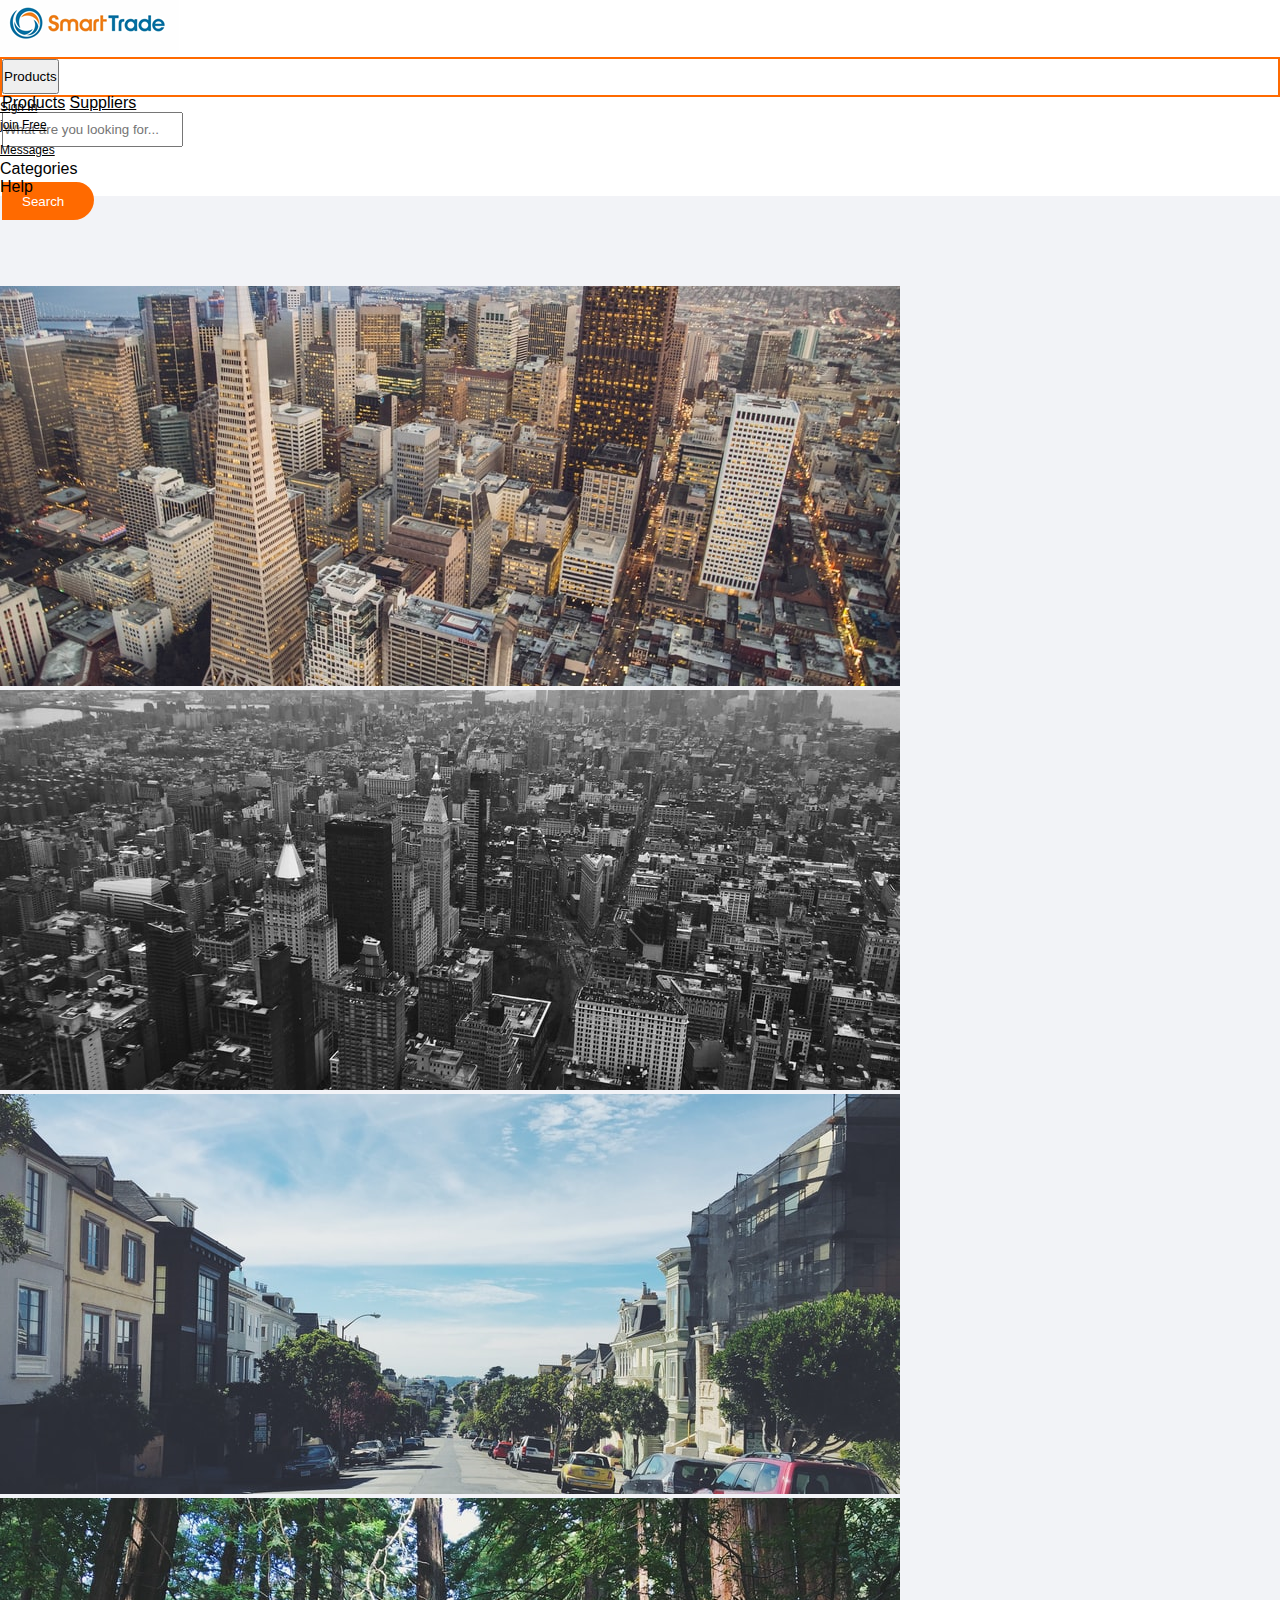
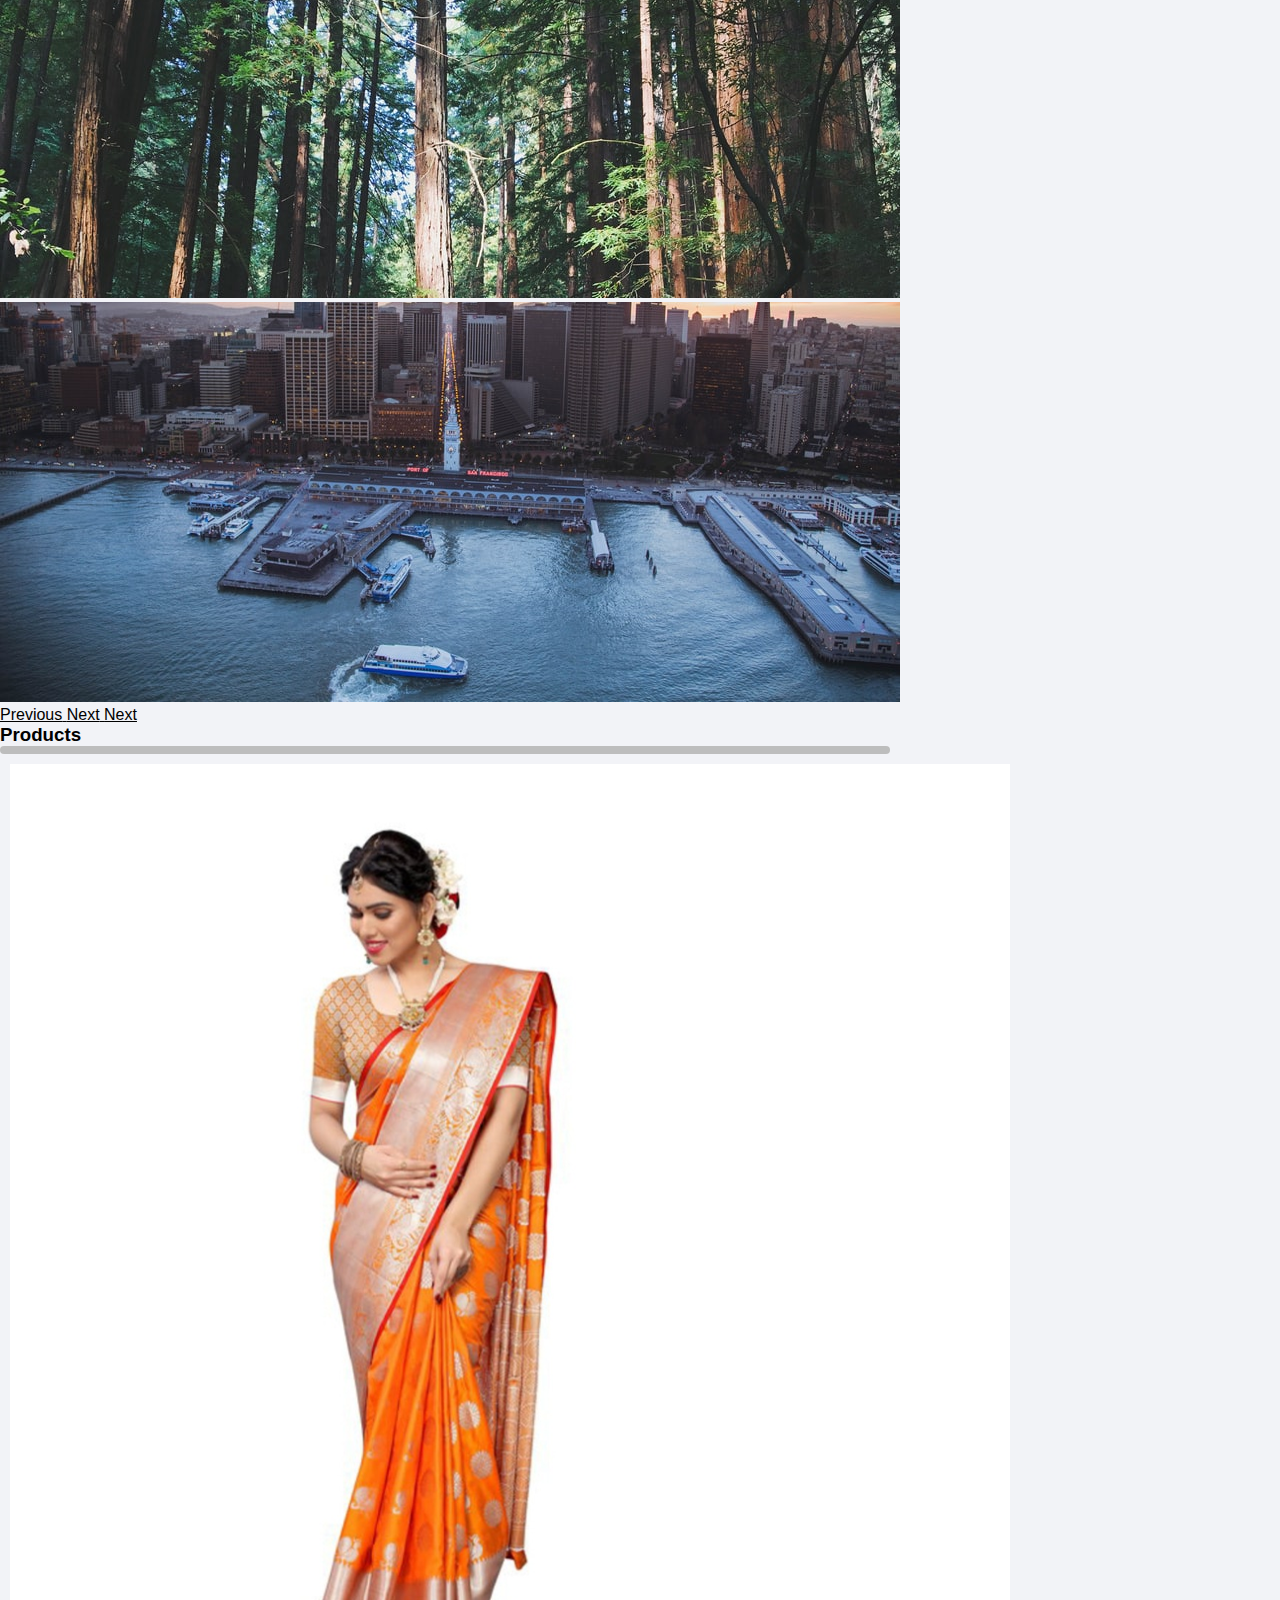
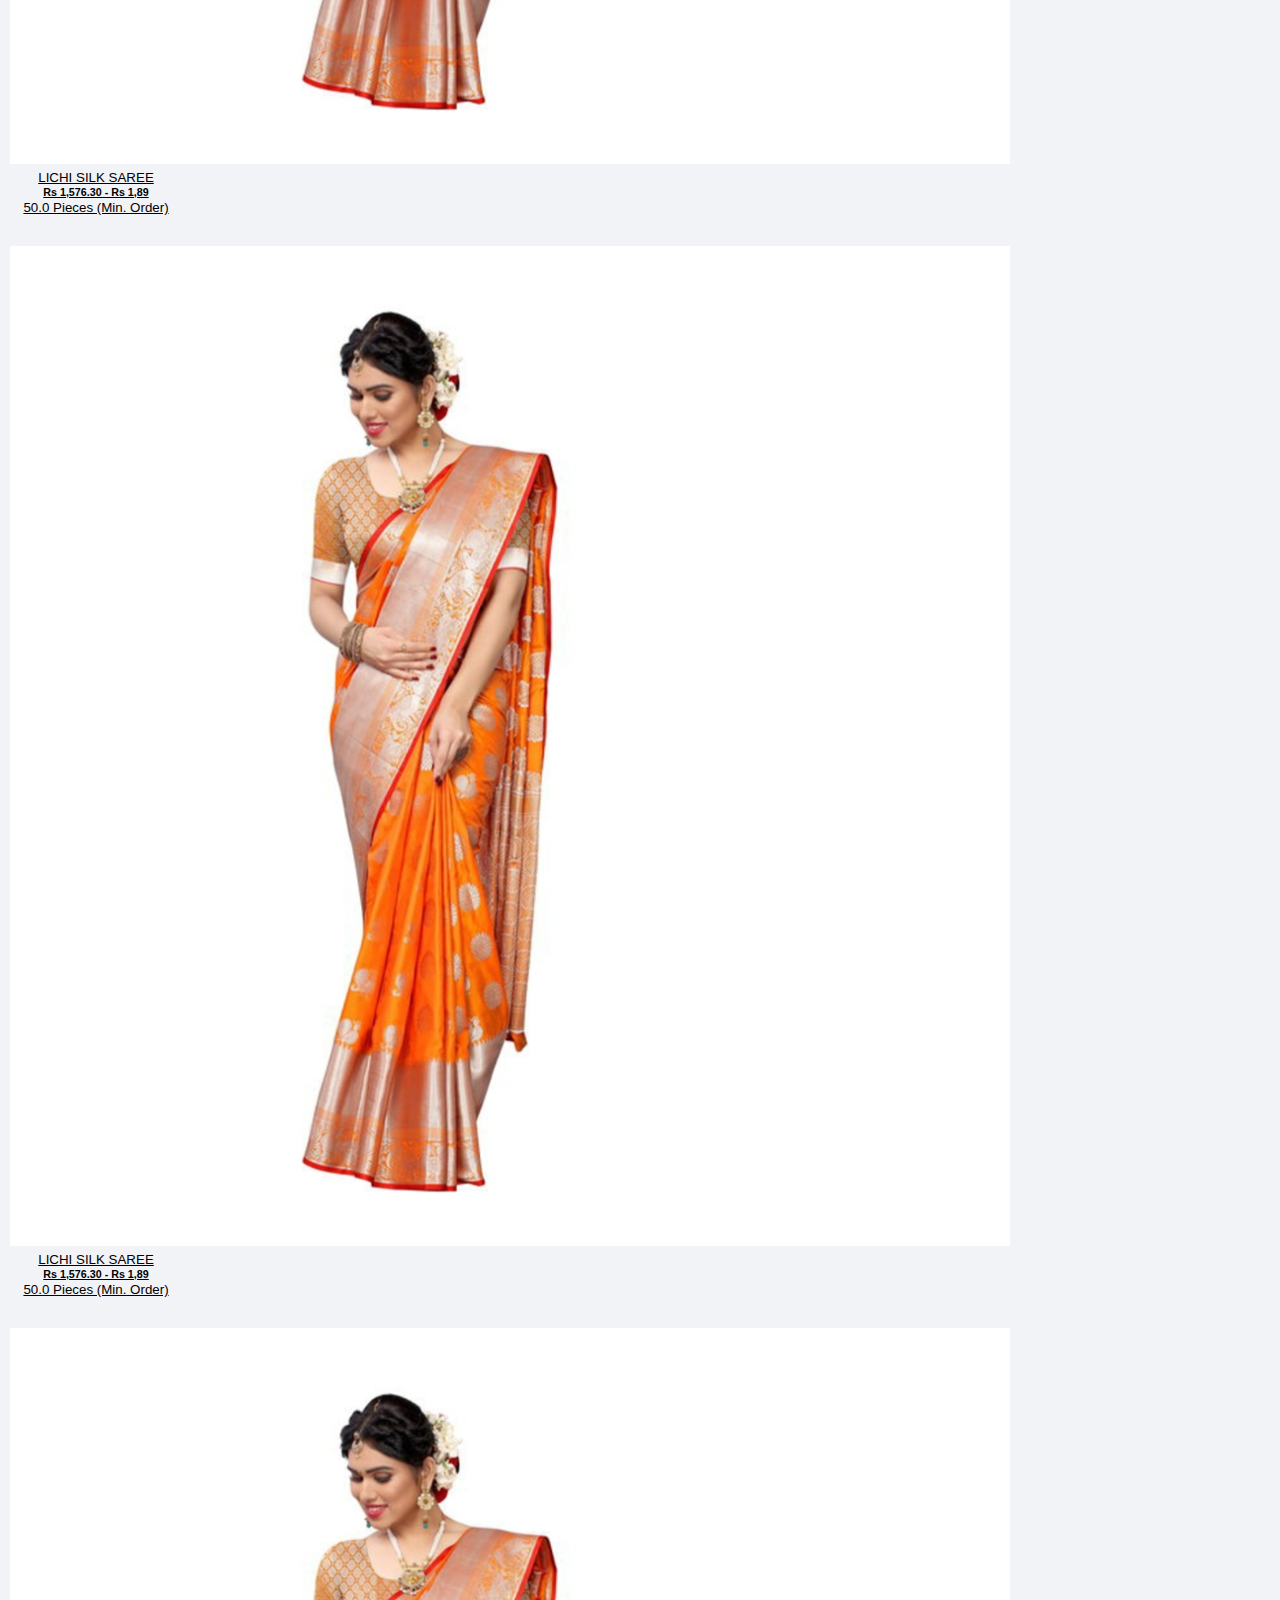
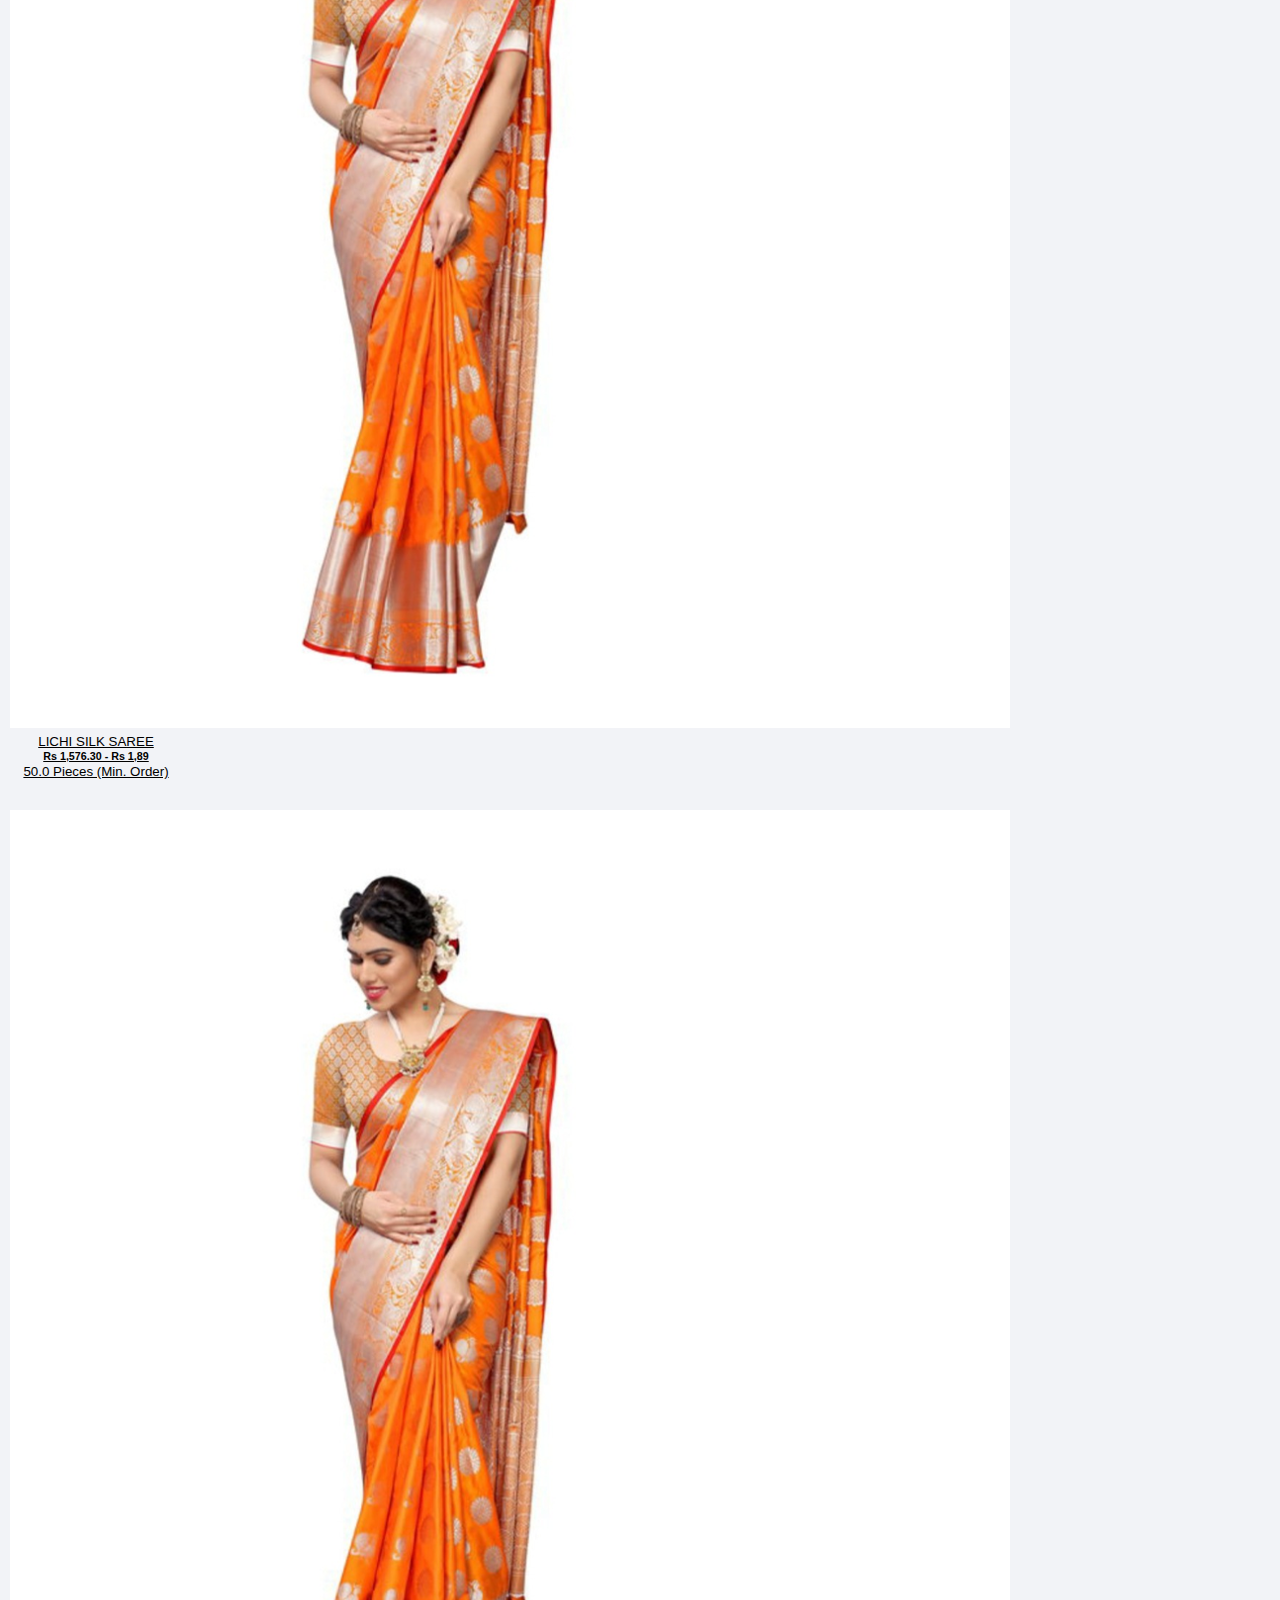
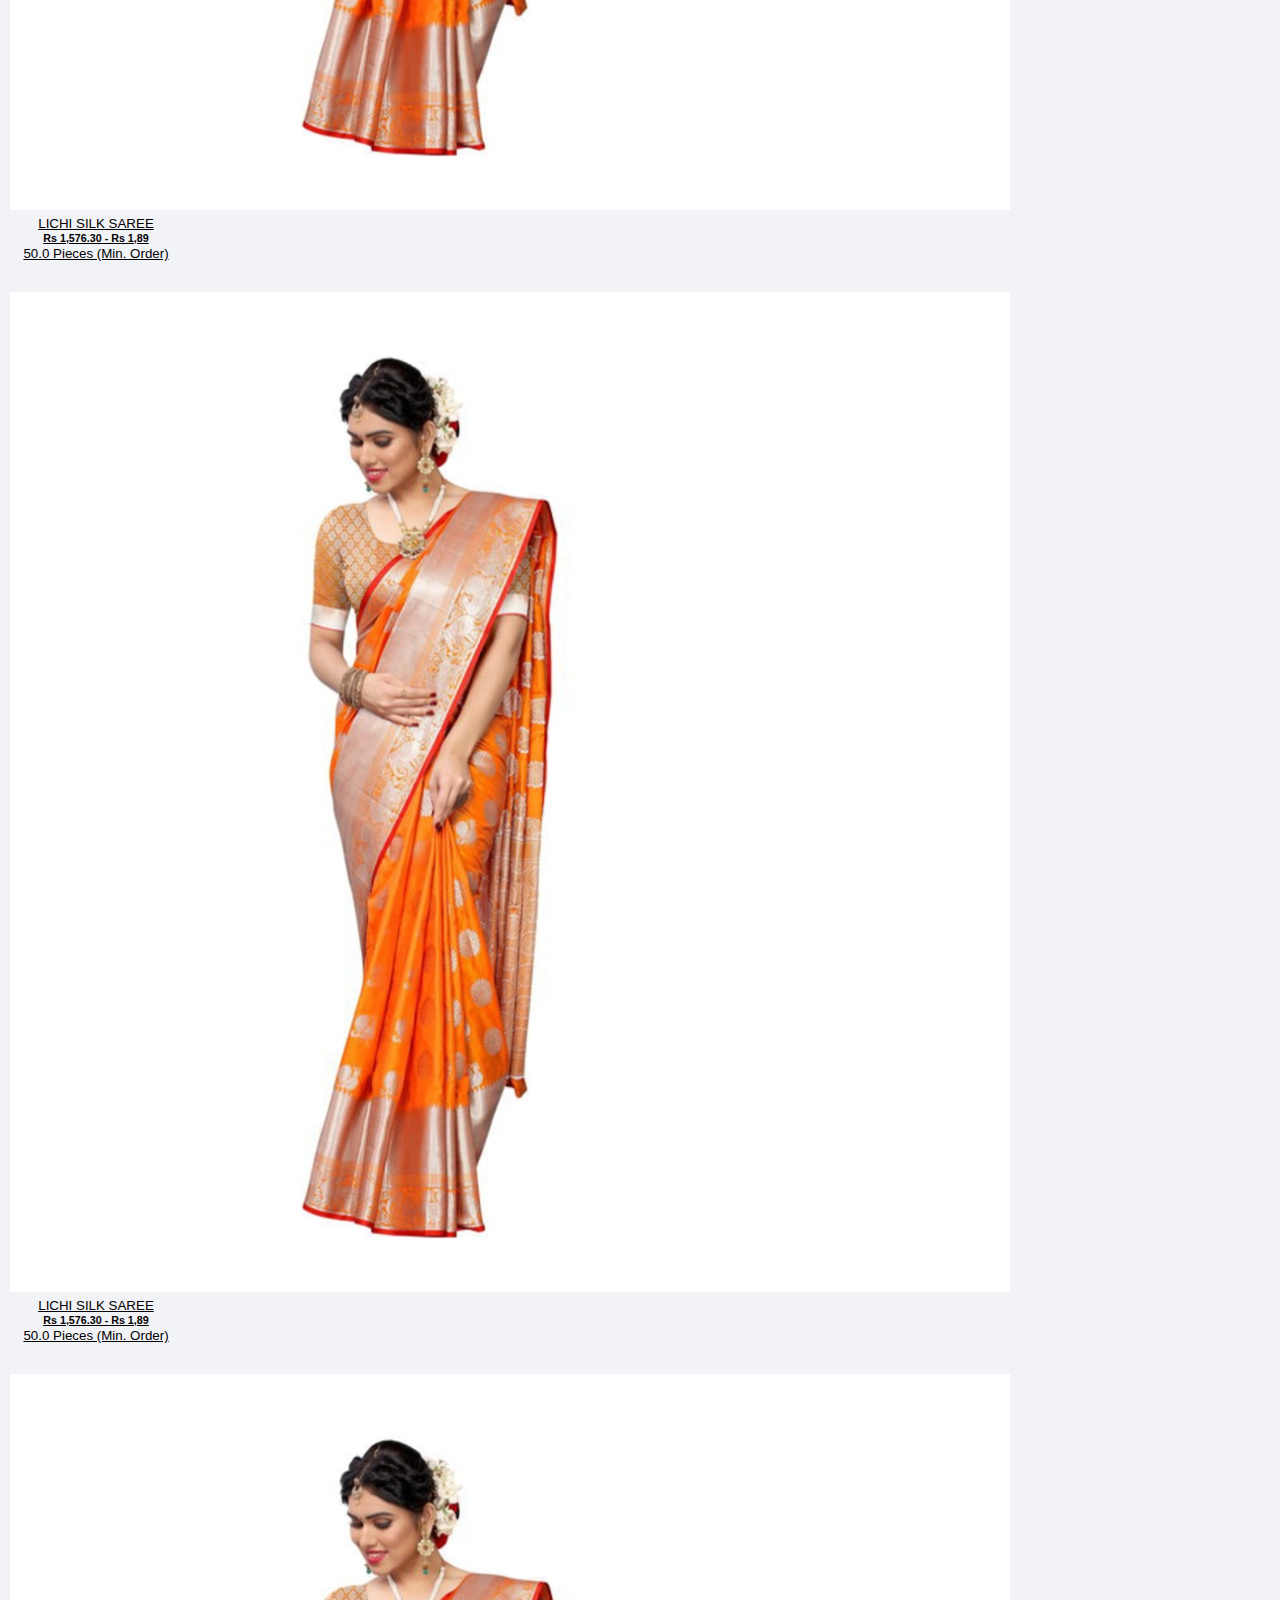
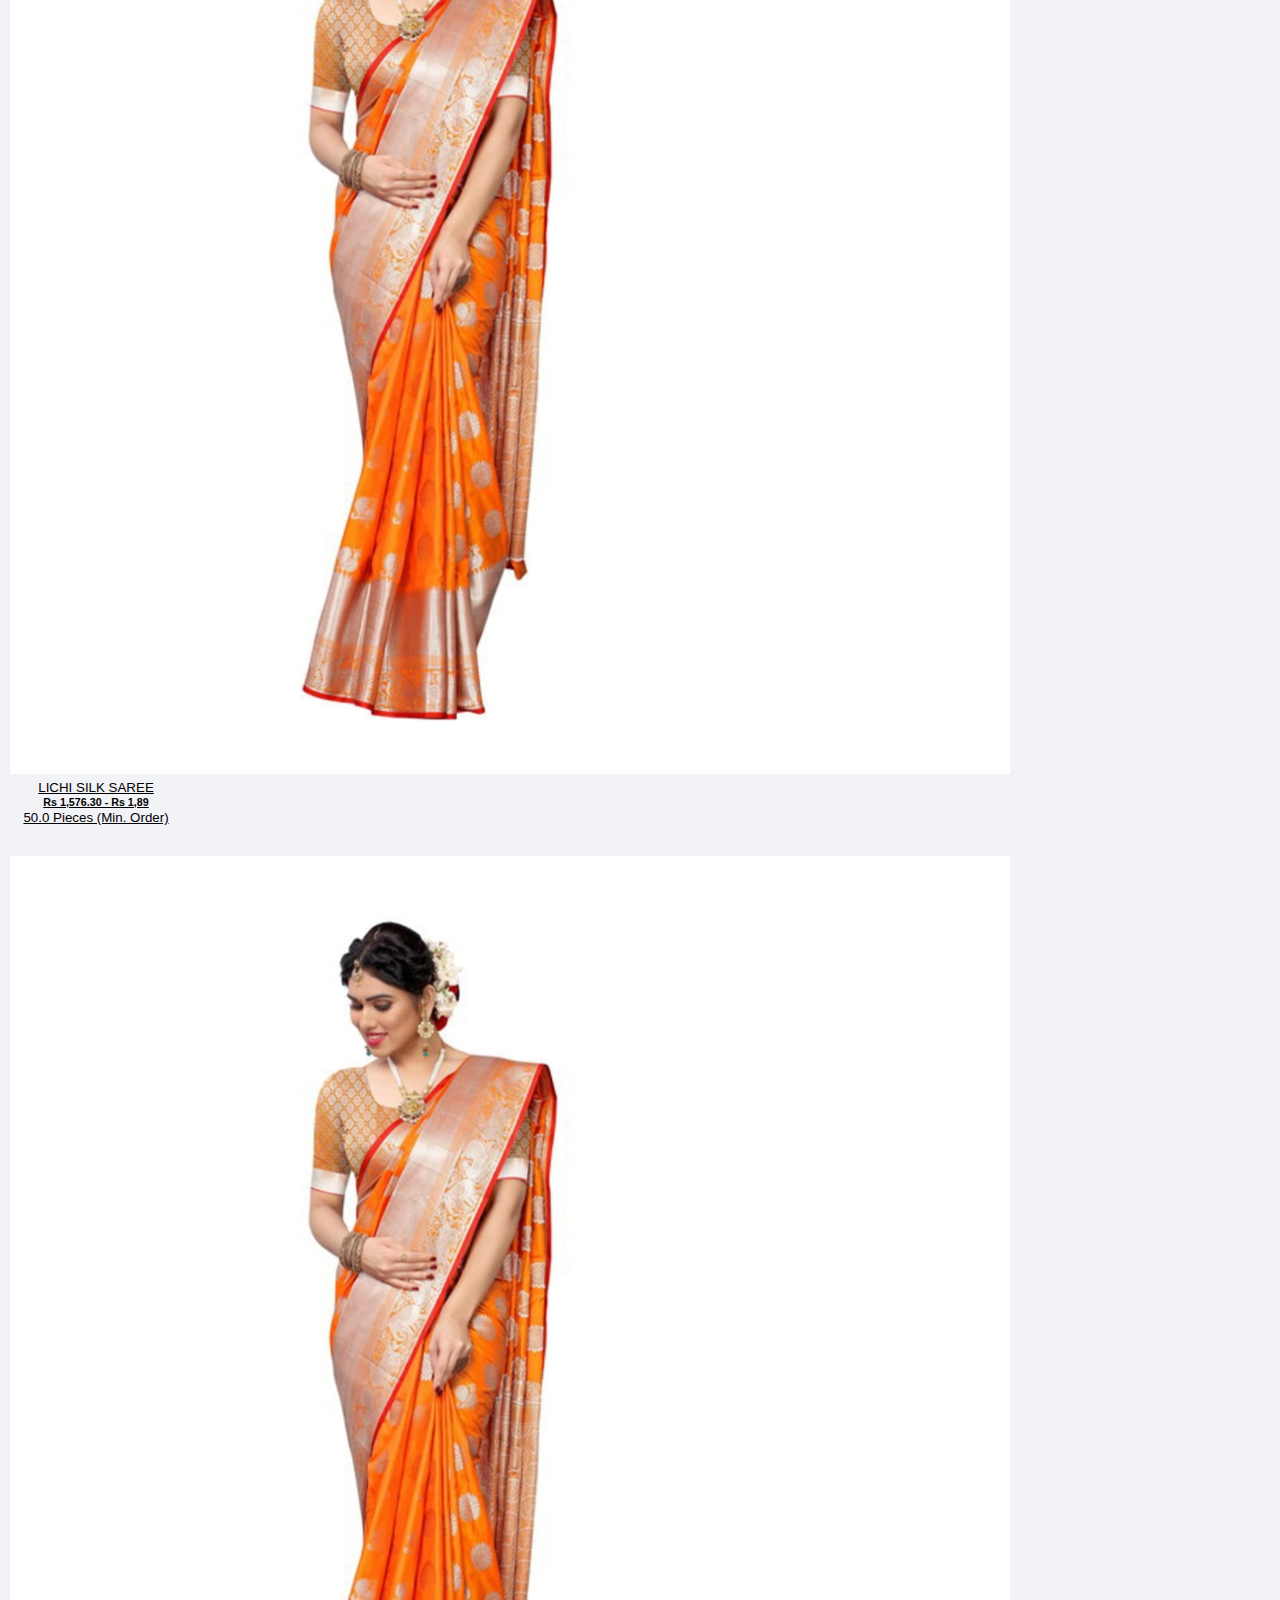
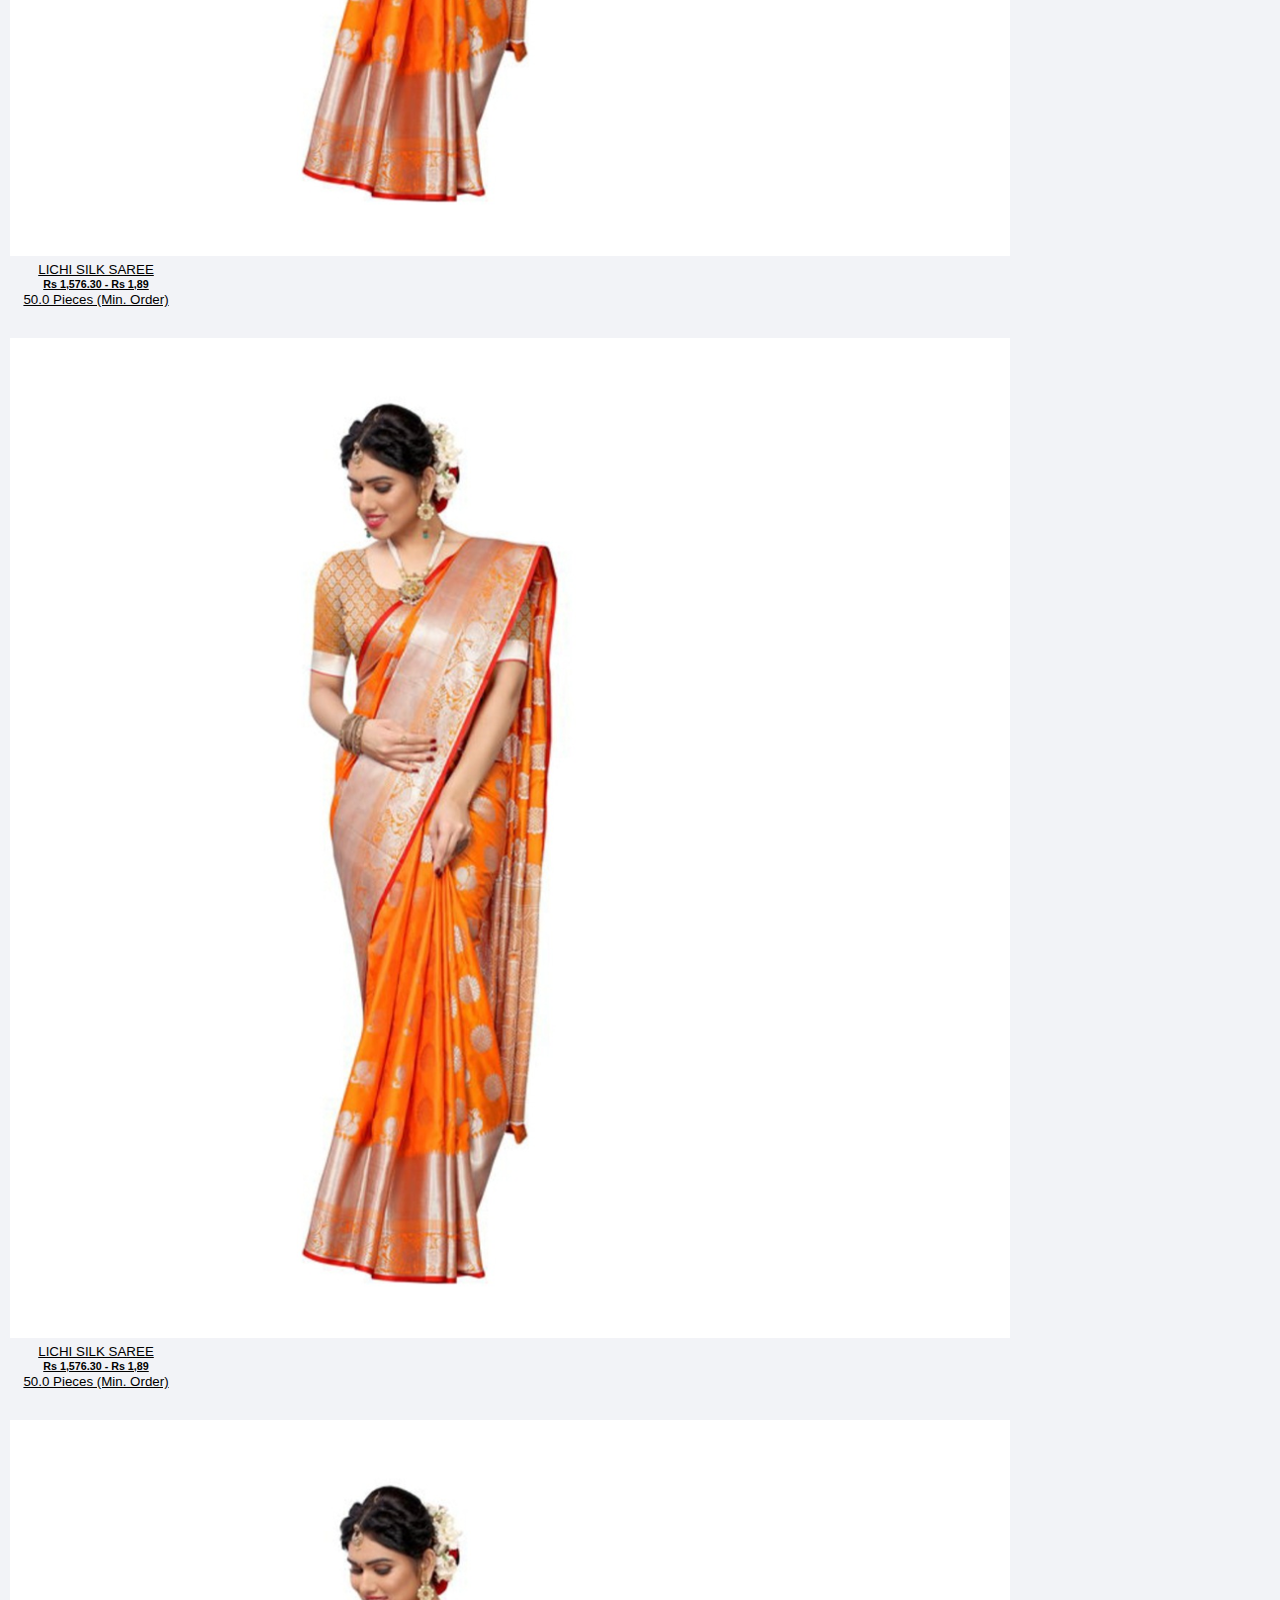
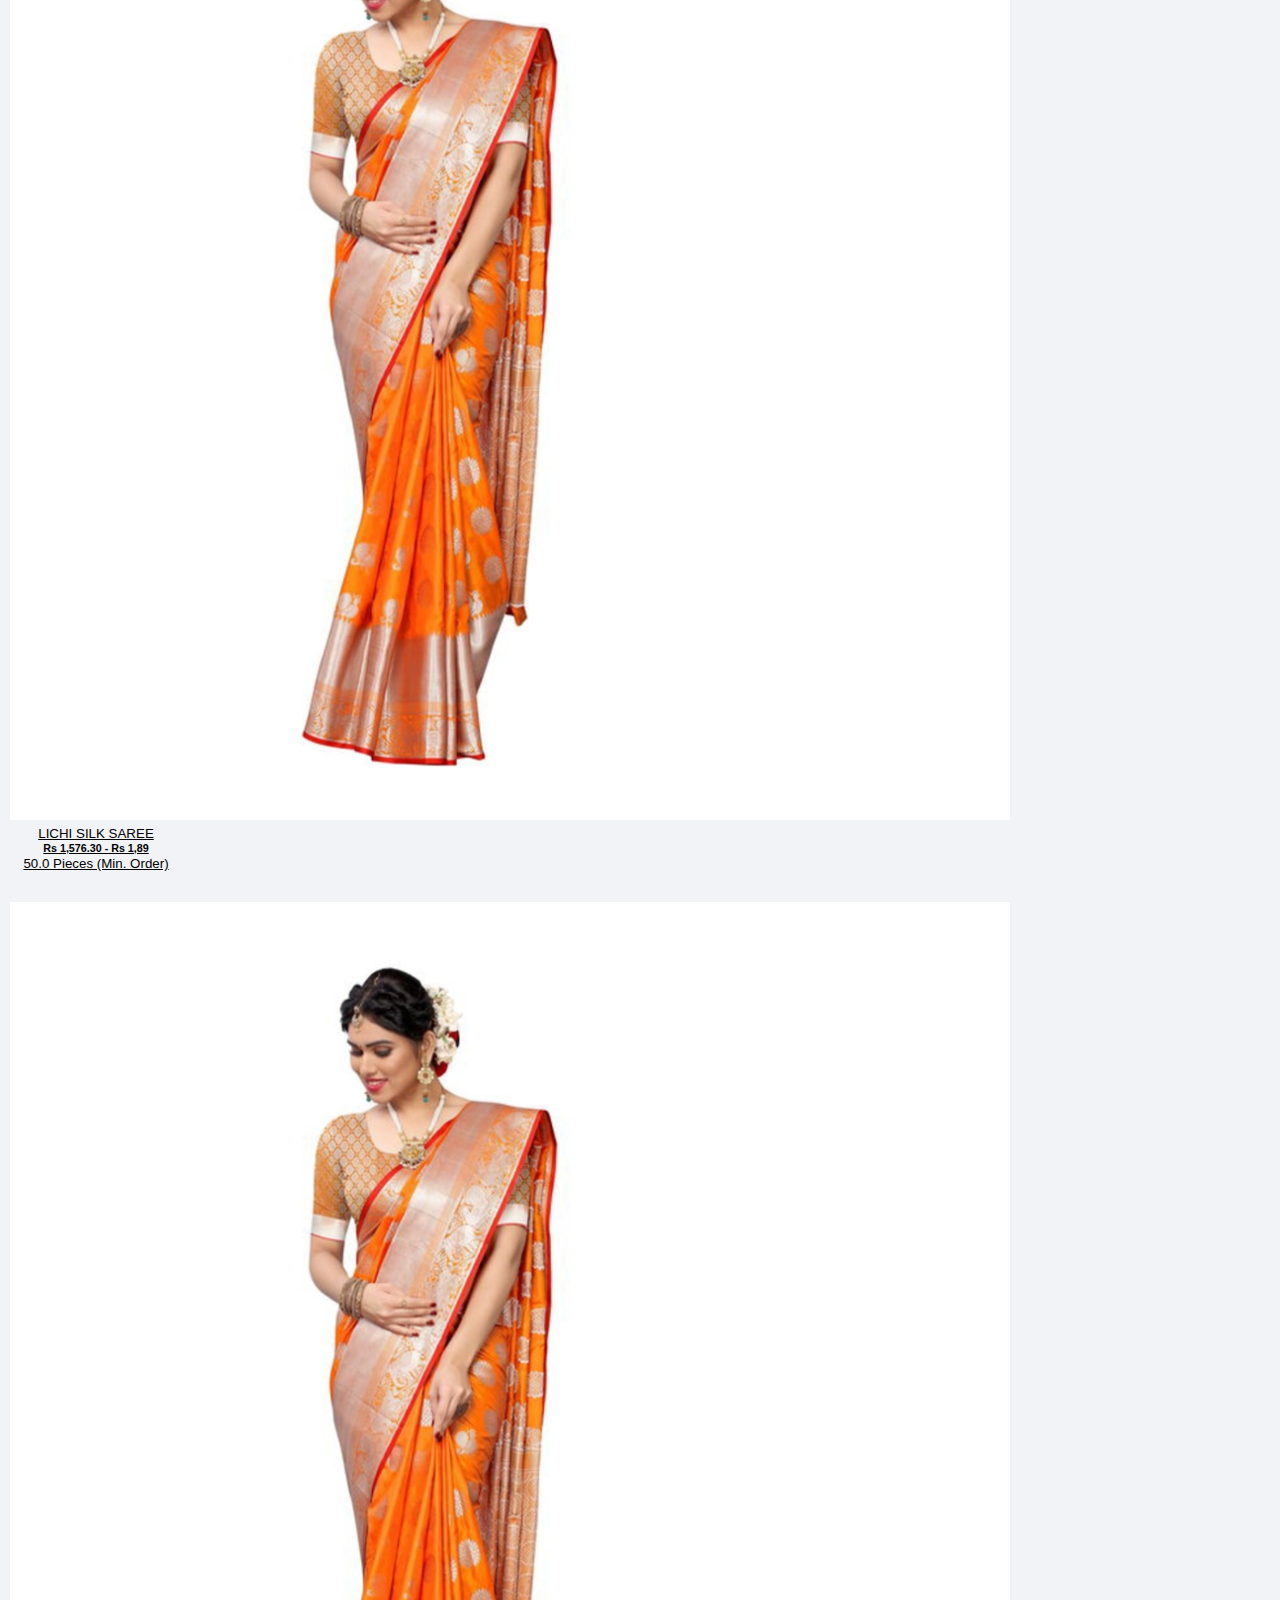
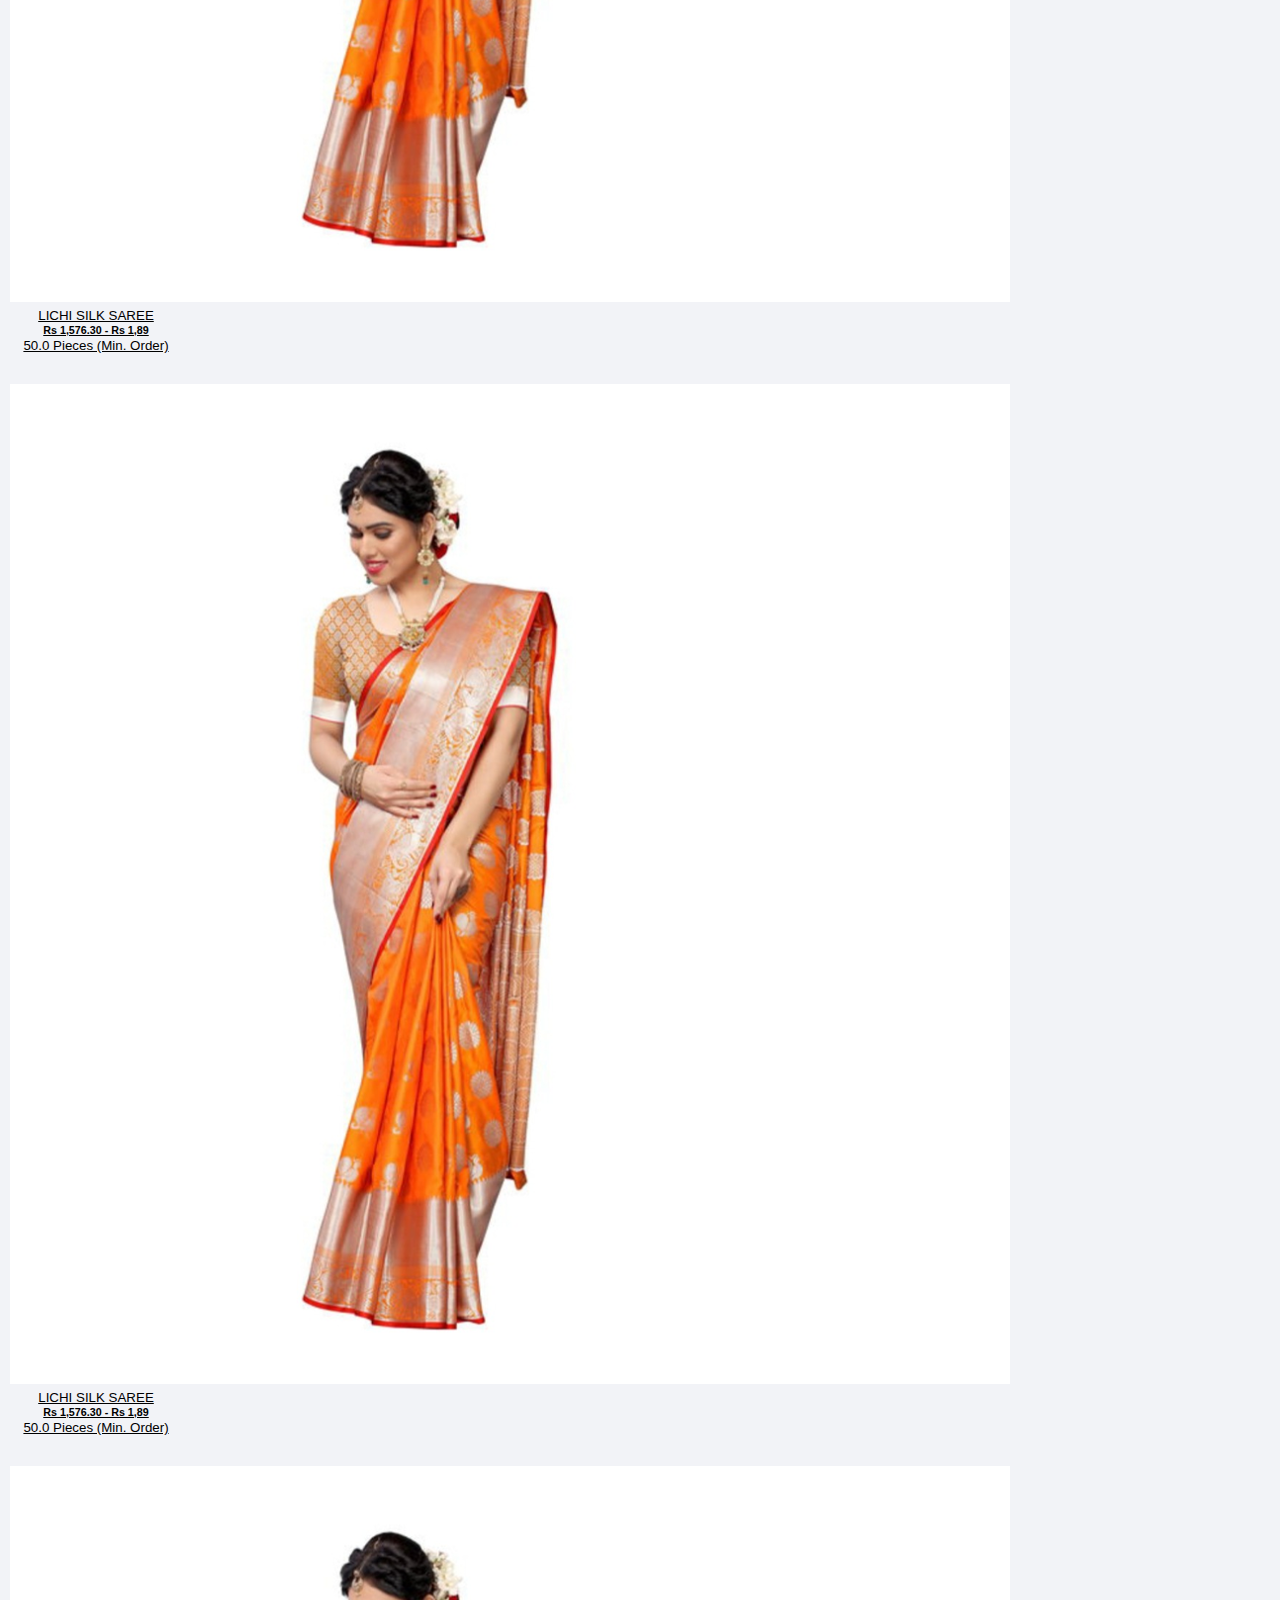
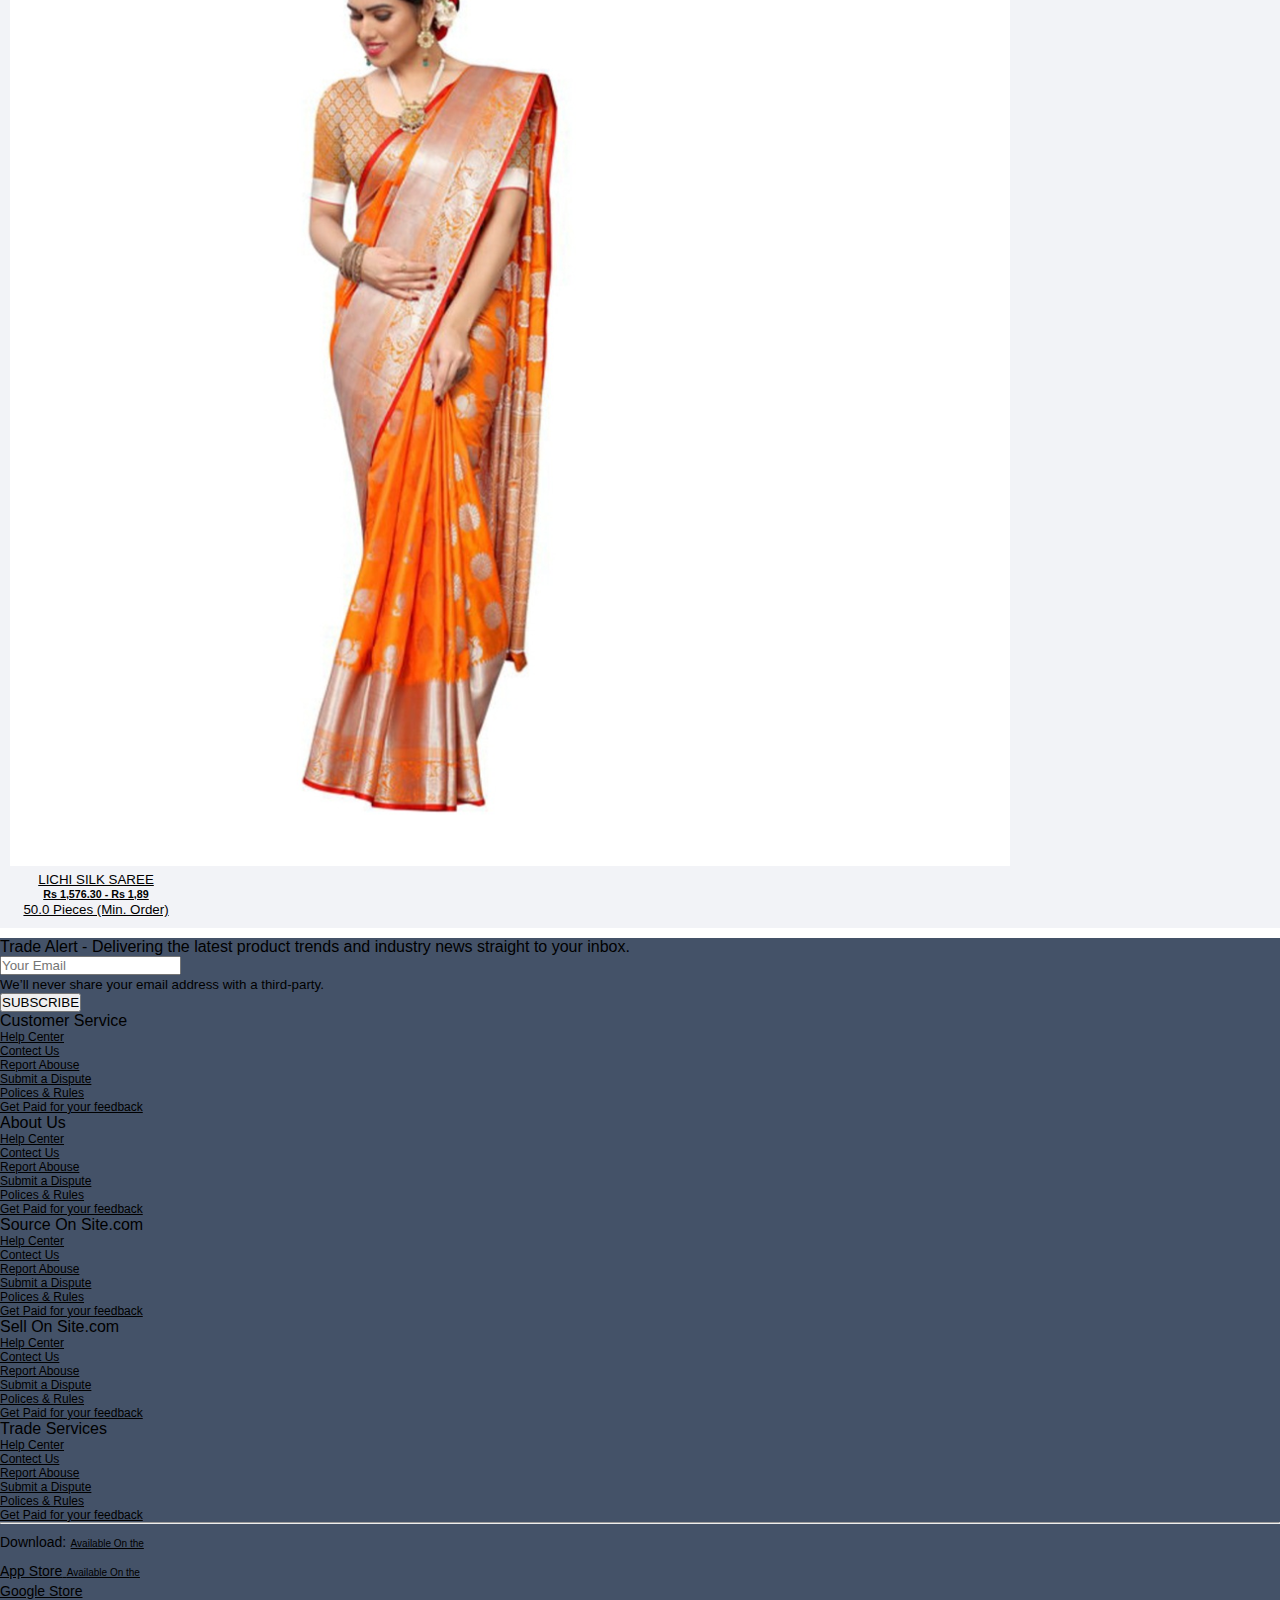
<file: index.html>
<!DOCTYPE html>
<html lang="en">

<head>
    <meta charset="UTF-8">
    <meta http-equiv="X-UA-Compatible" content="IE=edge">
    <meta name="viewport" content="width=device-width, initial-scale=1.0">
    <link rel="stylesheet" href="https://cdn.jsdelivr.net/npm/bootstrap@4.6.0/dist/css/bootstrap.min.css"
        integrity="sha384-B0vP5xmATw1+K9KRQjQERJvTumQW0nPEzvF6L/Z6nronJ3oUOFUFpCjEUQouq2+l" crossorigin="anonymous">
    <link rel="stylesheet" href="https://pro.fontawesome.com/releases/v5.10.0/css/all.css"
        integrity="sha384-AYmEC3Yw5cVb3ZcuHtOA93w35dYTsvhLPVnYs9eStHfGJvOvKxVfELGroGkvsg+p" crossorigin="anonymous" />
    <link rel="stylesheet" href="css/style.css">
    <title>Ali Baba</title>
</head>

<body>
    <!-- header start -->
    <header>
        <div class="container-fluid text-secondary">
            <div class="row py-3 border">
                <div class="col-12 col-lg-2 ">
                    <img src="image/logo2.jpg" alt="logo" class="img-fluid mx-auto d-block">
                </div>
                <div class="col-12 pt-1 col-lg-8 px-5 px-lg-0 ">
                    <form action="">
                        <div class="b-alibaba bg-white  rounded-pill overflow-hidden-sm">
                            <div class="input-group h-40">
                                <div class="input-group-prepend d-none d-sm-block">
                                    <button class="btn bg-white pl-4  pr-2 dropdown-toggle rounded-pill h-40 "
                                        type="button" data-toggle="dropdown" aria-haspopup="true"
                                        aria-expanded="false">Products</button>
                                    <div class="dropdown-menu">
                                        <a class="dropdown-item" href="#">Products</a>
                                        <a class="dropdown-item" href="#">Suppliers</a>
                                    </div>
                                </div>
                                <input type="text"
                                    class="form-control pl-2 border-bottom-0 border-top-0 border-left border-right-0 h-40"
                                    placeholder="What are you looking for...">
                                <div class="input-group-append bg-white px-3 py-2 h-40 border-0 d-none d-sm-block"><i
                                        class="fas fa-camera" id="cam"></i></div>
                                <button class="input-group-append search-button"><i class="fas fa-search"></i>
                                    Search</button>
                            </div>
                        </div>
                        
                    </form>
                </div>
                <div class="col-lg-2 left-side text-center col-12 pt-3 pt-lg-0 ">
                    <div class="row d-flex justify-content-around">
                        <div id="user-box">
                            <i class="far fa-user"></i>
                            <div class="d-inline-block text-center mx-3">
                                <a href="signin.html">Sign In</a> <br>
                                <a href="join.html">join Free</a>
                            </div>
                        </div>
                        <div id="msg-box">
                            <i class="fas fa-comment-dots d-block"></i>
                            <a href="">Messages</a>
                        </div>
                    </div>
                </div>
            </div>
        </div>
        <!-- upload img -->
        <div class="upload-img rounded-lg shadow">
            <p class="bg-danger text-light d-inline-block px-2  position-absolute" id="x" style="cursor: pointer; top: 1.9%; right: 1%;">x</p>
            <label for="file" class="btn bg-white border">Upload Image</label>
            <input type="file" name="file" id="file" hidden>
            <p>Max 5MB per Image</p>
        </div>
        <!-- msg box star -->
        <div class="msg-boxs text-center text-secondary">
            <div class="user-box shadow p-3   bg-white ">
                <h5 class="text-left font-weight-bold">Get Started Now</h5>
                <a href="signin.html" class="bg-alibaba d-block p-1 text-white">Sign In</a>
                <p>or</p>
                <a href="join.html">join Free</a>
            </div>
            <div class="msg-box shadow p-2 bg-white ">
                <p>Get Started Now</p>
            </div>
        </div>
    </header>
    <!-- header end -->
    <!-- nav start -->
    <nav class="bg-white border py-2  ">
        <div class="text-center d-lg-none" style="font-size: 30px;">
            <i class="fas fa-align-justify" id="btn-burg"></i>
        </div>
        <ul class="list-unstyled d-lg-flex mb-0 justify-content-md-start text-center d-none " id="nav-li">
            <li class="border-right bg-white px-3" id="">
                <i class="fas fa-align-justify d-none d-lg-inline-block"></i>
                Categories <i class="fas fa-caret-down"></i>
                <!-- Categories list -->
                <div class="li-list">
                    <div class=" bg-white  p-4 border shadow position-relative li-list-child">
                        <ul class="list-unstyled">
                            <li class="p-2">
                                <a href="">Example 1</a> / <a href="">Example 1A</a>
                                <i class="fas fa-caret-right float-right ml-5"></i>
                                <div class="li-child position-absolute bg-white border shadow p-5 ">
                                    <ul class="list-unstyled float-left mr-5 ">
                                        <h4 class="bg-info text-white p-2">Example</h4>
                                        <li><a href="">Example 1</a></li>
                                        <li><a href="">Example 1</a></li>
                                        <li><a href="">Example 1</a></li>
                                        <li><a href="">Example 1</a></li>
                                        <li><a href="">Example 1</a></li>
                                        <li><a href="">Example 1</a></li>
                                        <li><a href="">Example 1</a></li>
                                        <li><a href="">Example 1</a></li>
                                        <li><a href="">Example 1</a></li>
                                    </ul>
                                    <ul class="list-unstyled float-right mx-5">
                                        <h4 class="bg-info text-white p-2">Example</h4>
                                        <li><a href="">Example 1A</a></li>
                                        <li><a href="">Example 1A</a></li>
                                        <li><a href="">Example 1A</a></li>
                                        <li><a href="">Example 1A</a></li>
                                        <li><a href="">Example 1A</a></li>
                                        <li><a href="">Example 1A</a></li>
                                        <li><a href="">Example 1A</a></li>
                                        <li><a href="">Example 1A</a></li>
                                        <li><a href="">Example 1A</a></li>
                                    </ul>
                                </div>
                            </li>
                            <li class="p-2">
                                <a href="">Example 2</a> / <a href="">Example 2A</a>
                                <i class="fas fa-caret-right float-right ml-5"></i>
                                <div class="li-child position-absolute bg-white border shadow p-5 ">
                                    <ul class="list-unstyled float-left mr-5 ">
                                        <h4 class="bg-info text-white p-2">Example</h4>
                                        <li><a href="">Example 2</a></li>
                                        <li><a href="">Example 2</a></li>
                                        <li><a href="">Example 2</a></li>
                                        <li><a href="">Example 2</a></li>
                                        <li><a href="">Example 2</a></li>
                                        <li><a href="">Example 2</a></li>
                                        <li><a href="">Example 2</a></li>
                                        <li><a href="">Example 2</a></li>
                                        <li><a href="">Example 2</a></li>
                                    </ul>
                                    <ul class="list-unstyled float-right mx-5">
                                        <h4 class="bg-info text-white p-2">Example</h4>
                                        <li><a href="">Example 2A</a></li>
                                        <li><a href="">Example 2A</a></li>
                                        <li><a href="">Example 2A</a></li>
                                        <li><a href="">Example 2A</a></li>
                                        <li><a href="">Example 2A</a></li>
                                        <li><a href="">Example 2A</a></li>
                                        <li><a href="">Example 2A</a></li>
                                        <li><a href="">Example 2A</a></li>
                                        <li><a href="">Example 2A</a></li>
                                    </ul>
                                </div>
                            </li>
                            <li class="p-2">
                                <a href="">Example 3</a> / <a href="">Example 3A</a>
                                <i class="fas fa-caret-right float-right ml-5"></i>
                                <div class="li-child position-absolute bg-white border shadow p-5 ">
                                    <ul class="list-unstyled float-left mr-5 ">
                                        <h4 class="bg-info text-white p-2">Example</h4>
                                        <li><a href="">Example 3</a></li>
                                        <li><a href="">Example 3</a></li>
                                        <li><a href="">Example 3</a></li>
                                        <li><a href="">Example 3</a></li>
                                        <li><a href="">Example 3</a></li>
                                        <li><a href="">Example 3</a></li>
                                        <li><a href="">Example 3</a></li>
                                        <li><a href="">Example 3</a></li>
                                        <li><a href="">Example 3</a></li>
                                    </ul>
                                    <ul class="list-unstyled float-right mx-5">
                                        <h4 class="bg-info text-white p-2">Example</h4>
                                        <li><a href="">Example 3A</a></li>
                                        <li><a href="">Example 3A</a></li>
                                        <li><a href="">Example 3A</a></li>
                                        <li><a href="">Example 3A</a></li>
                                        <li><a href="">Example 3A</a></li>
                                        <li><a href="">Example 3A</a></li>
                                        <li><a href="">Example 3A</a></li>
                                        <li><a href="">Example 3A</a></li>
                                        <li><a href="">Example 3A</a></li>
                                    </ul>
                                </div>
                            </li>
                            <li class="p-2">
                                <a href="">Example 4</a> / <a href="">Example 4A</a>
                                <i class="fas fa-caret-right float-right ml-5"></i>
                                <div class="li-child position-absolute bg-white border shadow p-5 ">
                                    <ul class="list-unstyled float-left mr-5 ">
                                        <h4 class="bg-info text-white p-2">Example</h4>
                                        <li><a href="">Example 4</a></li>
                                        <li><a href="">Example 4</a></li>
                                        <li><a href="">Example 4</a></li>
                                        <li><a href="">Example 4</a></li>
                                        <li><a href="">Example 4</a></li>
                                        <li><a href="">Example 4</a></li>
                                        <li><a href="">Example 4</a></li>
                                        <li><a href="">Example 4</a></li>
                                        <li><a href="">Example 4</a></li>
                                    </ul>
                                    <ul class="list-unstyled float-right mx-5">
                                        <h4 class="bg-info text-white p-2">Example</h4>
                                        <li><a href="">Example 4A</a></li>
                                        <li><a href="">Example 4A</a></li>
                                        <li><a href="">Example 4A</a></li>
                                        <li><a href="">Example 4A</a></li>
                                        <li><a href="">Example 4A</a></li>
                                        <li><a href="">Example 4A</a></li>
                                        <li><a href="">Example 4A</a></li>
                                        <li><a href="">Example 4A</a></li>
                                        <li><a href="">Example 4A</a></li>
                                    </ul>
                                </div>
                            </li>
                            <li class="p-2">
                                <a href="">Example 5</a> / <a href="">Example 5A</a>
                                <i class="fas fa-caret-right float-right ml-5"></i>
                                <div class="li-child position-absolute bg-white border shadow p-5 ">
                                    <ul class="list-unstyled float-left mr-5 ">
                                        <h4 class="bg-info text-white p-2">Example</h4>
                                        <li><a href="">Example 5</a></li>
                                        <li><a href="">Example 5</a></li>
                                        <li><a href="">Example 5</a></li>
                                        <li><a href="">Example 5</a></li>
                                        <li><a href="">Example 5</a></li>
                                        <li><a href="">Example 5</a></li>
                                        <li><a href="">Example 5</a></li>
                                        <li><a href="">Example 5</a></li>
                                        <li><a href="">Example 5</a></li>
                                    </ul>
                                    <ul class="list-unstyled float-right mx-5">
                                        <h4 class="bg-info text-white p-2">Example</h4>
                                        <li><a href="">Example 5A</a></li>
                                        <li><a href="">Example 5A</a></li>
                                        <li><a href="">Example 5A</a></li>
                                        <li><a href="">Example 5A</a></li>
                                        <li><a href="">Example 5A</a></li>
                                        <li><a href="">Example 5A</a></li>
                                        <li><a href="">Example 5A</a></li>
                                        <li><a href="">Example 5A</a></li>
                                        <li><a href="">Example 5A</a></li>
                                    </ul>
                                </div>
                            </li>
                            <li class="p-2">
                                <a href="">Example 6</a> / <a href="">Example 6A</a>
                                <i class="fas fa-caret-right float-right ml-5"></i>
                                <div class="li-child position-absolute bg-white border shadow p-5 ">
                                    <ul class="list-unstyled float-left mr-5 ">
                                        <h4 class="bg-info text-white p-2">Example</h4>
                                        <li><a href="">Example 6</a></li>
                                        <li><a href="">Example 6</a></li>
                                        <li><a href="">Example 6</a></li>
                                        <li><a href="">Example 6</a></li>
                                        <li><a href="">Example 6</a></li>
                                        <li><a href="">Example 6</a></li>
                                        <li><a href="">Example 6</a></li>
                                        <li><a href="">Example 6</a></li>
                                        <li><a href="">Example 6</a></li>
                                    </ul>
                                    <ul class="list-unstyled float-right mx-5">
                                        <h4 class="bg-info text-white p-2">Example</h4>
                                        <li><a href="">Example 6A</a></li>
                                        <li><a href="">Example 6A</a></li>
                                        <li><a href="">Example 6A</a></li>
                                        <li><a href="">Example 6A</a></li>
                                        <li><a href="">Example 6A</a></li>
                                        <li><a href="">Example 6A</a></li>
                                        <li><a href="">Example 6A</a></li>
                                        <li><a href="">Example 6A</a></li>
                                        <li><a href="">Example 6A</a></li>
                                    </ul>
                                </div>
                            </li>
                            <li class="p-2">
                                <a href="">Example 7</a> / <a href="">Example 7A</a>
                                <i class="fas fa-caret-right float-right ml-5"></i>
                                <div class="li-child position-absolute bg-white border shadow p-5 ">
                                    <ul class="list-unstyled float-left mr-5 ">
                                        <h4 class="bg-info text-white p-2">Example</h4>
                                        <li><a href="">Example 7</a></li>
                                        <li><a href="">Example 7</a></li>
                                        <li><a href="">Example 7</a></li>
                                        <li><a href="">Example 7</a></li>
                                        <li><a href="">Example 7</a></li>
                                        <li><a href="">Example 7</a></li>
                                        <li><a href="">Example 7</a></li>
                                        <li><a href="">Example 7</a></li>
                                        <li><a href="">Example 7</a></li>
                                    </ul>
                                    <ul class="list-unstyled float-right mx-5">
                                        <h4 class="bg-info text-white p-2">Example</h4>
                                        <li><a href="">Example 7A</a></li>
                                        <li><a href="">Example 7A</a></li>
                                        <li><a href="">Example 7A</a></li>
                                        <li><a href="">Example 7A</a></li>
                                        <li><a href="">Example 7A</a></li>
                                        <li><a href="">Example 7A</a></li>
                                        <li><a href="">Example 7A</a></li>
                                        <li><a href="">Example 7A</a></li>
                                        <li><a href="">Example 7A</a></li>
                                    </ul>
                                </div>
                            </li>
                            <li class="p-2">
                                <a href="">Example 8</a> / <a href="">Example 8A</a>
                                <i class="fas fa-caret-right float-right ml-5"></i>
                                <div class="li-child position-absolute bg-white border shadow p-5 ">
                                    <ul class="list-unstyled float-left mr-5 ">
                                        <h4 class="bg-info text-white p-2">Example</h4>
                                        <li><a href="">Example 8</a></li>
                                        <li><a href="">Example 8</a></li>
                                        <li><a href="">Example 8</a></li>
                                        <li><a href="">Example 8</a></li>
                                        <li><a href="">Example 8</a></li>
                                        <li><a href="">Example 8</a></li>
                                        <li><a href="">Example 8</a></li>
                                        <li><a href="">Example 8</a></li>
                                        <li><a href="">Example 8</a></li>
                                    </ul>
                                    <ul class="list-unstyled float-right mx-5">
                                        <h4 class="bg-info text-white p-2">Example</h4>
                                        <li><a href="">Example 8A</a></li>
                                        <li><a href="">Example 8A</a></li>
                                        <li><a href="">Example 8A</a></li>
                                        <li><a href="">Example 8A</a></li>
                                        <li><a href="">Example 8A</a></li>
                                        <li><a href="">Example 8A</a></li>
                                        <li><a href="">Example 8A</a></li>
                                        <li><a href="">Example 8A</a></li>
                                        <li><a href="">Example 8A</a></li>
                                    </ul>
                                </div>
                            </li>
                            <li class="p-2">
                                <a href="">Example 9</a> / <a href="">Example 9A</a>
                                <i class="fas fa-caret-right float-right ml-5"></i>
                                <div class="li-child position-absolute bg-white border shadow p-5 ">
                                    <ul class="list-unstyled float-left mr-5 ">
                                        <h4 class="bg-info text-white p-2">Example</h4>
                                        <li><a href="">Example 9</a></li>
                                        <li><a href="">Example 9</a></li>
                                        <li><a href="">Example 9</a></li>
                                        <li><a href="">Example 9</a></li>
                                        <li><a href="">Example 9</a></li>
                                        <li><a href="">Example 9</a></li>
                                        <li><a href="">Example 9</a></li>
                                        <li><a href="">Example 9</a></li>
                                        <li><a href="">Example 9</a></li>
                                    </ul>
                                    <ul class="list-unstyled float-right mx-5">
                                        <h4 class="bg-info text-white p-2">Example</h4>
                                        <li><a href="">Example 9A</a></li>
                                        <li><a href="">Example 9A</a></li>
                                        <li><a href="">Example 9A</a></li>
                                        <li><a href="">Example 9A</a></li>
                                        <li><a href="">Example 9A</a></li>
                                        <li><a href="">Example 9A</a></li>
                                        <li><a href="">Example 9A</a></li>
                                        <li><a href="">Example 9A</a></li>
                                        <li><a href="">Example 9A</a></li>
                                    </ul>
                                </div>
                            </li>
                            <li class="p-2">
                                <a href="">Example 10</a> / <a href="">Example 10A</a> <i
                                    class="fas fa-caret-right float-right ml-5"></i>
                                <div class="li-child position-absolute bg-white border shadow p-5 ">
                                    <ul class="list-unstyled float-left mr-5 ">
                                        <h4 class="bg-info text-white p-2">Example</h4>
                                        <li><a href="">Example 10</a></li>
                                        <li><a href="">Example 10</a></li>
                                        <li><a href="">Example 10</a></li>
                                        <li><a href="">Example 10</a></li>
                                        <li><a href="">Example 10</a></li>
                                        <li><a href="">Example 10</a></li>
                                        <li><a href="">Example 10</a></li>
                                        <li><a href="">Example 10</a></li>
                                        <li><a href="">Example 10</a></li>
                                    </ul>
                                    <ul class="list-unstyled float-right mx-5">
                                        <h4 class="bg-info text-white p-2">Example</h4>
                                        <li><a href="">Example 10A</a></li>
                                        <li><a href="">Example 10A</a></li>
                                        <li><a href="">Example 10A</a></li>
                                        <li><a href="">Example 10A</a></li>
                                        <li><a href="">Example 10A</a></li>
                                        <li><a href="">Example 10A</a></li>
                                        <li><a href="">Example 10A</a></li>
                                        <li><a href="">Example 10A</a></li>
                                        <li><a href="">Example 10A</a></li>
                                    </ul>
                                </div>
                            </li>
                            <li class="p-2">
                                <a href="">Example 11</a> / <a href="">Example 11A</a> <i
                                    class="fas fa-caret-right float-right ml-5"></i>
                                <div class="li-child position-absolute bg-white border shadow p-5 ">
                                    <ul class="list-unstyled float-left mr-5 ">
                                        <h4 class="bg-info text-white p-2">Example</h4>
                                        <li><a href="">Example 11</a></li>
                                        <li><a href="">Example 11</a></li>
                                        <li><a href="">Example 11</a></li>
                                        <li><a href="">Example 11</a></li>
                                        <li><a href="">Example 11</a></li>
                                        <li><a href="">Example 11</a></li>
                                        <li><a href="">Example 11</a></li>
                                        <li><a href="">Example 11</a></li>
                                        <li><a href="">Example 11</a></li>
                                    </ul>
                                    <ul class="list-unstyled float-right mx-5">
                                        <h4 class="bg-info text-white p-2">Example</h4>
                                        <li><a href="">Example 11A</a></li>
                                        <li><a href="">Example 11A</a></li>
                                        <li><a href="">Example 11A</a></li>
                                        <li><a href="">Example 11A</a></li>
                                        <li><a href="">Example 11A</a></li>
                                        <li><a href="">Example 11A</a></li>
                                        <li><a href="">Example 11A</a></li>
                                        <li><a href="">Example 11A</a></li>
                                        <li><a href="">Example 11A</a></li>
                                    </ul>
                                </div>
                            </li>
                            <li class="p-2">
                                <a href="">Example 112</a> / <a href="">Example 12A</a> <i
                                    class="fas fa-caret-right float-right ml-5"></i>
                                <div class="li-child position-absolute bg-white border shadow p-5 ">
                                    <ul class="list-unstyled float-left mr-5 ">
                                        <h4 class="bg-info text-white p-2">Example</h4>
                                        <li><a href="">Example 12</a></li>
                                        <li><a href="">Example 12</a></li>
                                        <li><a href="">Example 12</a></li>
                                        <li><a href="">Example 12</a></li>
                                        <li><a href="">Example 12</a></li>
                                        <li><a href="">Example 12</a></li>
                                        <li><a href="">Example 12</a></li>
                                        <li><a href="">Example 12</a></li>
                                        <li><a href="">Example 12</a></li>
                                    </ul>
                                    <ul class="list-unstyled float-right mx-5">
                                        <h4 class="bg-info text-white p-2">Example</h4>
                                        <li><a href="">Example 12A</a></li>
                                        <li><a href="">Example 12A</a></li>
                                        <li><a href="">Example 12A</a></li>
                                        <li><a href="">Example 12A</a></li>
                                        <li><a href="">Example 12A</a></li>
                                        <li><a href="">Example 12A</a></li>
                                        <li><a href="">Example 12A</a></li>
                                        <li><a href="">Example 12A</a></li>
                                        <li><a href="">Example 12A</a></li>
                                    </ul>
                                </div>
                            </li>
                        </ul>
                    </div>
                </div>
                </a>
            </li>
            <li class=" px-3"> Help <i class="fas fa-caret-down"></i>
                <div class="li-list" style="left: -35%;">
                    <div class=" bg-white  p-4 d-block d-lg-inline-block border shadow position-relative">
                        <ul class="list-unstyled">
                            <li class="p-2">
                                <i class="fas fa-caret-right"></i>
                                <a href="">Example 1</a>
                            </li>
                            <li class="p-2">
                                <i class="fas fa-caret-right"></i>
                                <a href="">Example 1</a>
                            </li>
                            <li class="p-2">
                                <i class="fas fa-caret-right"></i>
                                <a href="">Example 1</a>
                            </li>
                            <li class="p-2">
                                <i class="fas fa-caret-right"></i>
                                <a href="">Example 1</a>
                            </li>
                        </ul>
                    </div>
                </div>
            </li>
        </ul>
    </nav>
    <!-- nav end -->
    <!-- slider section start -->
    <div class="slider-wrap pb-5 pt-4">
        <div class="px-md-5 position-relative">
            <div class="row p-2 no-gutters bg-white py-3">
                
                <div class="col-12">
                    <div id="carouselExampleIndicators" class="carousel slide mt-2" data-ride="carousel">
                        <ol class="carousel-indicators ">
                            <li data-target="#carouselExampleIndicators" data-slide-to="0" class="active"></li>
                            <li data-target="#carouselExampleIndicators" data-slide-to="1"></li>
                            <li data-target="#carouselExampleIndicators" data-slide-to="2"></li>
                            <li data-target="#carouselExampleIndicators" data-slide-to="3"></li>
                            <li data-target="#carouselExampleIndicators" data-slide-to="4"></li>
                        </ol>
                        <div class="carousel-inner">
                            <div class="carousel-item active">
                                <img src="image/s1.jpeg" class="d-block w-100"
                                    alt="...">
                            </div>
                            <div class="carousel-item">
                                <img src="image/s2.jpeg" class="d-block w-100"
                                    alt="...">
                            </div>
                            <div class="carousel-item">
                                <img src="image/s3.jpeg" class="d-block w-100" alt="...">
                            </div>
                            <div class="carousel-item">
                                <img src="image/s4.jpeg" class="d-block h-100 w-100"
                                    alt="...">
                            </div>
                            <div class="carousel-item">
                                <img src="image/s5.jpeg" class="d-block w-100"
                                    alt="...">
                            </div>
                        </div>
                        <a class="carousel-control-prev" href="#carouselExampleIndicators" role="button"
                            data-slide="prev">
                            <span class="carousel-control-prev-icon" aria-hidden="true"></span>
                            <span class="sr-only">Previous</span>
                        </a>
                        <a class="carousel-control-next" href="#carouselExampleIndicators" role="button"
                            data-slide="next">
                            <span class="carousel-control-next-icon" aria-hidden="true"></span>
                            <span class="sr-only">Next</span>
                        </a>
                        <a class="carousel-control-next" href="#carouselExampleIndicators" role="button"
                            data-slide="next">
                            <span class="carousel-control-next-icon" aria-hidden="true"></span>
                            <span class="sr-only">Next</span>
                        </a>
                    </div>
                </div>
                
            </div>
        </div>
    </div>
    <!-- slider section start -->
    <!-- card section start -->
    <div class="px-md-5 pb-4 overflow-hidden" style="background-color: #F2F3F7;">
        <div class="row  pl-4 pr-0 pr-md-4">
            <div class="line">
                <div class="d-inline-block">
                    <h3 class="text-black font-weight-bold mr-3 font-size-14">Products</h3>
                </div>
                <div class="d-inline-block float-right mr-2 ">
                    <div class=" d-inline-block custom-line line-2"></div>
                </div>
            </div>
            <div class="d-sm-flex flex-wrap justify-content-between">
                <div class="bg-white card-custom">
                    <a href="product.html">
                        <div class="card-img">
                            <img src="image/card1.png" alt="card image" class="img-fluid">
                            <small class="text-secondary d-block mb-3">LICHI SILK SAREE</small>
                            <h6 class="text-black font-weight-bolder">Rs 1,576.30 - Rs 1,89</h6>
                            <small class="text-secondary d-block mb-3">50.0 Pieces (Min. Order)</small>
                        </div>
                    </a>
                </div>
                <div class="bg-white card-custom">
                    <a href="product.html">
                        <div class="card-img">
                            <img src="image/card1.png" alt="card image" class="img-fluid">
                            <small class="text-secondary d-block mb-3">LICHI SILK SAREE</small>
                            <h6 class="text-black font-weight-bolder">Rs 1,576.30 - Rs 1,89</h6>
                            <small class="text-secondary d-block mb-3">50.0 Pieces (Min. Order)</small>
                        </div>
                    </a>
                </div>
                <div class="bg-white card-custom">
                    <a href="product.html">
                        <div class="card-img">
                            <img src="image/card1.png" alt="card image" class="img-fluid">
                            <small class="text-secondary d-block mb-3">LICHI SILK SAREE</small>
                            <h6 class="text-black font-weight-bolder">Rs 1,576.30 - Rs 1,89</h6>
                            <small class="text-secondary d-block mb-3">50.0 Pieces (Min. Order)</small>
                        </div>
                    </a>
                </div>
                <div class="bg-white card-custom">
                    <a href="product.html">
                        <div class="card-img">
                            <img src="image/card1.png" alt="card image" class="img-fluid">
                            <small class="text-secondary d-block mb-3">LICHI SILK SAREE</small>
                            <h6 class="text-black font-weight-bolder">Rs 1,576.30 - Rs 1,89</h6>
                            <small class="text-secondary d-block mb-3">50.0 Pieces (Min. Order)</small>
                        </div>
                    </a>
                </div>
                <div class="bg-white card-custom">
                    <a href="product.html">
                        <div class="card-img">
                            <img src="image/card1.png" alt="card image" class="img-fluid">
                            <small class="text-secondary d-block mb-3">LICHI SILK SAREE</small>
                            <h6 class="text-black font-weight-bolder">Rs 1,576.30 - Rs 1,89</h6>
                            <small class="text-secondary d-block mb-3">50.0 Pieces (Min. Order)</small>
                        </div>
                    </a>
                </div>
                <div class="bg-white card-custom">
                    <a href="product.html">
                        <div class="card-img">
                            <img src="image/card1.png" alt="card image" class="img-fluid">
                            <small class="text-secondary d-block mb-3">LICHI SILK SAREE</small>
                            <h6 class="text-black font-weight-bolder">Rs 1,576.30 - Rs 1,89</h6>
                            <small class="text-secondary d-block mb-3">50.0 Pieces (Min. Order)</small>
                        </div>
                    </a>
                </div>
                <div class="bg-white card-custom">
                    <a href="product.html">
                        <div class="card-img">
                            <img src="image/card1.png" alt="card image" class="img-fluid">
                            <small class="text-secondary d-block mb-3">LICHI SILK SAREE</small>
                            <h6 class="text-black font-weight-bolder">Rs 1,576.30 - Rs 1,89</h6>
                            <small class="text-secondary d-block mb-3">50.0 Pieces (Min. Order)</small>
                        </div>
                    </a>
                </div>
                <div class="bg-white card-custom">
                    <a href="product.html">
                        <div class="card-img">
                            <img src="image/card1.png" alt="card image" class="img-fluid">
                            <small class="text-secondary d-block mb-3">LICHI SILK SAREE</small>
                            <h6 class="text-black font-weight-bolder">Rs 1,576.30 - Rs 1,89</h6>
                            <small class="text-secondary d-block mb-3">50.0 Pieces (Min. Order)</small>
                        </div>
                    </a>
                </div>
                <div class="bg-white card-custom">
                    <a href="product.html">
                        <div class="card-img">
                            <img src="image/card1.png" alt="card image" class="img-fluid">
                            <small class="text-secondary d-block mb-3">LICHI SILK SAREE</small>
                            <h6 class="text-black font-weight-bolder">Rs 1,576.30 - Rs 1,89</h6>
                            <small class="text-secondary d-block mb-3">50.0 Pieces (Min. Order)</small>
                        </div>
                    </a>
                </div>
                <div class="bg-white card-custom">
                    <a href="product.html">
                        <div class="card-img">
                            <img src="image/card1.png" alt="card image" class="img-fluid">
                            <small class="text-secondary d-block mb-3">LICHI SILK SAREE</small>
                            <h6 class="text-black font-weight-bolder">Rs 1,576.30 - Rs 1,89</h6>
                            <small class="text-secondary d-block mb-3">50.0 Pieces (Min. Order)</small>
                        </div>
                    </a>
                </div>
                <div class="bg-white card-custom">
                    <a href="product.html">
                        <div class="card-img">
                            <img src="image/card1.png" alt="card image" class="img-fluid">
                            <small class="text-secondary d-block mb-3">LICHI SILK SAREE</small>
                            <h6 class="text-black font-weight-bolder">Rs 1,576.30 - Rs 1,89</h6>
                            <small class="text-secondary d-block mb-3">50.0 Pieces (Min. Order)</small>
                        </div>
                    </a>
                </div>
                <div class="bg-white card-custom">
                    <a href="product.html">
                        <div class="card-img">
                            <img src="image/card1.png" alt="card image" class="img-fluid">
                            <small class="text-secondary d-block mb-3">LICHI SILK SAREE</small>
                            <h6 class="text-black font-weight-bolder">Rs 1,576.30 - Rs 1,89</h6>
                            <small class="text-secondary d-block mb-3">50.0 Pieces (Min. Order)</small>
                        </div>
                    </a>
                </div>
            </div>
        </div>
    </div>
    
    <!-- request for Quotes end -->
    
    <!-- footer start -->
    <footer class="px-md-5 pt-5 text-white">
        <p class="text-center font-weight-lighter">Trade Alert - Delivering the latest product trends and industry news
            straight to your
            inbox.</p>
        <div class="col-sm-9 col-12 col-md-6 offset-md-3 my-3">
            <div class="row">
                <div class="col-sm-10 col-12 text-center text-sm-left">
                    <div class="input-group ">
                        <input type="email" placeholder="Your Email" class="form-control bg-dark text-white">
                    </div>
                    <small class="text-white-50 ">We’ll never share your email address with a third-party.</small>
                </div>
                <div class="col-sm-2 col-4 offset-4 offset-sm-0 mt-3 mt-sm-0">
                    <div class="input-group mx-auto text-center">
                        <input type="submit" class="btn btn-outline-light" value="SUBSCRIBE">
                    </div>
                </div>
            </div>
        </div>
        <div class="d-sm-flex justify-content-between px-5 text-center">
            <div class="">
                <p>Customer Service</p>
                <ul class="list-unstyled" style="font-size: 12px;">
                    <li><a href="" class="text-white">Help Center</a></li>
                    <li><a href="" class="text-white">Contect Us</a></li>
                    <li><a href="" class="text-white">Report Abouse</a></li>
                    <li><a href="" class="text-white">Submit a Dispute</a></li>
                    <li><a href="" class="text-white">Polices & Rules</a></li>
                    <li><a href="" class="text-white">Get Paid for your feedback</a></li>
                </ul>
            </div>
            <div class="">
                <p>About Us</p>
                <ul class="list-unstyled" style="font-size: 12px;">
                    <li><a href="" class="text-white">Help Center</a></li>
                    <li><a href="" class="text-white">Contect Us</a></li>
                    <li><a href="" class="text-white">Report Abouse</a></li>
                    <li><a href="" class="text-white">Submit a Dispute</a></li>
                    <li><a href="" class="text-white">Polices & Rules</a></li>
                    <li><a href="" class="text-white">Get Paid for your feedback</a></li>
                </ul>
            </div>
            <div class="">
                <p>Source On Site.com</p>
                <ul class="list-unstyled" style="font-size: 12px;">
                    <li><a href="" class="text-white">Help Center</a></li>
                    <li><a href="" class="text-white">Contect Us</a></li>
                    <li><a href="" class="text-white">Report Abouse</a></li>
                    <li><a href="" class="text-white">Submit a Dispute</a></li>
                    <li><a href="" class="text-white">Polices & Rules</a></li>
                    <li><a href="" class="text-white">Get Paid for your feedback</a></li>
                </ul>
            </div>
            <div class="">
                <p>Sell On Site.com</p>
                <ul class="list-unstyled" style="font-size: 12px;">
                    <li><a href="" class="text-white">Help Center</a></li>
                    <li><a href="" class="text-white">Contect Us</a></li>
                    <li><a href="" class="text-white">Report Abouse</a></li>
                    <li><a href="" class="text-white">Submit a Dispute</a></li>
                    <li><a href="" class="text-white">Polices & Rules</a></li>
                    <li><a href="" class="text-white">Get Paid for your feedback</a></li>
                </ul>
            </div>
            <div class="">
                <p>Trade Services</p>
                <ul class="list-unstyled" style="font-size: 12px;">
                    <li><a href="" class="text-white">Help Center</a></li>
                    <li><a href="" class="text-white">Contect Us</a></li>
                    <li><a href="" class="text-white">Report Abouse</a></li>
                    <li><a href="" class="text-white">Submit a Dispute</a></li>
                    <li><a href="" class="text-white">Polices & Rules</a></li>
                    <li><a href="" class="text-white ">Get Paid for your feedback</a></li>
                </ul>
            </div>
        </div>
        <hr class="border border-dark">
        <div class="container">
            <div class="row">
                <div class="col-9 col-lg-6  d-none d-sm-block">
                    <Span style="font-size: 14px; " class="align-middle">Download:</Span>
                    <a href="" class="btn-sm btn-secondary px-4 pt-3 align-middle">
                        <i class="fab fa-apple d-inline-block m-0" style="font-size: 25px;"></i>
                        <span class="d-inline-block m-0">
                            <span class="d-block m-0 pl-2 text-white-50" style="font-size: 10px;">Available On the <br>
                                <span style="font-size: 14px !important;" class="text-white">App
                                    Store</span></span>
                        </span>
                    </a>
                    <a href="" class="btn-sm btn-success px-4 pt-3 ml-2 align-middle">
                        <i class="fab fa-android d-inline-block m-0" style="font-size: 25px;"></i>
                        <span class="d-inline-block m-0">
                            <span class="d-block m-0 pl-2 text-white-50" style="font-size: 10px;">Available On the <br>
                                <span style="font-size: 14px !important;" class="text-white">Google Store</span></span>
                        </span>
                    </a>

                </div>
                <div class="col-3  d-none d-sm-block">
                    <span class="align-middle" style="font-size: 14px !important;">Supplier App:</span>
                    <a href="" class="align-middle text-primary" style="font-size: 30px;"><i
                            class="fab fa-app-store-ios"></i></a>
                </div>
                <div class="col-12 text-center col-lg-3">
                    <span class="align-middle" style="font-size: 14px !important;">FOLLOW US:</span>
                    <div class="d-inline-block align-middle" style="font-size: 28px;">
                        <a href=""><i class="fab fa-facebook-square text-white"></i></a>
                        <a href=""><i class="fab fa-twitter-square text-white"></i></a>
                        <a href=""><i class="fab fa-youtube-square text-white"></i></a>
                        <a href=""><i class="fab fa-linkedin text-white"></i></a>
                    </div>
                </div>
            </div>
            <div class="container px-5 py-3 text-center" style="font-size: 12px;">
                <a href="" class="text-white">Example.com | </a>
                <a href="" class="text-white">Example.com | </a>
                <a href="" class="text-white">Example.com | </a>
                <a href="" class="text-white">Example.com | </a>
                <a href="" class="text-white">Example.com | </a>
                <a href="" class="text-white">Example.com | </a>
                <a href="" class="text-white">Example.com | </a>
                <a href="" class="text-white">Example.com | </a>
                <a href="" class="text-white">Example.com | </a>
                <a href="" class="text-white">Example.com | </a>
                <a href="" class="text-white">Example.com </a> <br>
                <a href="" class="text-white">Example.com | </a>
                <a href="" class="text-white">Example.com | </a>
                <a href="" class="text-white">Example.com | </a>
                <a href="" class="text-white">Example.com | </a>
                <a href="" class="text-white">Example.com | </a>
                <a href="" class="text-white">Example.com | </a>
                <a href="" class="text-white">Example.com </a>
                <div class="my-3">
                    <span>Browse Alphabetically:</span>
                    <a href="" class="text-white">Example.com | </a>
                    <a href="" class="text-white">Example.com | </a>
                    <a href="" class="text-white">Example.com | </a>
                    <a href="" class="text-white">Example.com | </a>
                    <a href="" class="text-white">Example.com | </a>
                    <a href="" class="text-white">Example.com </a>
                </div>
                <div class="my-2">
                    <a href="" class="text-white">Product Listing Policy</a> -
                    <a href="" class="text-white"> Privacy Policy</a> -
                    <a href="" class="text-white">Terms of Use </a> -
                    <a href="" class="text-white">User Information Legal Enquiry Guide</a>
                </div>
                <p class="text-white text-center" style="font-size: 14px;">© 2021 Site.com. All rights reserved.</p>
            </div>
        </div>
    </footer>
    <!-- footer end -->





    <script src="https://code.jquery.com/jquery-3.5.1.slim.min.js"
        integrity="sha384-DfXdz2htPH0lsSSs5nCTpuj/zy4C+OGpamoFVy38MVBnE+IbbVYUew+OrCXaRkfj"
        crossorigin="anonymous"></script>
    <script src="https://cdn.jsdelivr.net/npm/popper.js@1.16.1/dist/umd/popper.min.js"
        integrity="sha384-9/reFTGAW83EW2RDu2S0VKaIzap3H66lZH81PoYlFhbGU+6BZp6G7niu735Sk7lN"
        crossorigin="anonymous"></script>
    <script src="https://cdn.jsdelivr.net/npm/bootstrap@4.6.0/dist/js/bootstrap.min.js"
        integrity="sha384-+YQ4JLhjyBLPDQt//I+STsc9iw4uQqACwlvpslubQzn4u2UU2UFM80nGisd026JF"
        crossorigin="anonymous"></script>
    <script src="https://ajax.googleapis.com/ajax/libs/jquery/3.5.1/jquery.min.js"></script>
    <script>
        $(document).ready(function () {
            $('#btn-burg').click(function () {
                $('#nav-li').toggleClass('d-none');
            });
            $('#cam').click(function () {
                $('.upload-img').toggle();
                $('#x').click(function () {
                    $('.upload-img').hide();
                });
            });
            $('#msg-box').hover(function () {
                $('.msg-box').show();
                $('.user-box').hide();
                $('.order-box').hide();
                $('.cart-box').hide();
            }, function () {
                $('.msg-box').hover(function () {
                    $('.msg-box').show();
                }, function () {
                    $('.msg-box').hide();
                });

            });

            $('#order-box').hover(function () {
                $('.order-box').show();
                $('.msg-box').hide();
                $('.user-box').hide();
                $('.cart-box').hide();
            }, function () {
                $('.order-box').hover(function () {
                    $('.order-box').show();
                }, function () {
                    $('.order-box').hide();
                });

            });

            $('#user-box').hover(function () {
                $('.user-box').show();
                $('.msg-box').hide();
                $('.order-box').hide();
                $('.cart-box').hide();
            }, function () {
                $('.user-box').hover(function () {
                    $('.user-box').show();
                }, function () {
                    $('.user-box').hide();
                });

            });

            $('#cart-box').hover(function () {
                $('.cart-box').show();
                $('.msg-box').hide();
                $('.order-box').hide();
                $('.user-box').hide();
            }, function () {
                $('.cart-box').hover(function () {
                    $('.cart-box').show();
                }, function () {
                    $('.cart-box').hide();
                });

            });



        });
    </script>
</body>

</html>
</file>
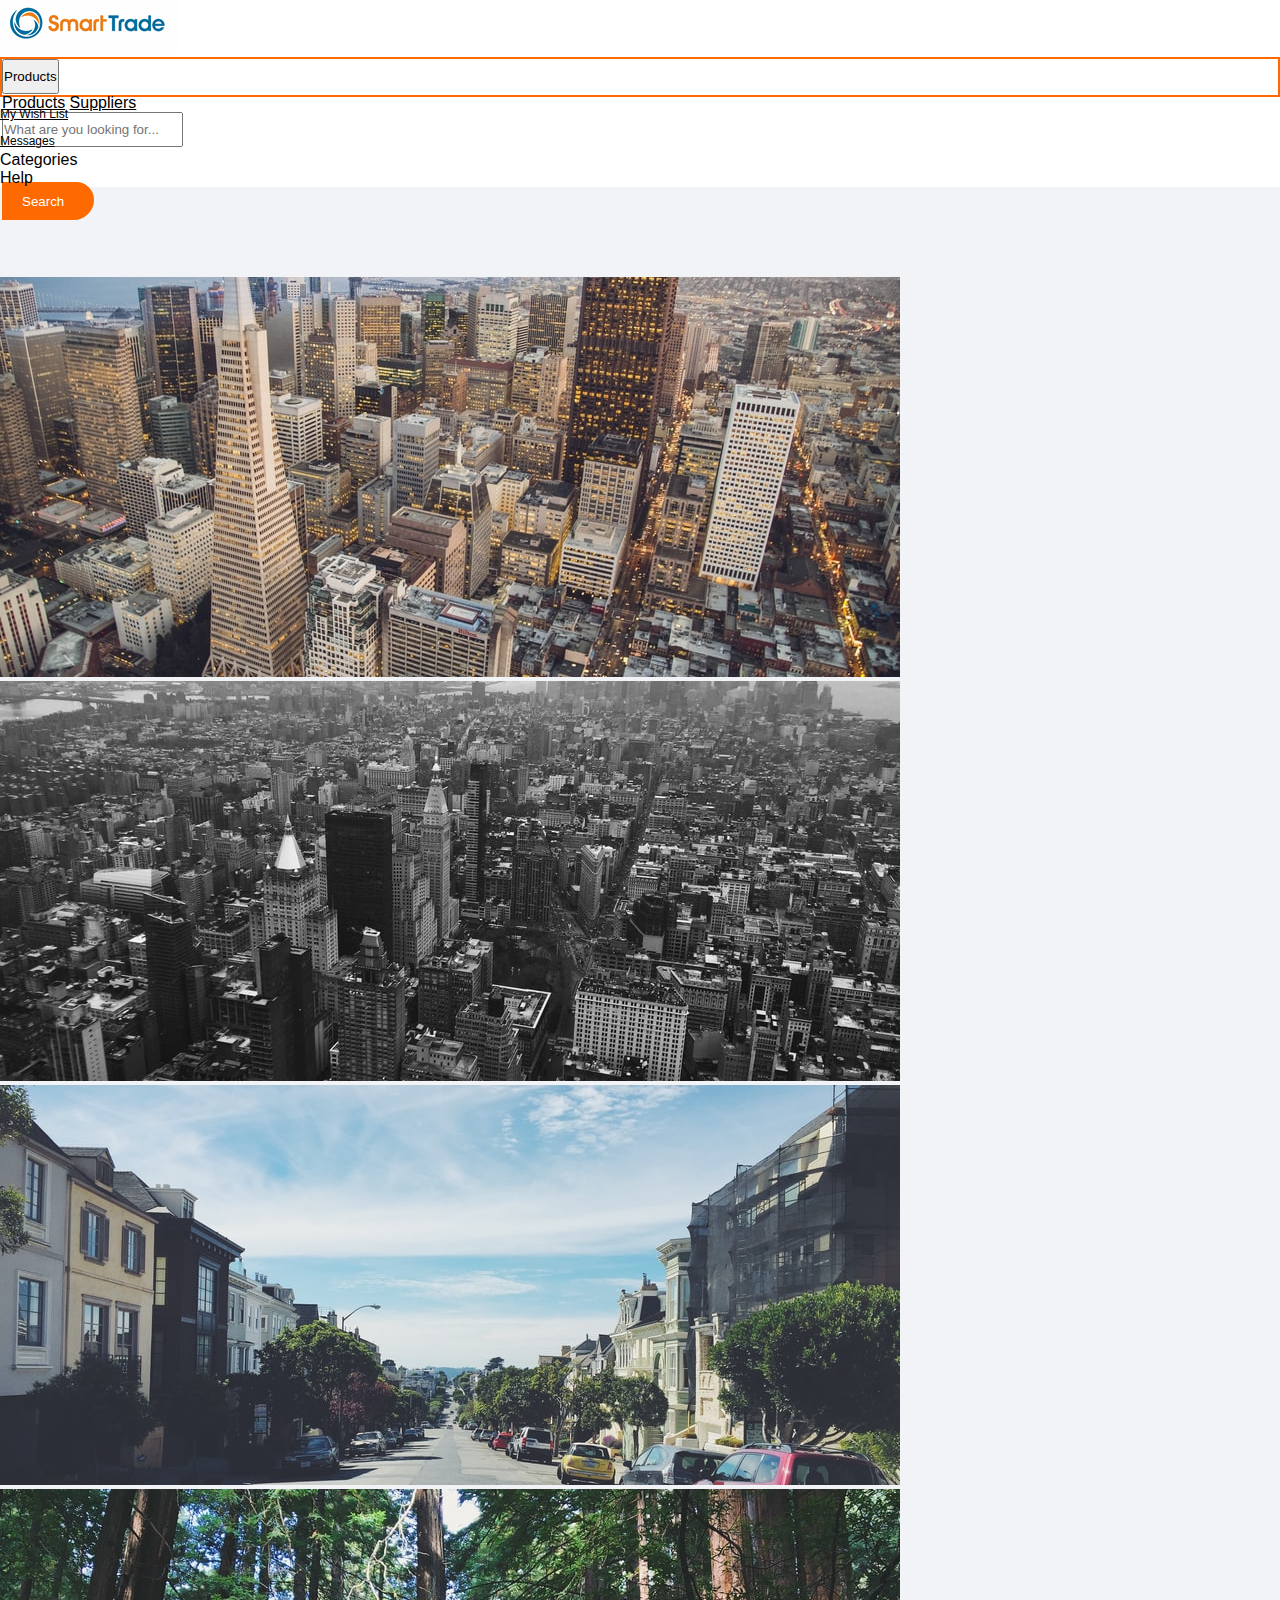
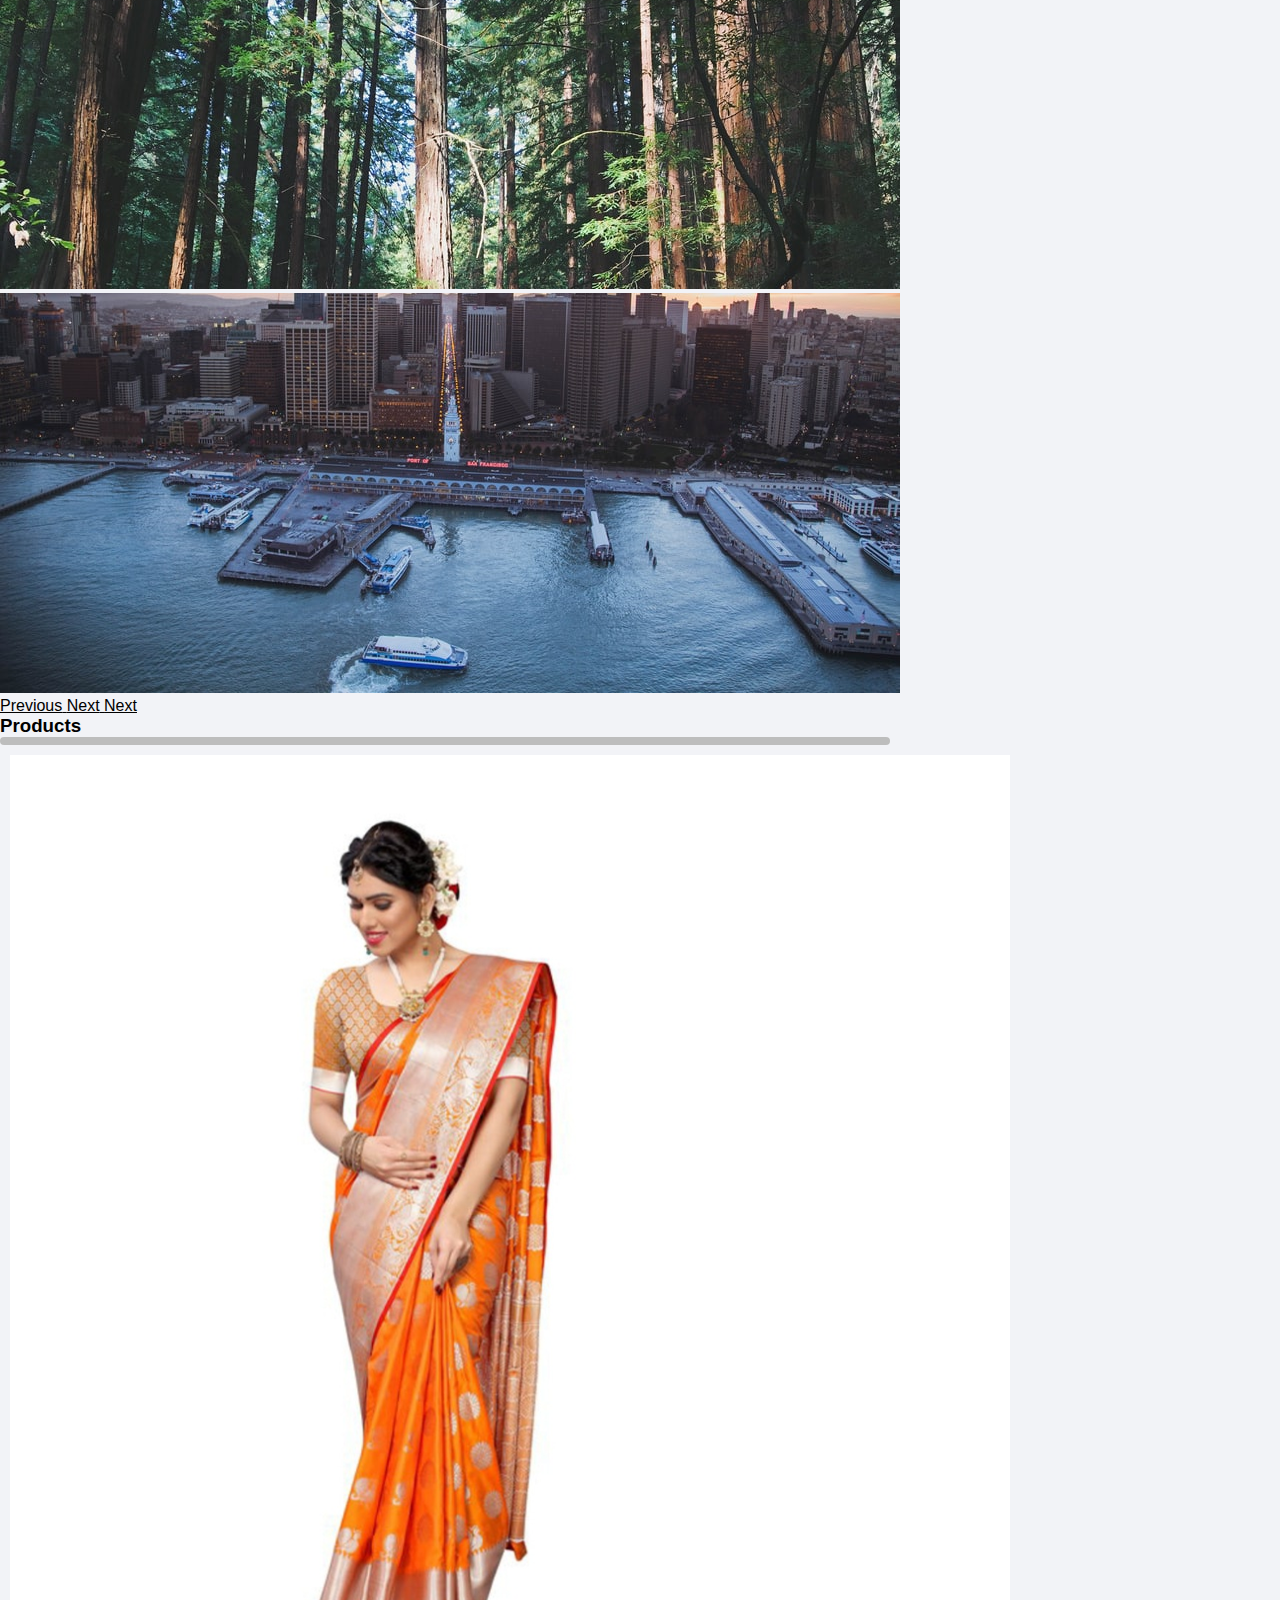
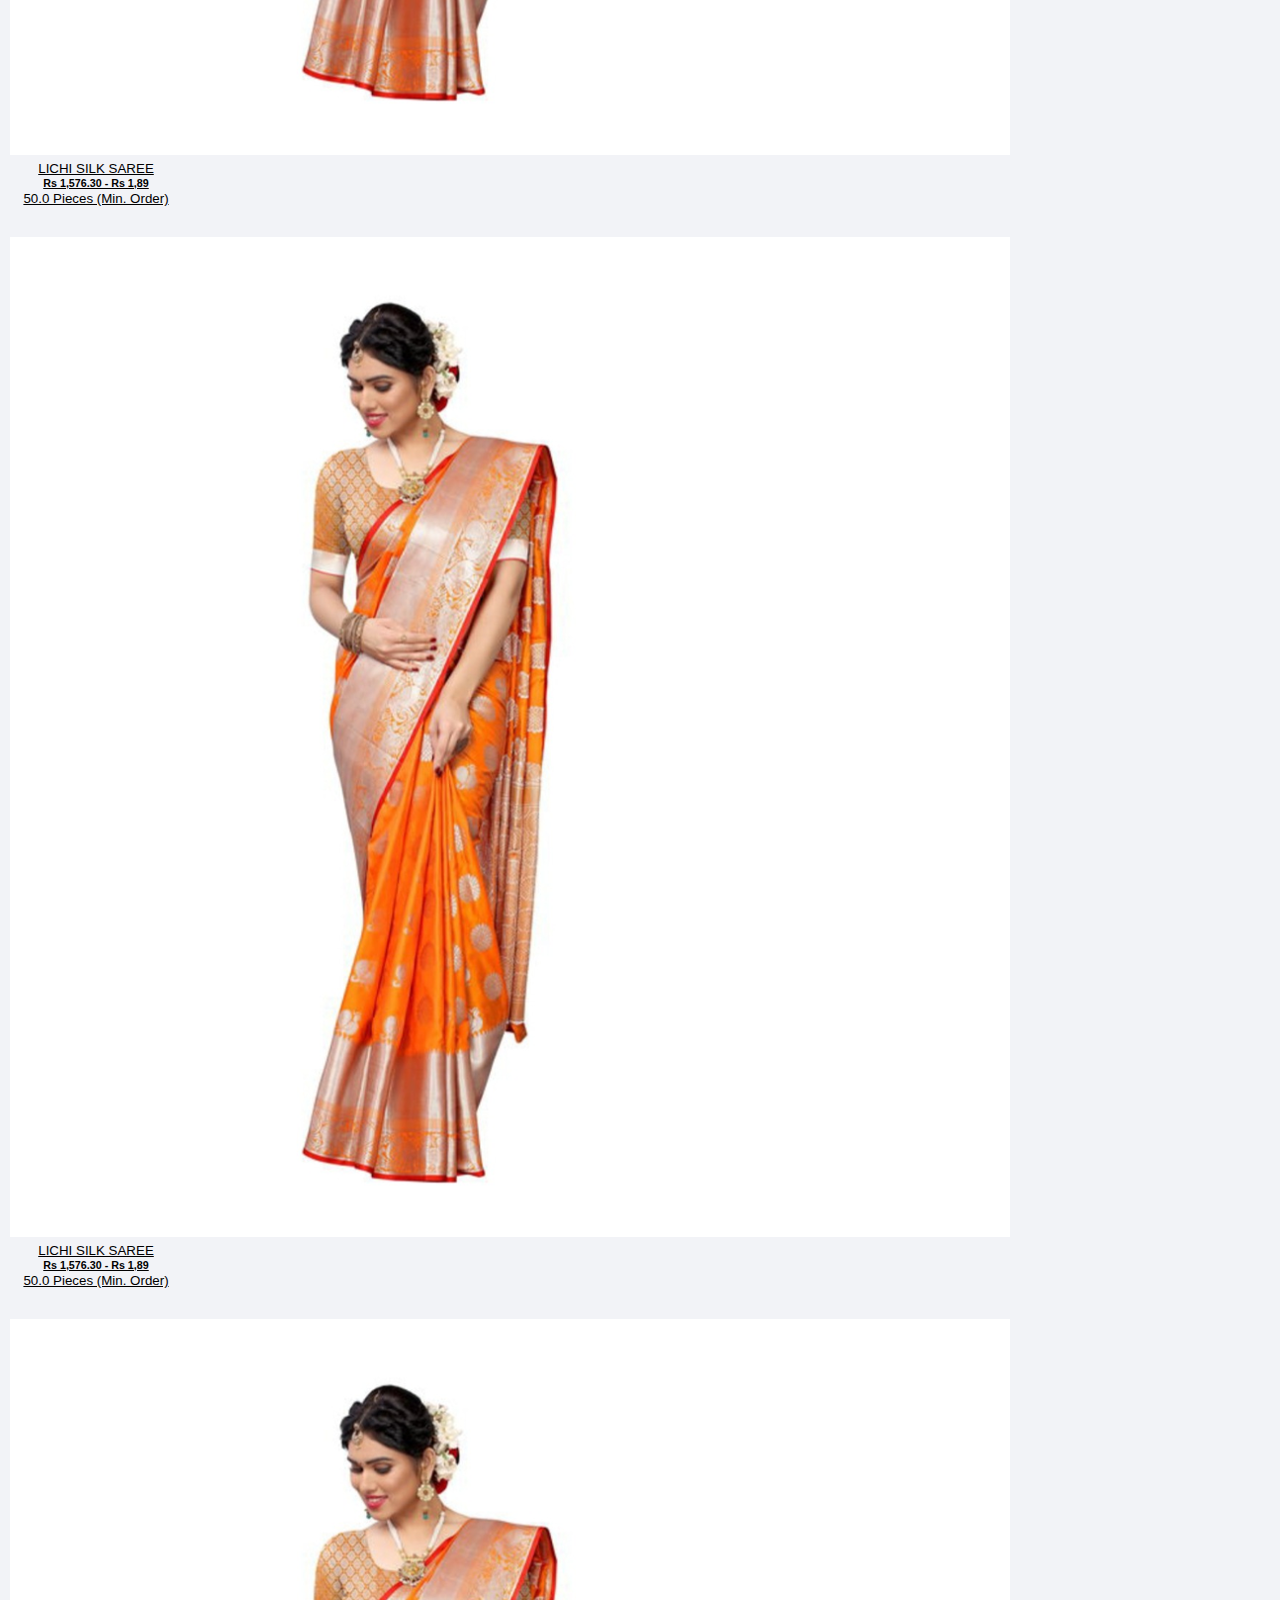
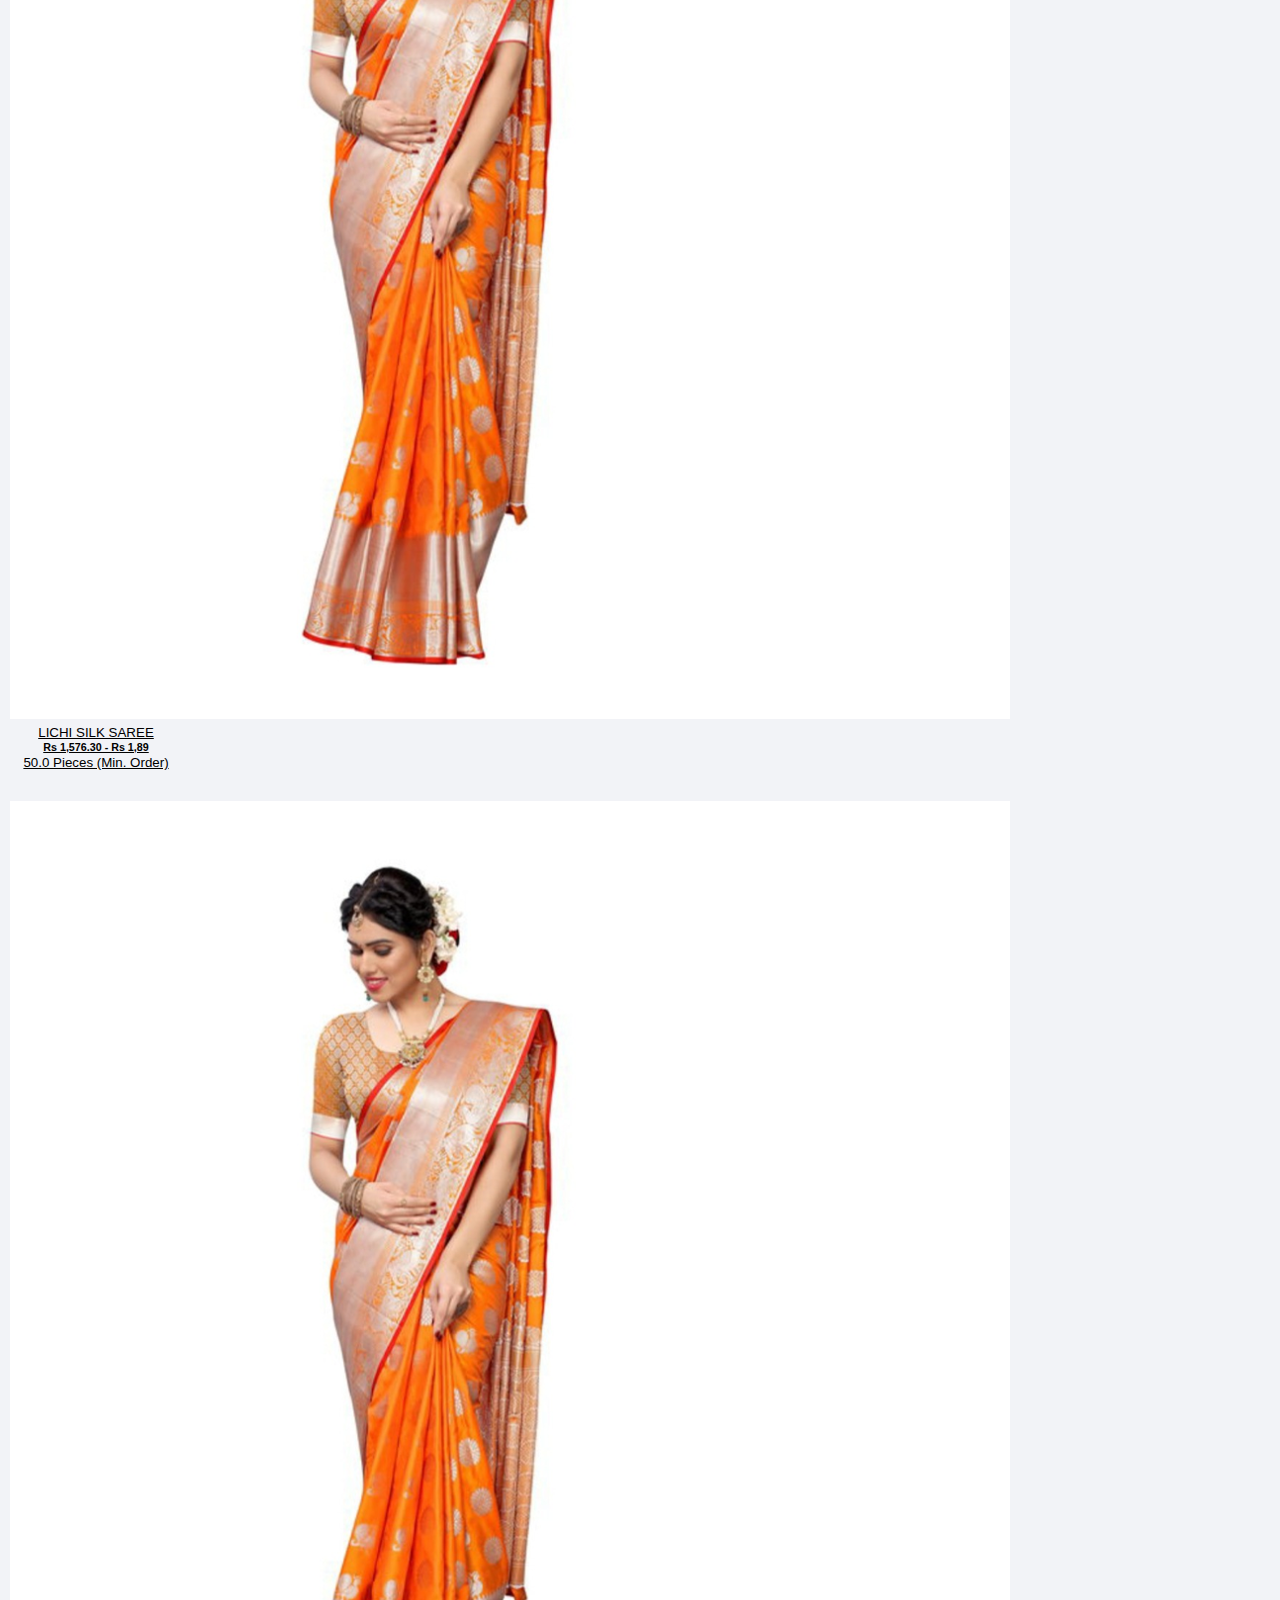
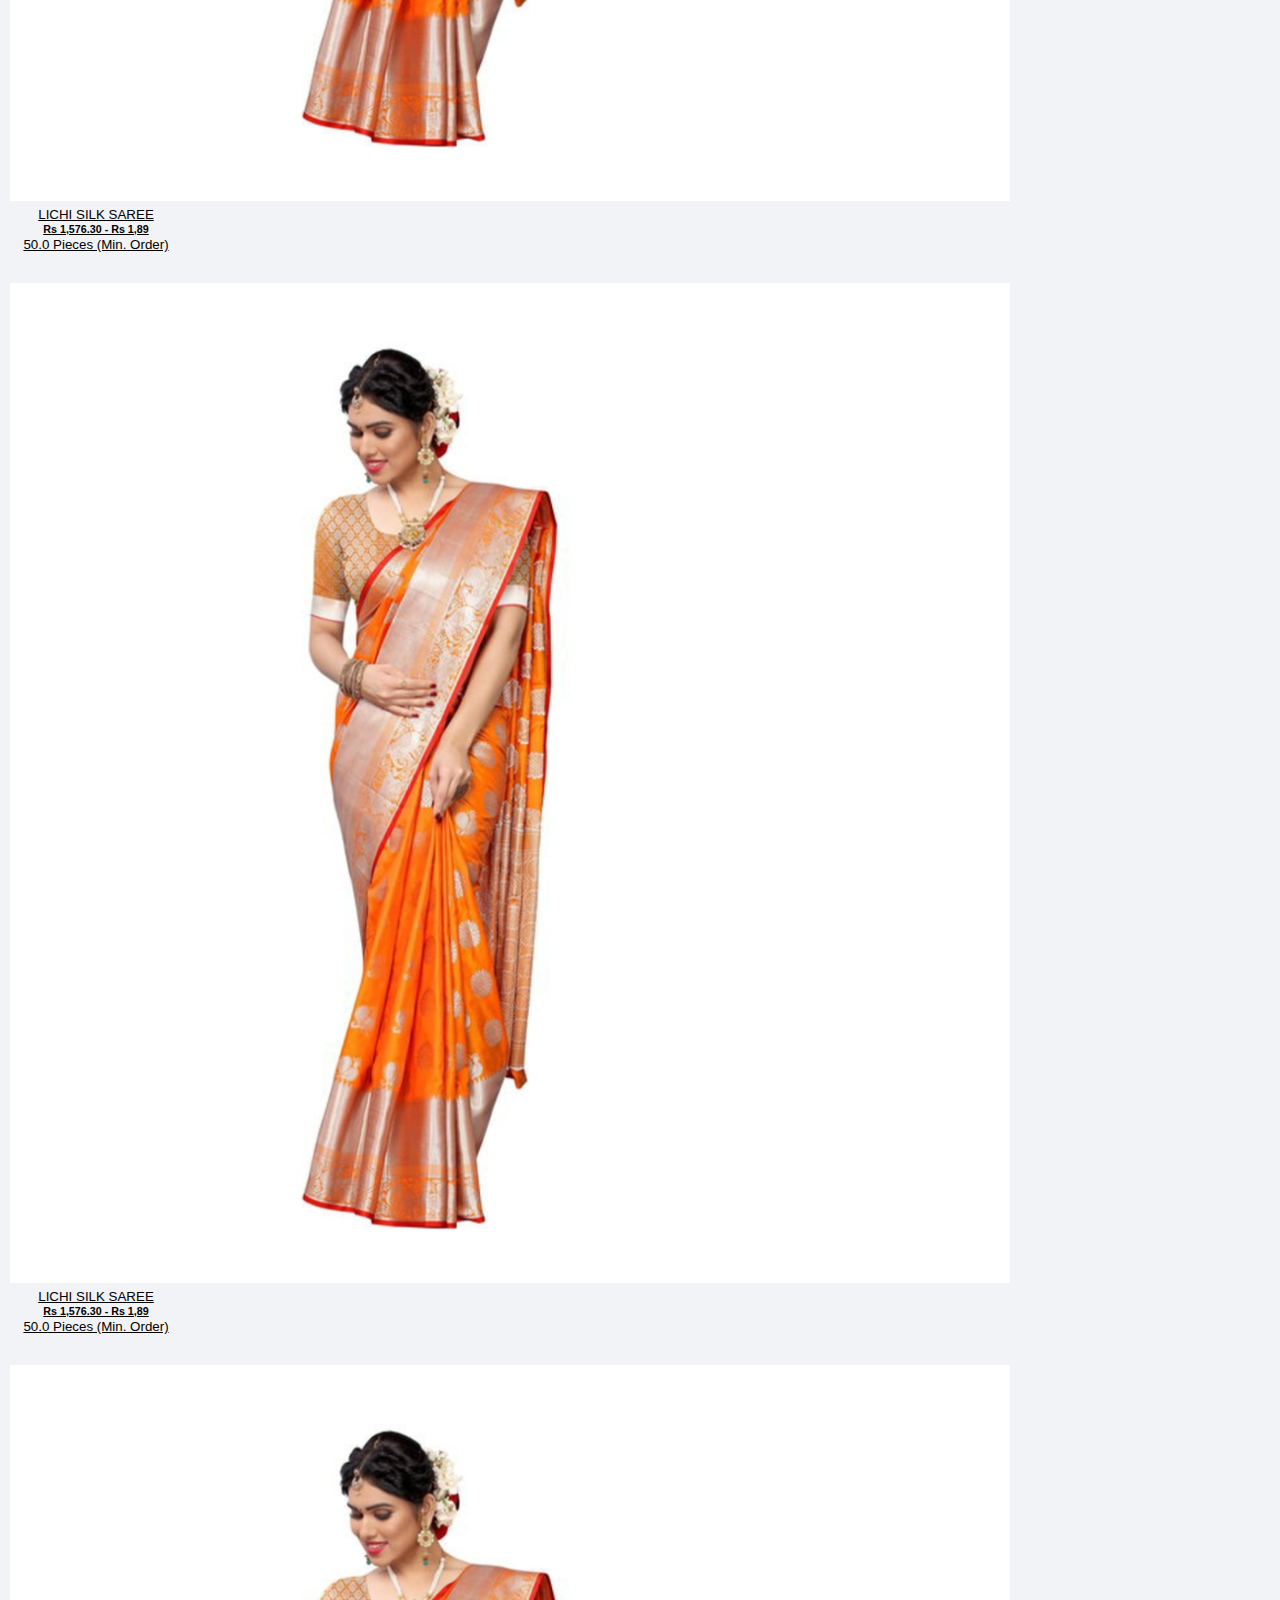
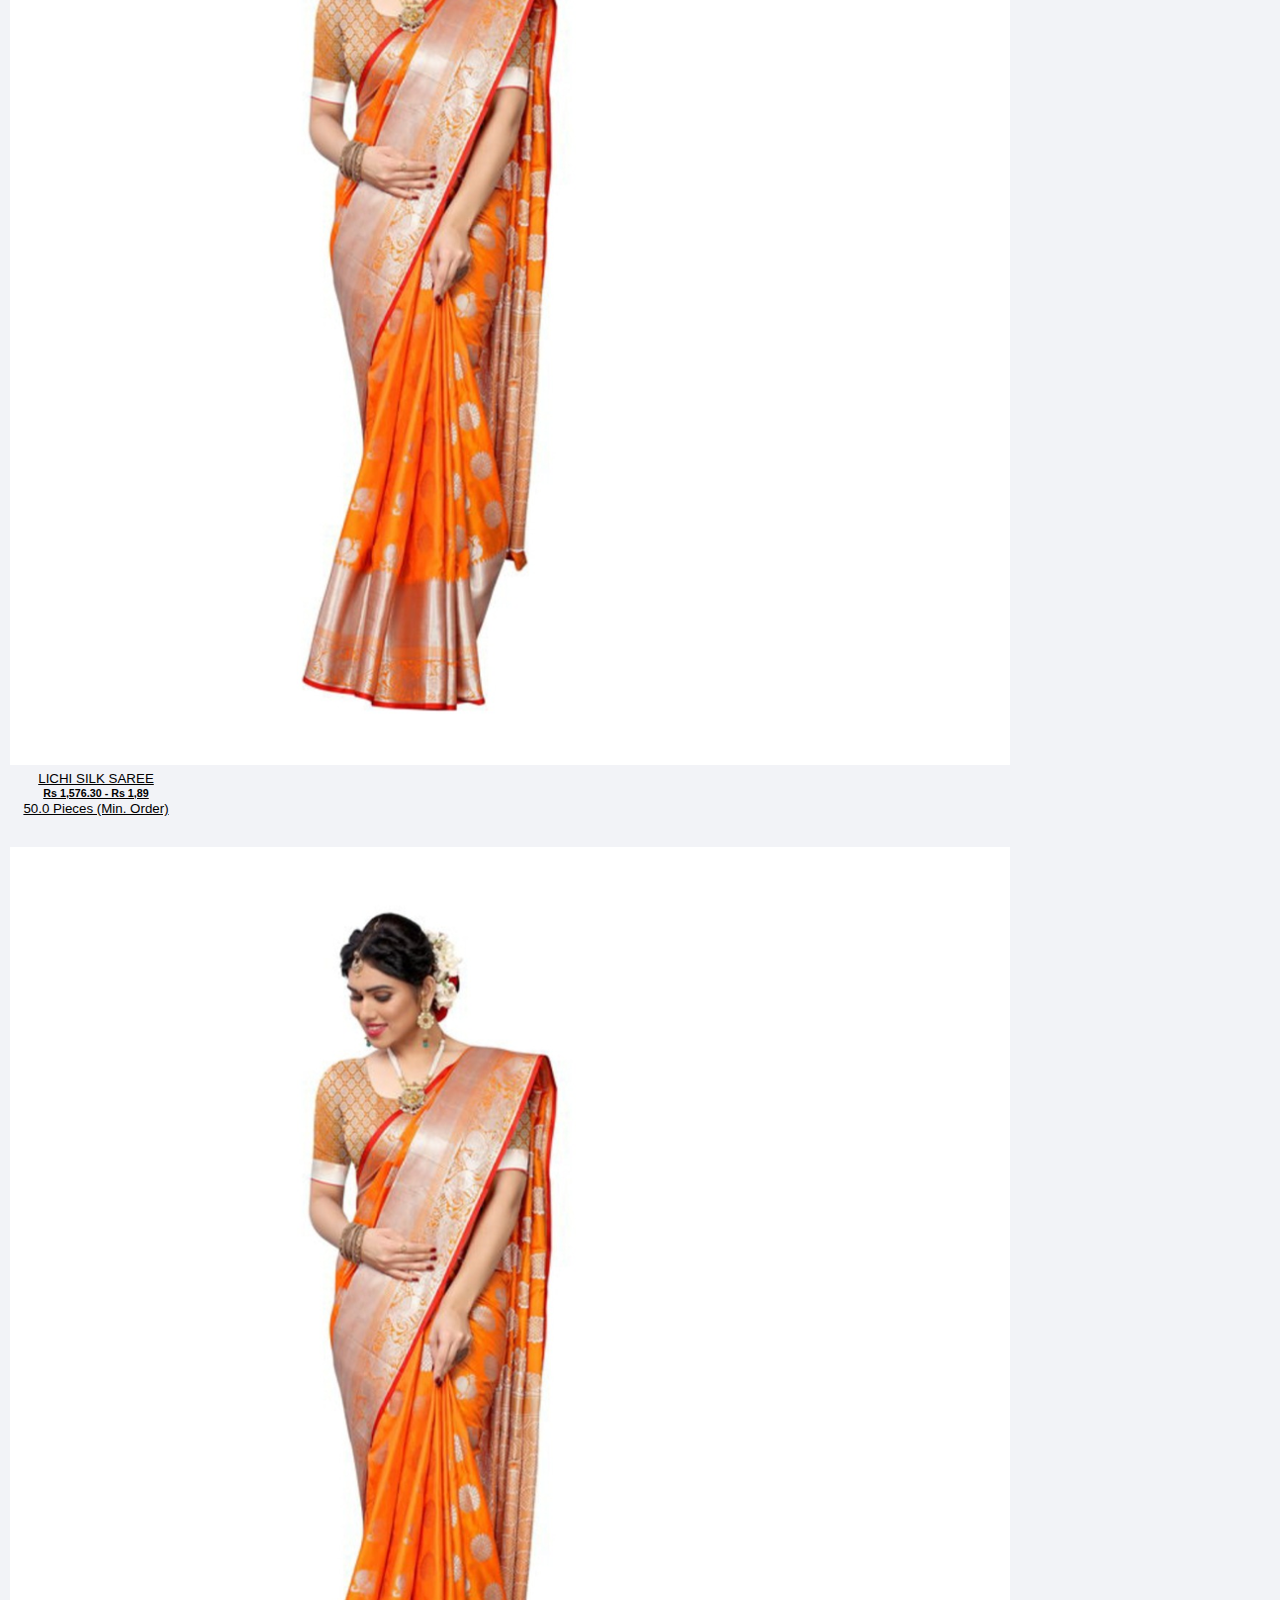
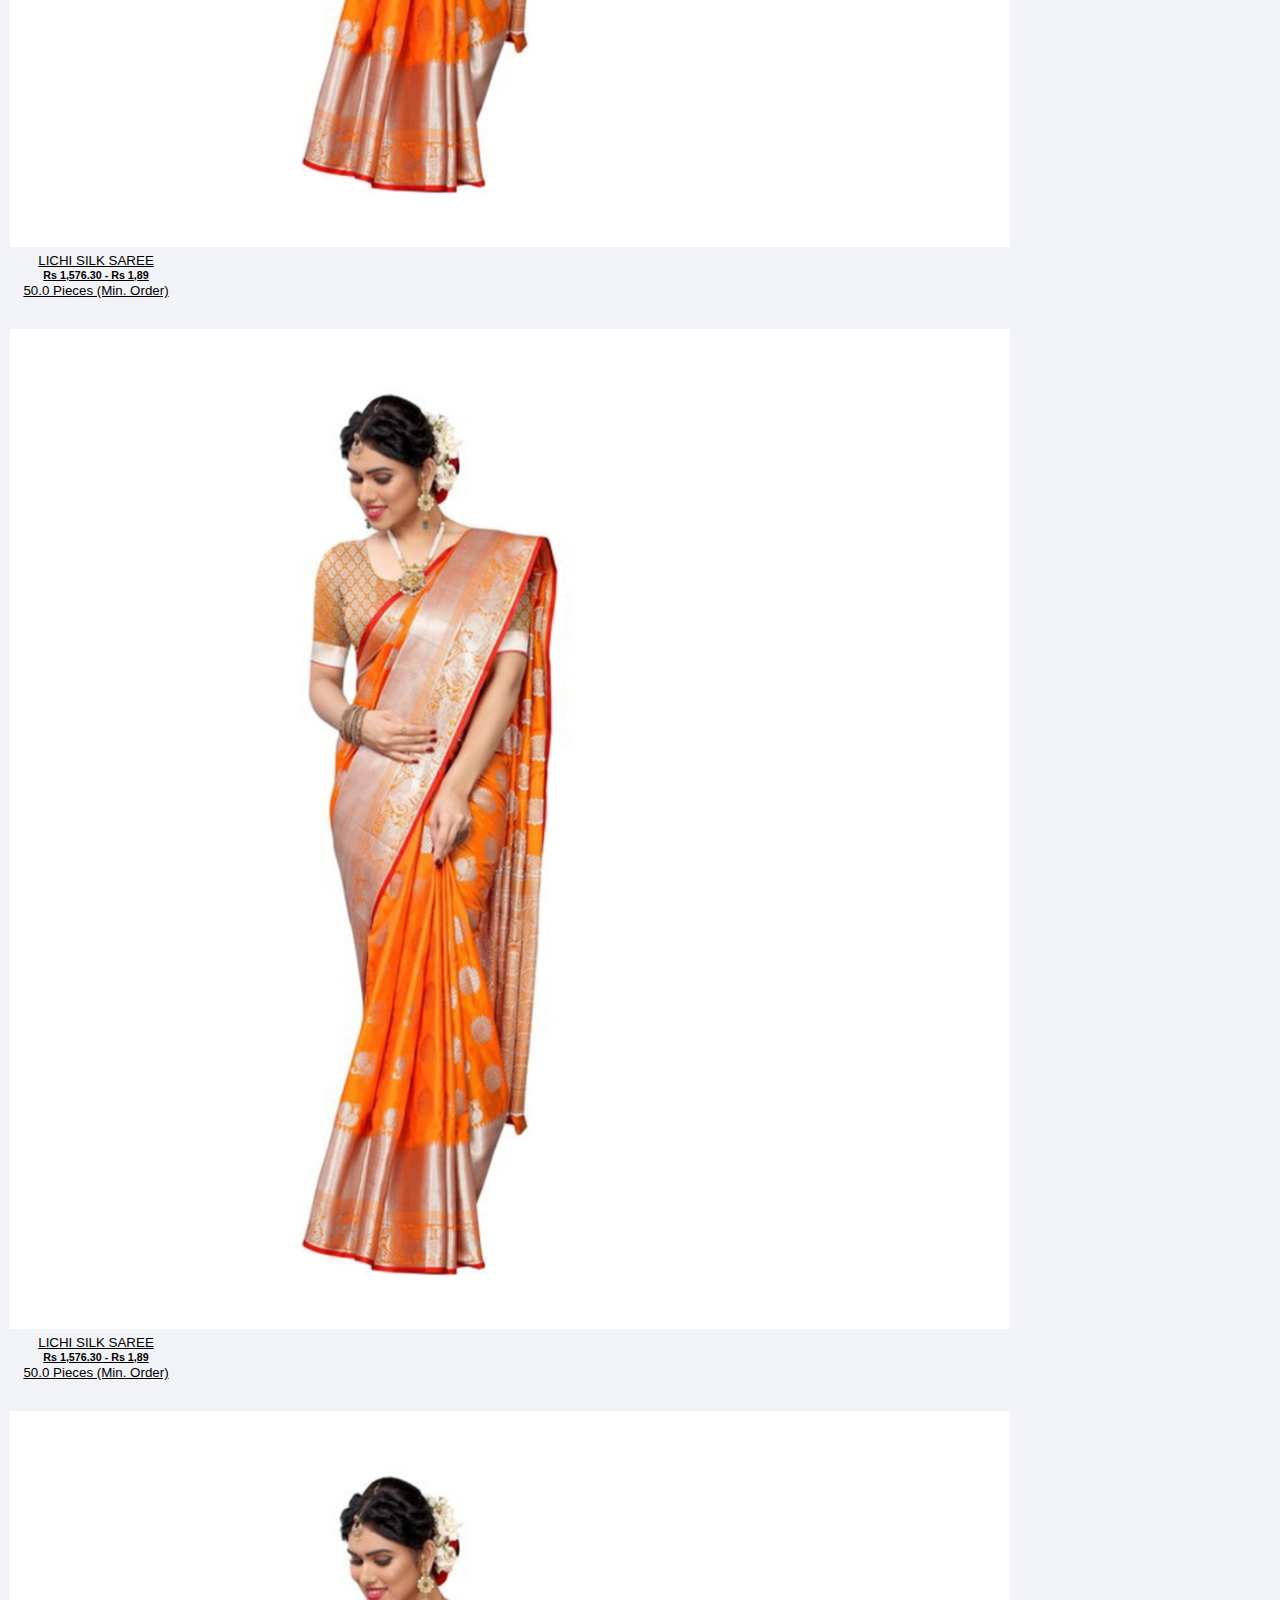
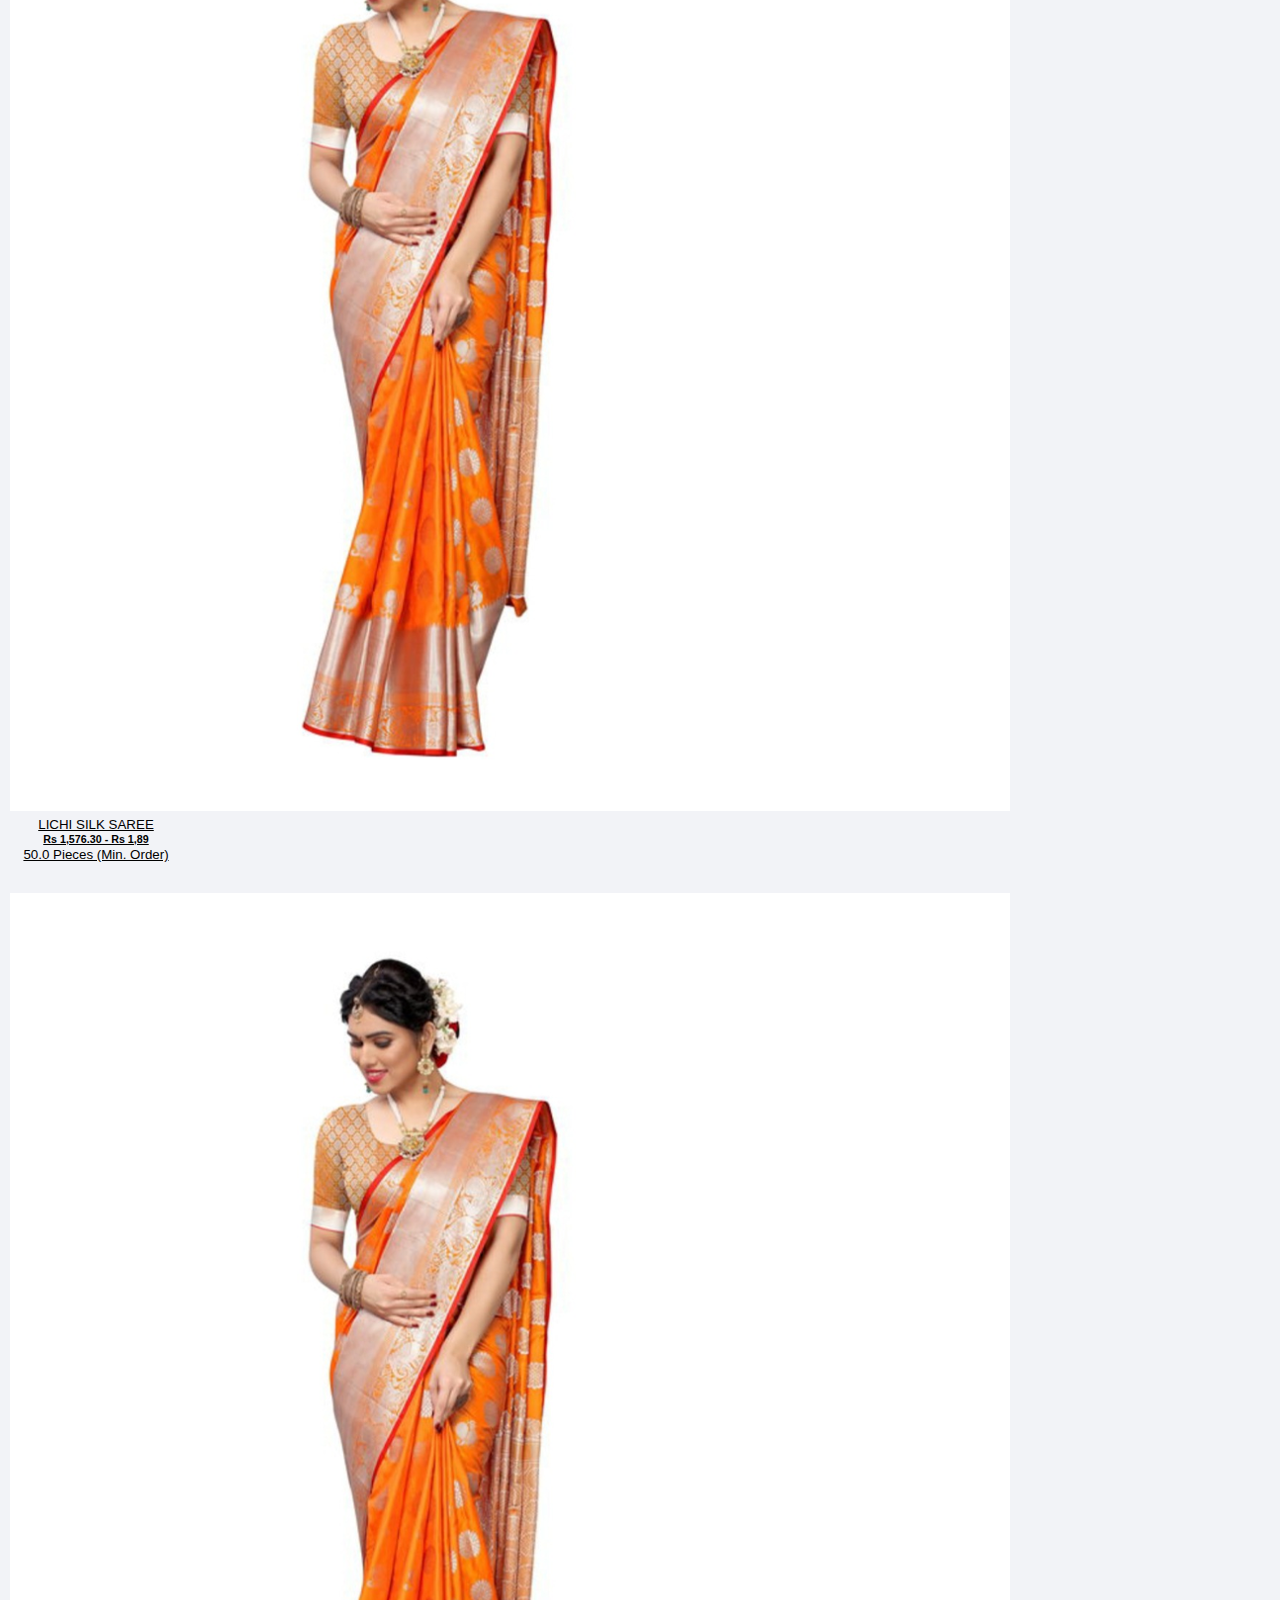
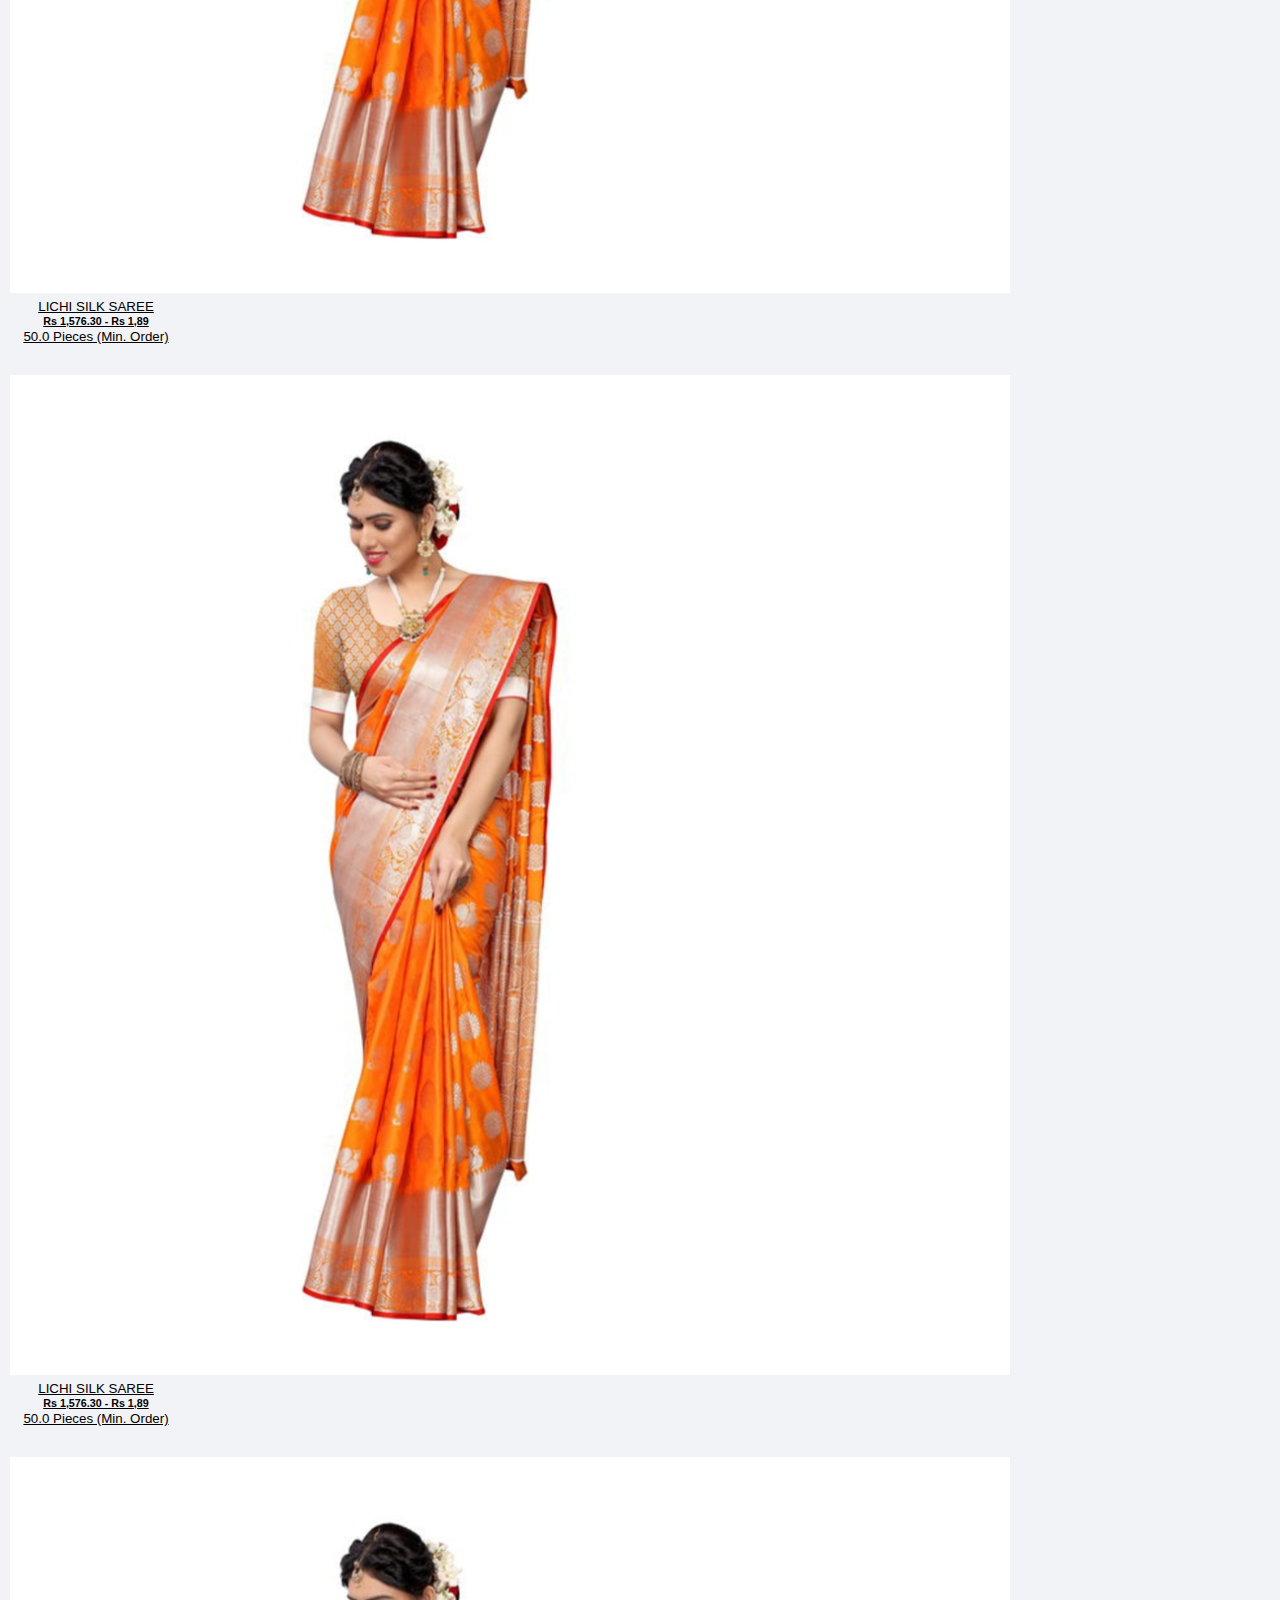
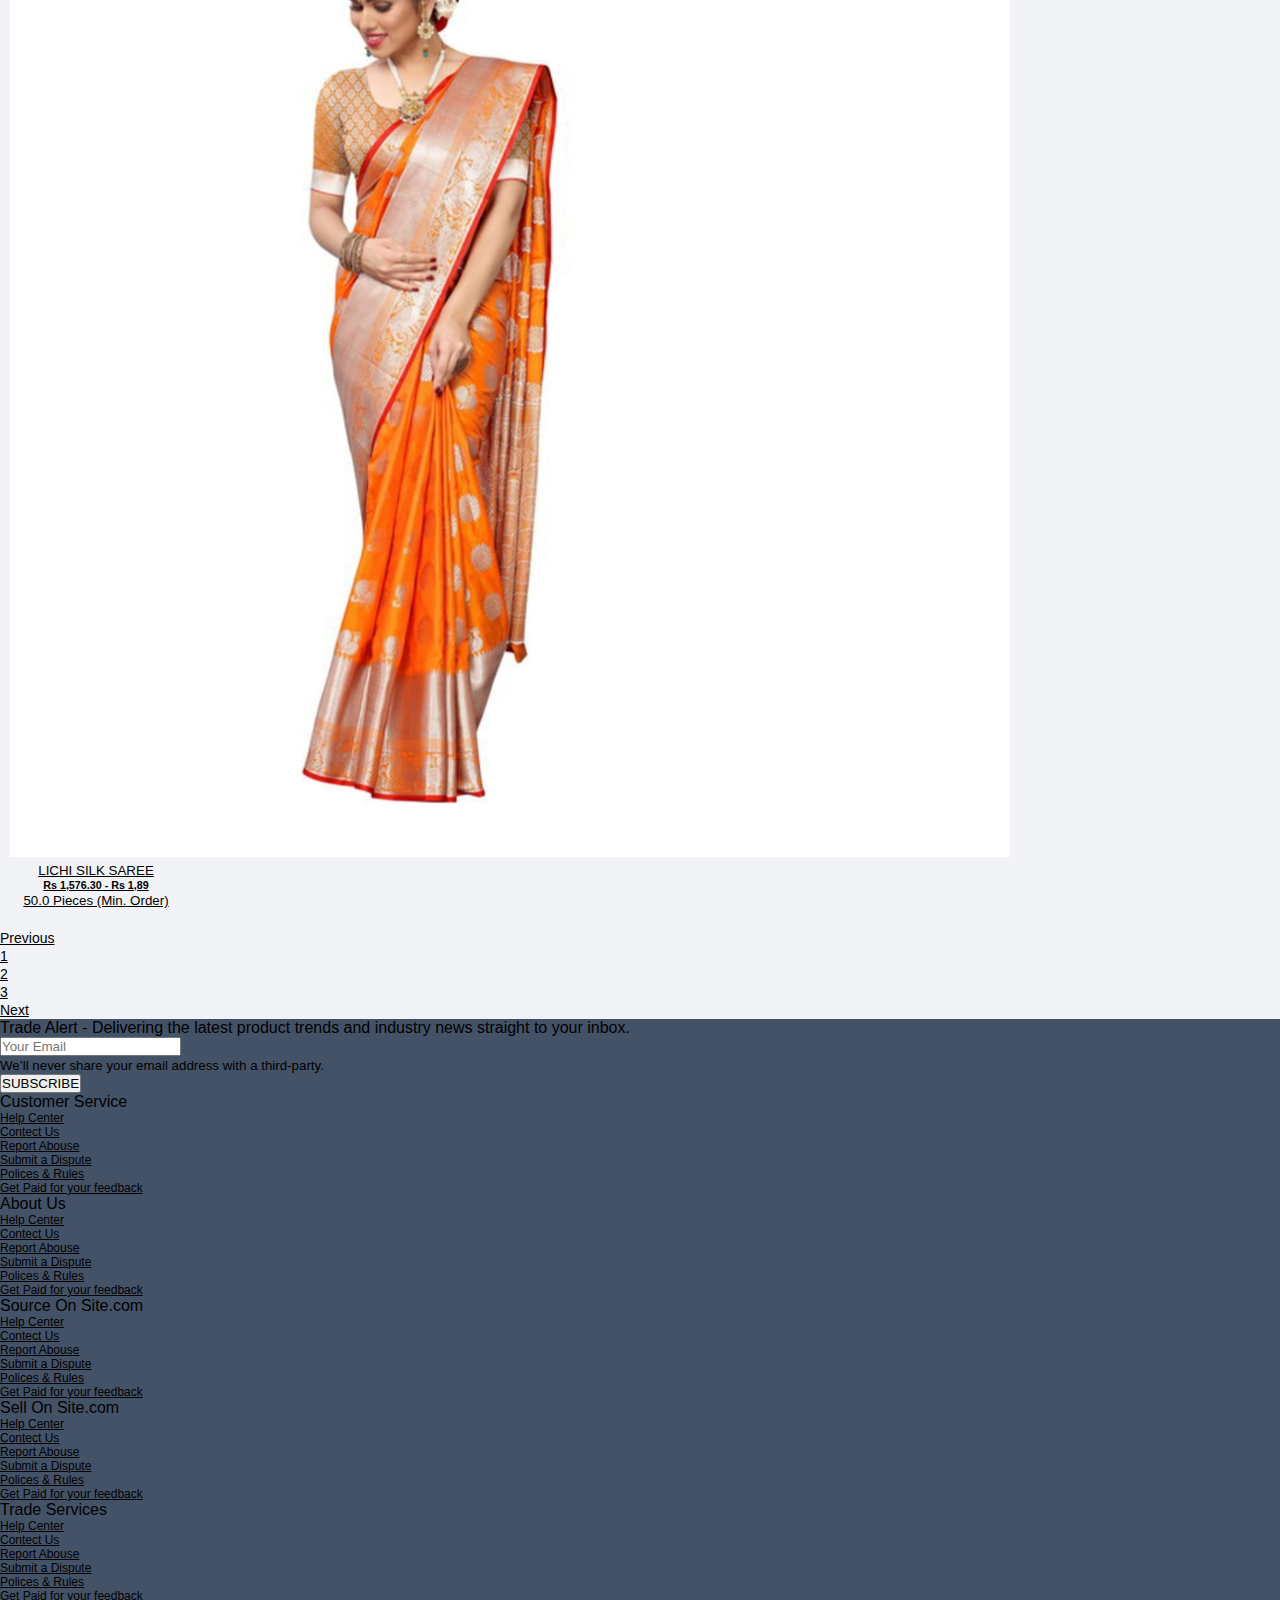
<file: homepage.html>
<!DOCTYPE html>
<html lang="en">

<head>
    <meta charset="UTF-8">
    <meta http-equiv="X-UA-Compatible" content="IE=edge">
    <meta name="viewport" content="width=device-width, initial-scale=1.0">
    <link rel="stylesheet" href="https://cdn.jsdelivr.net/npm/bootstrap@4.6.0/dist/css/bootstrap.min.css"
        integrity="sha384-B0vP5xmATw1+K9KRQjQERJvTumQW0nPEzvF6L/Z6nronJ3oUOFUFpCjEUQouq2+l" crossorigin="anonymous">
    <link rel="stylesheet" href="https://pro.fontawesome.com/releases/v5.10.0/css/all.css"
        integrity="sha384-AYmEC3Yw5cVb3ZcuHtOA93w35dYTsvhLPVnYs9eStHfGJvOvKxVfELGroGkvsg+p" crossorigin="anonymous" />
    <link rel="stylesheet" href="css/style.css">
    <title>Site Home Page</title>
</head>

<body>
    <!-- header start -->
    <header>
        <div class="container-fluid text-secondary">
            <div class="row py-3 border">
                <div class="col-12 col-lg-2 ">
                    <a href="index.html">
                        <img src="image/logo2.jpg" alt="logo" class="img-fluid mx-auto d-block">
                    </a>
                </div>
                <div class="col-12 pt-1 col-lg-8 px-5 px-lg-0 ">
                    <form action="">
                        <div class="b-alibaba bg-white  rounded-pill overflow-hidden-sm">
                            <div class="input-group h-40">
                                <div class="input-group-prepend d-none d-sm-block">
                                    <button class="btn bg-white pl-4  pr-2 dropdown-toggle rounded-pill h-40 "
                                        type="button" data-toggle="dropdown" aria-haspopup="true"
                                        aria-expanded="false">Products</button>
                                    <div class="dropdown-menu">
                                        <a class="dropdown-item" href="#">Products</a>
                                        <a class="dropdown-item" href="#">Suppliers</a>
                                    </div>
                                </div>
                                <input type="text"
                                    class="form-control pl-2 border-bottom-0 border-top-0 border-left border-right-0 h-40"
                                    placeholder="What are you looking for...">
                                <div class="input-group-append bg-white px-3 py-2 h-40 border-0 d-none d-sm-block"><i
                                        class="fas fa-camera" id="cam"></i></div>
                                <button class="input-group-append search-button"><i class="fas fa-search"></i>
                                    Search</button>
                            </div>
                        </div>

                    </form>
                </div>
                <div class="col-lg-2 left-side text-center col-12 pt-3 pt-lg-0 ">
                    <div class="row d-flex justify-content-around">
                        <div id="user-box">
                            <i class="fas fa-heart d-block"></i>
                            <a href="">My Wish List</a>
                        </div>
                        <div id="msg-box">
                            <i class="fas fa-comment-dots d-block"></i>
                            <a href="">Messages</a>
                        </div>
                    </div>
                </div>
            </div>
        </div>
        <!-- upload img -->
        <div class="upload-img rounded-lg shadow">
            <p class="bg-danger text-light d-inline-block px-2  position-absolute" id="x"
                style="cursor: pointer; top: 1.9%; right: 1%;">x</p>
            <label for="file" class="btn bg-white border">Upload Image</label>
            <input type="file" name="file" id="file" hidden>
            <p>Max 5MB per Image</p>
        </div>
        <!-- msg box star -->
        <div class="msg-boxs text-center text-secondary">
            <div class="user-box shadow-lg p-3 bg-white ">
                <p>Your shopping list is empty. <a href="" >Start shopping!</a></p>
            </div>
            <div class="msg-box shadow p-2 bg-white ">
                <p>Get Started Now</p>
            </div>
        </div>
    </header>
    <!-- header end -->
    <!-- nav start -->
    <nav class="bg-white border py-2  ">
        <div class="text-center d-lg-none" style="font-size: 30px;">
            <i class="fas fa-align-justify" id="btn-burg"></i>
        </div>
        <ul class="list-unstyled d-lg-flex mb-0 justify-content-md-start text-center d-none " id="nav-li">
            <li class="border-right bg-white px-3" id="">
                <i class="fas fa-align-justify d-none d-lg-inline-block"></i>
                Categories <i class="fas fa-caret-down"></i>
                <!-- Categories list -->
                <div class="li-list">
                    <div class=" bg-white  p-4 border shadow position-relative li-list-child">
                        <ul class="list-unstyled">
                            <li class="p-2">
                                <a href="">Example 1</a> / <a href="">Example 1A</a>
                                <i class="fas fa-caret-right float-right ml-5"></i>
                                <div class="li-child position-absolute bg-white border shadow p-5 ">
                                    <ul class="list-unstyled float-left mr-5 ">
                                        <h4 class="bg-info text-white p-2">Example</h4>
                                        <li><a href="">Example 1</a></li>
                                        <li><a href="">Example 1</a></li>
                                        <li><a href="">Example 1</a></li>
                                        <li><a href="">Example 1</a></li>
                                        <li><a href="">Example 1</a></li>
                                        <li><a href="">Example 1</a></li>
                                        <li><a href="">Example 1</a></li>
                                        <li><a href="">Example 1</a></li>
                                        <li><a href="">Example 1</a></li>
                                    </ul>
                                    <ul class="list-unstyled float-right mx-5">
                                        <h4 class="bg-info text-white p-2">Example</h4>
                                        <li><a href="">Example 1A</a></li>
                                        <li><a href="">Example 1A</a></li>
                                        <li><a href="">Example 1A</a></li>
                                        <li><a href="">Example 1A</a></li>
                                        <li><a href="">Example 1A</a></li>
                                        <li><a href="">Example 1A</a></li>
                                        <li><a href="">Example 1A</a></li>
                                        <li><a href="">Example 1A</a></li>
                                        <li><a href="">Example 1A</a></li>
                                    </ul>
                                </div>
                            </li>
                            <li class="p-2">
                                <a href="">Example 2</a> / <a href="">Example 2A</a>
                                <i class="fas fa-caret-right float-right ml-5"></i>
                                <div class="li-child position-absolute bg-white border shadow p-5 ">
                                    <ul class="list-unstyled float-left mr-5 ">
                                        <h4 class="bg-info text-white p-2">Example</h4>
                                        <li><a href="">Example 2</a></li>
                                        <li><a href="">Example 2</a></li>
                                        <li><a href="">Example 2</a></li>
                                        <li><a href="">Example 2</a></li>
                                        <li><a href="">Example 2</a></li>
                                        <li><a href="">Example 2</a></li>
                                        <li><a href="">Example 2</a></li>
                                        <li><a href="">Example 2</a></li>
                                        <li><a href="">Example 2</a></li>
                                    </ul>
                                    <ul class="list-unstyled float-right mx-5">
                                        <h4 class="bg-info text-white p-2">Example</h4>
                                        <li><a href="">Example 2A</a></li>
                                        <li><a href="">Example 2A</a></li>
                                        <li><a href="">Example 2A</a></li>
                                        <li><a href="">Example 2A</a></li>
                                        <li><a href="">Example 2A</a></li>
                                        <li><a href="">Example 2A</a></li>
                                        <li><a href="">Example 2A</a></li>
                                        <li><a href="">Example 2A</a></li>
                                        <li><a href="">Example 2A</a></li>
                                    </ul>
                                </div>
                            </li>
                            <li class="p-2">
                                <a href="">Example 3</a> / <a href="">Example 3A</a>
                                <i class="fas fa-caret-right float-right ml-5"></i>
                                <div class="li-child position-absolute bg-white border shadow p-5 ">
                                    <ul class="list-unstyled float-left mr-5 ">
                                        <h4 class="bg-info text-white p-2">Example</h4>
                                        <li><a href="">Example 3</a></li>
                                        <li><a href="">Example 3</a></li>
                                        <li><a href="">Example 3</a></li>
                                        <li><a href="">Example 3</a></li>
                                        <li><a href="">Example 3</a></li>
                                        <li><a href="">Example 3</a></li>
                                        <li><a href="">Example 3</a></li>
                                        <li><a href="">Example 3</a></li>
                                        <li><a href="">Example 3</a></li>
                                    </ul>
                                    <ul class="list-unstyled float-right mx-5">
                                        <h4 class="bg-info text-white p-2">Example</h4>
                                        <li><a href="">Example 3A</a></li>
                                        <li><a href="">Example 3A</a></li>
                                        <li><a href="">Example 3A</a></li>
                                        <li><a href="">Example 3A</a></li>
                                        <li><a href="">Example 3A</a></li>
                                        <li><a href="">Example 3A</a></li>
                                        <li><a href="">Example 3A</a></li>
                                        <li><a href="">Example 3A</a></li>
                                        <li><a href="">Example 3A</a></li>
                                    </ul>
                                </div>
                            </li>
                            <li class="p-2">
                                <a href="">Example 4</a> / <a href="">Example 4A</a>
                                <i class="fas fa-caret-right float-right ml-5"></i>
                                <div class="li-child position-absolute bg-white border shadow p-5 ">
                                    <ul class="list-unstyled float-left mr-5 ">
                                        <h4 class="bg-info text-white p-2">Example</h4>
                                        <li><a href="">Example 4</a></li>
                                        <li><a href="">Example 4</a></li>
                                        <li><a href="">Example 4</a></li>
                                        <li><a href="">Example 4</a></li>
                                        <li><a href="">Example 4</a></li>
                                        <li><a href="">Example 4</a></li>
                                        <li><a href="">Example 4</a></li>
                                        <li><a href="">Example 4</a></li>
                                        <li><a href="">Example 4</a></li>
                                    </ul>
                                    <ul class="list-unstyled float-right mx-5">
                                        <h4 class="bg-info text-white p-2">Example</h4>
                                        <li><a href="">Example 4A</a></li>
                                        <li><a href="">Example 4A</a></li>
                                        <li><a href="">Example 4A</a></li>
                                        <li><a href="">Example 4A</a></li>
                                        <li><a href="">Example 4A</a></li>
                                        <li><a href="">Example 4A</a></li>
                                        <li><a href="">Example 4A</a></li>
                                        <li><a href="">Example 4A</a></li>
                                        <li><a href="">Example 4A</a></li>
                                    </ul>
                                </div>
                            </li>
                            <li class="p-2">
                                <a href="">Example 5</a> / <a href="">Example 5A</a>
                                <i class="fas fa-caret-right float-right ml-5"></i>
                                <div class="li-child position-absolute bg-white border shadow p-5 ">
                                    <ul class="list-unstyled float-left mr-5 ">
                                        <h4 class="bg-info text-white p-2">Example</h4>
                                        <li><a href="">Example 5</a></li>
                                        <li><a href="">Example 5</a></li>
                                        <li><a href="">Example 5</a></li>
                                        <li><a href="">Example 5</a></li>
                                        <li><a href="">Example 5</a></li>
                                        <li><a href="">Example 5</a></li>
                                        <li><a href="">Example 5</a></li>
                                        <li><a href="">Example 5</a></li>
                                        <li><a href="">Example 5</a></li>
                                    </ul>
                                    <ul class="list-unstyled float-right mx-5">
                                        <h4 class="bg-info text-white p-2">Example</h4>
                                        <li><a href="">Example 5A</a></li>
                                        <li><a href="">Example 5A</a></li>
                                        <li><a href="">Example 5A</a></li>
                                        <li><a href="">Example 5A</a></li>
                                        <li><a href="">Example 5A</a></li>
                                        <li><a href="">Example 5A</a></li>
                                        <li><a href="">Example 5A</a></li>
                                        <li><a href="">Example 5A</a></li>
                                        <li><a href="">Example 5A</a></li>
                                    </ul>
                                </div>
                            </li>
                            <li class="p-2">
                                <a href="">Example 6</a> / <a href="">Example 6A</a>
                                <i class="fas fa-caret-right float-right ml-5"></i>
                                <div class="li-child position-absolute bg-white border shadow p-5 ">
                                    <ul class="list-unstyled float-left mr-5 ">
                                        <h4 class="bg-info text-white p-2">Example</h4>
                                        <li><a href="">Example 6</a></li>
                                        <li><a href="">Example 6</a></li>
                                        <li><a href="">Example 6</a></li>
                                        <li><a href="">Example 6</a></li>
                                        <li><a href="">Example 6</a></li>
                                        <li><a href="">Example 6</a></li>
                                        <li><a href="">Example 6</a></li>
                                        <li><a href="">Example 6</a></li>
                                        <li><a href="">Example 6</a></li>
                                    </ul>
                                    <ul class="list-unstyled float-right mx-5">
                                        <h4 class="bg-info text-white p-2">Example</h4>
                                        <li><a href="">Example 6A</a></li>
                                        <li><a href="">Example 6A</a></li>
                                        <li><a href="">Example 6A</a></li>
                                        <li><a href="">Example 6A</a></li>
                                        <li><a href="">Example 6A</a></li>
                                        <li><a href="">Example 6A</a></li>
                                        <li><a href="">Example 6A</a></li>
                                        <li><a href="">Example 6A</a></li>
                                        <li><a href="">Example 6A</a></li>
                                    </ul>
                                </div>
                            </li>
                            <li class="p-2">
                                <a href="">Example 7</a> / <a href="">Example 7A</a>
                                <i class="fas fa-caret-right float-right ml-5"></i>
                                <div class="li-child position-absolute bg-white border shadow p-5 ">
                                    <ul class="list-unstyled float-left mr-5 ">
                                        <h4 class="bg-info text-white p-2">Example</h4>
                                        <li><a href="">Example 7</a></li>
                                        <li><a href="">Example 7</a></li>
                                        <li><a href="">Example 7</a></li>
                                        <li><a href="">Example 7</a></li>
                                        <li><a href="">Example 7</a></li>
                                        <li><a href="">Example 7</a></li>
                                        <li><a href="">Example 7</a></li>
                                        <li><a href="">Example 7</a></li>
                                        <li><a href="">Example 7</a></li>
                                    </ul>
                                    <ul class="list-unstyled float-right mx-5">
                                        <h4 class="bg-info text-white p-2">Example</h4>
                                        <li><a href="">Example 7A</a></li>
                                        <li><a href="">Example 7A</a></li>
                                        <li><a href="">Example 7A</a></li>
                                        <li><a href="">Example 7A</a></li>
                                        <li><a href="">Example 7A</a></li>
                                        <li><a href="">Example 7A</a></li>
                                        <li><a href="">Example 7A</a></li>
                                        <li><a href="">Example 7A</a></li>
                                        <li><a href="">Example 7A</a></li>
                                    </ul>
                                </div>
                            </li>
                            <li class="p-2">
                                <a href="">Example 8</a> / <a href="">Example 8A</a>
                                <i class="fas fa-caret-right float-right ml-5"></i>
                                <div class="li-child position-absolute bg-white border shadow p-5 ">
                                    <ul class="list-unstyled float-left mr-5 ">
                                        <h4 class="bg-info text-white p-2">Example</h4>
                                        <li><a href="">Example 8</a></li>
                                        <li><a href="">Example 8</a></li>
                                        <li><a href="">Example 8</a></li>
                                        <li><a href="">Example 8</a></li>
                                        <li><a href="">Example 8</a></li>
                                        <li><a href="">Example 8</a></li>
                                        <li><a href="">Example 8</a></li>
                                        <li><a href="">Example 8</a></li>
                                        <li><a href="">Example 8</a></li>
                                    </ul>
                                    <ul class="list-unstyled float-right mx-5">
                                        <h4 class="bg-info text-white p-2">Example</h4>
                                        <li><a href="">Example 8A</a></li>
                                        <li><a href="">Example 8A</a></li>
                                        <li><a href="">Example 8A</a></li>
                                        <li><a href="">Example 8A</a></li>
                                        <li><a href="">Example 8A</a></li>
                                        <li><a href="">Example 8A</a></li>
                                        <li><a href="">Example 8A</a></li>
                                        <li><a href="">Example 8A</a></li>
                                        <li><a href="">Example 8A</a></li>
                                    </ul>
                                </div>
                            </li>
                            <li class="p-2">
                                <a href="">Example 9</a> / <a href="">Example 9A</a>
                                <i class="fas fa-caret-right float-right ml-5"></i>
                                <div class="li-child position-absolute bg-white border shadow p-5 ">
                                    <ul class="list-unstyled float-left mr-5 ">
                                        <h4 class="bg-info text-white p-2">Example</h4>
                                        <li><a href="">Example 9</a></li>
                                        <li><a href="">Example 9</a></li>
                                        <li><a href="">Example 9</a></li>
                                        <li><a href="">Example 9</a></li>
                                        <li><a href="">Example 9</a></li>
                                        <li><a href="">Example 9</a></li>
                                        <li><a href="">Example 9</a></li>
                                        <li><a href="">Example 9</a></li>
                                        <li><a href="">Example 9</a></li>
                                    </ul>
                                    <ul class="list-unstyled float-right mx-5">
                                        <h4 class="bg-info text-white p-2">Example</h4>
                                        <li><a href="">Example 9A</a></li>
                                        <li><a href="">Example 9A</a></li>
                                        <li><a href="">Example 9A</a></li>
                                        <li><a href="">Example 9A</a></li>
                                        <li><a href="">Example 9A</a></li>
                                        <li><a href="">Example 9A</a></li>
                                        <li><a href="">Example 9A</a></li>
                                        <li><a href="">Example 9A</a></li>
                                        <li><a href="">Example 9A</a></li>
                                    </ul>
                                </div>
                            </li>
                            <li class="p-2">
                                <a href="">Example 10</a> / <a href="">Example 10A</a> <i
                                    class="fas fa-caret-right float-right ml-5"></i>
                                <div class="li-child position-absolute bg-white border shadow p-5 ">
                                    <ul class="list-unstyled float-left mr-5 ">
                                        <h4 class="bg-info text-white p-2">Example</h4>
                                        <li><a href="">Example 10</a></li>
                                        <li><a href="">Example 10</a></li>
                                        <li><a href="">Example 10</a></li>
                                        <li><a href="">Example 10</a></li>
                                        <li><a href="">Example 10</a></li>
                                        <li><a href="">Example 10</a></li>
                                        <li><a href="">Example 10</a></li>
                                        <li><a href="">Example 10</a></li>
                                        <li><a href="">Example 10</a></li>
                                    </ul>
                                    <ul class="list-unstyled float-right mx-5">
                                        <h4 class="bg-info text-white p-2">Example</h4>
                                        <li><a href="">Example 10A</a></li>
                                        <li><a href="">Example 10A</a></li>
                                        <li><a href="">Example 10A</a></li>
                                        <li><a href="">Example 10A</a></li>
                                        <li><a href="">Example 10A</a></li>
                                        <li><a href="">Example 10A</a></li>
                                        <li><a href="">Example 10A</a></li>
                                        <li><a href="">Example 10A</a></li>
                                        <li><a href="">Example 10A</a></li>
                                    </ul>
                                </div>
                            </li>
                            <li class="p-2">
                                <a href="">Example 11</a> / <a href="">Example 11A</a> <i
                                    class="fas fa-caret-right float-right ml-5"></i>
                                <div class="li-child position-absolute bg-white border shadow p-5 ">
                                    <ul class="list-unstyled float-left mr-5 ">
                                        <h4 class="bg-info text-white p-2">Example</h4>
                                        <li><a href="">Example 11</a></li>
                                        <li><a href="">Example 11</a></li>
                                        <li><a href="">Example 11</a></li>
                                        <li><a href="">Example 11</a></li>
                                        <li><a href="">Example 11</a></li>
                                        <li><a href="">Example 11</a></li>
                                        <li><a href="">Example 11</a></li>
                                        <li><a href="">Example 11</a></li>
                                        <li><a href="">Example 11</a></li>
                                    </ul>
                                    <ul class="list-unstyled float-right mx-5">
                                        <h4 class="bg-info text-white p-2">Example</h4>
                                        <li><a href="">Example 11A</a></li>
                                        <li><a href="">Example 11A</a></li>
                                        <li><a href="">Example 11A</a></li>
                                        <li><a href="">Example 11A</a></li>
                                        <li><a href="">Example 11A</a></li>
                                        <li><a href="">Example 11A</a></li>
                                        <li><a href="">Example 11A</a></li>
                                        <li><a href="">Example 11A</a></li>
                                        <li><a href="">Example 11A</a></li>
                                    </ul>
                                </div>
                            </li>
                            <li class="p-2">
                                <a href="">Example 112</a> / <a href="">Example 12A</a> <i
                                    class="fas fa-caret-right float-right ml-5"></i>
                                <div class="li-child position-absolute bg-white border shadow p-5 ">
                                    <ul class="list-unstyled float-left mr-5 ">
                                        <h4 class="bg-info text-white p-2">Example</h4>
                                        <li><a href="">Example 12</a></li>
                                        <li><a href="">Example 12</a></li>
                                        <li><a href="">Example 12</a></li>
                                        <li><a href="">Example 12</a></li>
                                        <li><a href="">Example 12</a></li>
                                        <li><a href="">Example 12</a></li>
                                        <li><a href="">Example 12</a></li>
                                        <li><a href="">Example 12</a></li>
                                        <li><a href="">Example 12</a></li>
                                    </ul>
                                    <ul class="list-unstyled float-right mx-5">
                                        <h4 class="bg-info text-white p-2">Example</h4>
                                        <li><a href="">Example 12A</a></li>
                                        <li><a href="">Example 12A</a></li>
                                        <li><a href="">Example 12A</a></li>
                                        <li><a href="">Example 12A</a></li>
                                        <li><a href="">Example 12A</a></li>
                                        <li><a href="">Example 12A</a></li>
                                        <li><a href="">Example 12A</a></li>
                                        <li><a href="">Example 12A</a></li>
                                        <li><a href="">Example 12A</a></li>
                                    </ul>
                                </div>
                            </li>
                        </ul>
                    </div>
                </div>
                </a>
            </li>
            <li class=" px-3"> Help <i class="fas fa-caret-down"></i>
                <div class="li-list" style="left: -35%;">
                    <div class=" bg-white  p-4 d-block d-lg-inline-block border shadow position-relative">
                        <ul class="list-unstyled">
                            <li class="p-2">
                                <i class="fas fa-caret-right"></i>
                                <a href="">Example 1</a>
                            </li>
                            <li class="p-2">
                                <i class="fas fa-caret-right"></i>
                                <a href="">Example 1</a>
                            </li>
                            <li class="p-2">
                                <i class="fas fa-caret-right"></i>
                                <a href="">Example 1</a>
                            </li>
                            <li class="p-2">
                                <i class="fas fa-caret-right"></i>
                                <a href="">Example 1</a>
                            </li>
                        </ul>
                    </div>
                </div>
            </li>
        </ul>
    </nav>
    <!-- nav end -->
    <!-- slider section start -->
    <div class="slider-wrap pb-5 pt-4">
        <div class="px-md-5 position-relative">
            <div class="row p-2 no-gutters bg-white py-3">

                <div class="col-12">
                    <div id="carouselExampleIndicators" class="carousel slide mt-2" data-ride="carousel">
                        <ol class="carousel-indicators ">
                            <li data-target="#carouselExampleIndicators" data-slide-to="0" class="active"></li>
                            <li data-target="#carouselExampleIndicators" data-slide-to="1"></li>
                            <li data-target="#carouselExampleIndicators" data-slide-to="2"></li>
                            <li data-target="#carouselExampleIndicators" data-slide-to="3"></li>
                            <li data-target="#carouselExampleIndicators" data-slide-to="4"></li>
                        </ol>
                        <div class="carousel-inner">
                            <div class="carousel-item active">
                                <img src="image/s1.jpeg" class="d-block w-100" alt="...">
                            </div>
                            <div class="carousel-item">
                                <img src="image/s2.jpeg" class="d-block w-100" alt="...">
                            </div>
                            <div class="carousel-item">
                                <img src="image/s3.jpeg" class="d-block w-100" alt="...">
                            </div>
                            <div class="carousel-item">
                                <img src="image/s4.jpeg" class="d-block h-100 w-100" alt="...">
                            </div>
                            <div class="carousel-item">
                                <img src="image/s5.jpeg" class="d-block w-100" alt="...">
                            </div>
                        </div>
                        <a class="carousel-control-prev" href="#carouselExampleIndicators" role="button"
                            data-slide="prev">
                            <span class="carousel-control-prev-icon" aria-hidden="true"></span>
                            <span class="sr-only">Previous</span>
                        </a>
                        <a class="carousel-control-next" href="#carouselExampleIndicators" role="button"
                            data-slide="next">
                            <span class="carousel-control-next-icon" aria-hidden="true"></span>
                            <span class="sr-only">Next</span>
                        </a>
                        <a class="carousel-control-next" href="#carouselExampleIndicators" role="button"
                            data-slide="next">
                            <span class="carousel-control-next-icon" aria-hidden="true"></span>
                            <span class="sr-only">Next</span>
                        </a>
                    </div>
                </div>

            </div>
        </div>
    </div>
    <!-- slider section start -->
    <!-- card section start -->
    <div class="px-md-5 pb-4 overflow-hidden" style="background-color: #F2F3F7;">
        <div class="row  pl-4 pr-0 pr-md-4">
            <div class="line">
                <div class="d-inline-block">
                    <h3 class="text-black font-weight-bold mr-3 font-size-14">Products</h3>
                </div>
                <div class="d-inline-block float-right mr-2 ">
                    <div class=" d-inline-block custom-line line-2"></div>
                </div>
            </div>
            <div class="d-sm-flex flex-wrap justify-content-between">
                <div class="bg-white card-custom">
                    <a href="product.html">
                        <div class="card-img">
                            <img src="image/card1.png" alt="card image" class="img-fluid">
                            <small class="text-secondary d-block mb-3">LICHI SILK SAREE</small>
                            <h6 class="text-black font-weight-bolder">Rs 1,576.30 - Rs 1,89</h6>
                            <small class="text-secondary d-block mb-3">50.0 Pieces (Min. Order)</small>
                        </div>
                    </a>
                </div>
                <div class="bg-white card-custom">
                    <a href="product.html">
                        <div class="card-img">
                            <img src="image/card1.png" alt="card image" class="img-fluid">
                            <small class="text-secondary d-block mb-3">LICHI SILK SAREE</small>
                            <h6 class="text-black font-weight-bolder">Rs 1,576.30 - Rs 1,89</h6>
                            <small class="text-secondary d-block mb-3">50.0 Pieces (Min. Order)</small>
                        </div>
                    </a>
                </div>
                <div class="bg-white card-custom">
                    <a href="product.html">
                        <div class="card-img">
                            <img src="image/card1.png" alt="card image" class="img-fluid">
                            <small class="text-secondary d-block mb-3">LICHI SILK SAREE</small>
                            <h6 class="text-black font-weight-bolder">Rs 1,576.30 - Rs 1,89</h6>
                            <small class="text-secondary d-block mb-3">50.0 Pieces (Min. Order)</small>
                        </div>
                    </a>
                </div>
                <div class="bg-white card-custom">
                    <a href="product.html">
                        <div class="card-img">
                            <img src="image/card1.png" alt="card image" class="img-fluid">
                            <small class="text-secondary d-block mb-3">LICHI SILK SAREE</small>
                            <h6 class="text-black font-weight-bolder">Rs 1,576.30 - Rs 1,89</h6>
                            <small class="text-secondary d-block mb-3">50.0 Pieces (Min. Order)</small>
                        </div>
                    </a>
                </div>
                <div class="bg-white card-custom">
                    <a href="product.html">
                        <div class="card-img">
                            <img src="image/card1.png" alt="card image" class="img-fluid">
                            <small class="text-secondary d-block mb-3">LICHI SILK SAREE</small>
                            <h6 class="text-black font-weight-bolder">Rs 1,576.30 - Rs 1,89</h6>
                            <small class="text-secondary d-block mb-3">50.0 Pieces (Min. Order)</small>
                        </div>
                    </a>
                </div>
                <div class="bg-white card-custom">
                    <a href="product.html">
                        <div class="card-img">
                            <img src="image/card1.png" alt="card image" class="img-fluid">
                            <small class="text-secondary d-block mb-3">LICHI SILK SAREE</small>
                            <h6 class="text-black font-weight-bolder">Rs 1,576.30 - Rs 1,89</h6>
                            <small class="text-secondary d-block mb-3">50.0 Pieces (Min. Order)</small>
                        </div>
                    </a>
                </div>
                <div class="bg-white card-custom">
                    <a href="product.html">
                        <div class="card-img">
                            <img src="image/card1.png" alt="card image" class="img-fluid">
                            <small class="text-secondary d-block mb-3">LICHI SILK SAREE</small>
                            <h6 class="text-black font-weight-bolder">Rs 1,576.30 - Rs 1,89</h6>
                            <small class="text-secondary d-block mb-3">50.0 Pieces (Min. Order)</small>
                        </div>
                    </a>
                </div>
                <div class="bg-white card-custom">
                    <a href="product.html">
                        <div class="card-img">
                            <img src="image/card1.png" alt="card image" class="img-fluid">
                            <small class="text-secondary d-block mb-3">LICHI SILK SAREE</small>
                            <h6 class="text-black font-weight-bolder">Rs 1,576.30 - Rs 1,89</h6>
                            <small class="text-secondary d-block mb-3">50.0 Pieces (Min. Order)</small>
                        </div>
                    </a>
                </div>
                <div class="bg-white card-custom">
                    <a href="product.html">
                        <div class="card-img">
                            <img src="image/card1.png" alt="card image" class="img-fluid">
                            <small class="text-secondary d-block mb-3">LICHI SILK SAREE</small>
                            <h6 class="text-black font-weight-bolder">Rs 1,576.30 - Rs 1,89</h6>
                            <small class="text-secondary d-block mb-3">50.0 Pieces (Min. Order)</small>
                        </div>
                    </a>
                </div>
                <div class="bg-white card-custom">
                    <a href="product.html">
                        <div class="card-img">
                            <img src="image/card1.png" alt="card image" class="img-fluid">
                            <small class="text-secondary d-block mb-3">LICHI SILK SAREE</small>
                            <h6 class="text-black font-weight-bolder">Rs 1,576.30 - Rs 1,89</h6>
                            <small class="text-secondary d-block mb-3">50.0 Pieces (Min. Order)</small>
                        </div>
                    </a>
                </div>
                <div class="bg-white card-custom">
                    <a href="product.html">
                        <div class="card-img">
                            <img src="image/card1.png" alt="card image" class="img-fluid">
                            <small class="text-secondary d-block mb-3">LICHI SILK SAREE</small>
                            <h6 class="text-black font-weight-bolder">Rs 1,576.30 - Rs 1,89</h6>
                            <small class="text-secondary d-block mb-3">50.0 Pieces (Min. Order)</small>
                        </div>
                    </a>
                </div>
                <div class="bg-white card-custom">
                    <a href="product.html">
                        <div class="card-img">
                            <img src="image/card1.png" alt="card image" class="img-fluid">
                            <small class="text-secondary d-block mb-3">LICHI SILK SAREE</small>
                            <h6 class="text-black font-weight-bolder">Rs 1,576.30 - Rs 1,89</h6>
                            <small class="text-secondary d-block mb-3">50.0 Pieces (Min. Order)</small>
                        </div>
                    </a>
                </div>
            </div>
        </div>
        <div class="pag mt-2">
            <nav aria-label="Page navigation example">
                <ul class="pagination justify-content-center">
                  <li class="page-item disabled">
                    <a class="page-link" href="#" tabindex="-1" aria-disabled="true">Previous</a>
                  </li>
                  <li class="page-item"><a class="page-link" href="#">1</a></li>
                  <li class="page-item"><a class="page-link" href="#">2</a></li>
                  <li class="page-item"><a class="page-link" href="#">3</a></li>
                  <li class="page-item">
                    <a class="page-link" href="#">Next</a>
                  </li>
                </ul>
              </nav>
        </div>
    </div>
    

    <!-- request for Quotes end -->

    <!-- footer start -->
    <footer class="px-md-5 pt-5 text-white ">
        <p class="text-center font-weight-lighter">Trade Alert - Delivering the latest product trends and industry news
            straight to your
            inbox.</p>
        <div class="col-sm-9 col-12 col-md-6 offset-md-3 my-3">
            <div class="row">
                <div class="col-sm-10 col-12 text-center text-sm-left">
                    <div class="input-group ">
                        <input type="email" placeholder="Your Email" class="form-control bg-dark text-white">
                    </div>
                    <small class="text-white-50 ">We’ll never share your email address with a third-party.</small>
                </div>
                <div class="col-sm-2 col-4 offset-4 offset-sm-0 mt-3 mt-sm-0">
                    <div class="input-group mx-auto text-center">
                        <input type="submit" class="btn btn-outline-light" value="SUBSCRIBE">
                    </div>
                </div>
            </div>
        </div>
        <div class="d-sm-flex justify-content-between px-5 text-center">
            <div class="">
                <p>Customer Service</p>
                <ul class="list-unstyled" style="font-size: 12px;">
                    <li><a href="" class="text-white">Help Center</a></li>
                    <li><a href="" class="text-white">Contect Us</a></li>
                    <li><a href="" class="text-white">Report Abouse</a></li>
                    <li><a href="" class="text-white">Submit a Dispute</a></li>
                    <li><a href="" class="text-white">Polices & Rules</a></li>
                    <li><a href="" class="text-white">Get Paid for your feedback</a></li>
                </ul>
            </div>
            <div class="">
                <p>About Us</p>
                <ul class="list-unstyled" style="font-size: 12px;">
                    <li><a href="" class="text-white">Help Center</a></li>
                    <li><a href="" class="text-white">Contect Us</a></li>
                    <li><a href="" class="text-white">Report Abouse</a></li>
                    <li><a href="" class="text-white">Submit a Dispute</a></li>
                    <li><a href="" class="text-white">Polices & Rules</a></li>
                    <li><a href="" class="text-white">Get Paid for your feedback</a></li>
                </ul>
            </div>
            <div class="">
                <p>Source On Site.com</p>
                <ul class="list-unstyled" style="font-size: 12px;">
                    <li><a href="" class="text-white">Help Center</a></li>
                    <li><a href="" class="text-white">Contect Us</a></li>
                    <li><a href="" class="text-white">Report Abouse</a></li>
                    <li><a href="" class="text-white">Submit a Dispute</a></li>
                    <li><a href="" class="text-white">Polices & Rules</a></li>
                    <li><a href="" class="text-white">Get Paid for your feedback</a></li>
                </ul>
            </div>
            <div class="">
                <p>Sell On Site.com</p>
                <ul class="list-unstyled" style="font-size: 12px;">
                    <li><a href="" class="text-white">Help Center</a></li>
                    <li><a href="" class="text-white">Contect Us</a></li>
                    <li><a href="" class="text-white">Report Abouse</a></li>
                    <li><a href="" class="text-white">Submit a Dispute</a></li>
                    <li><a href="" class="text-white">Polices & Rules</a></li>
                    <li><a href="" class="text-white">Get Paid for your feedback</a></li>
                </ul>
            </div>
            <div class="">
                <p>Trade Services</p>
                <ul class="list-unstyled" style="font-size: 12px;">
                    <li><a href="" class="text-white">Help Center</a></li>
                    <li><a href="" class="text-white">Contect Us</a></li>
                    <li><a href="" class="text-white">Report Abouse</a></li>
                    <li><a href="" class="text-white">Submit a Dispute</a></li>
                    <li><a href="" class="text-white">Polices & Rules</a></li>
                    <li><a href="" class="text-white ">Get Paid for your feedback</a></li>
                </ul>
            </div>
        </div>
        <hr class="border border-dark">
        <div class="container">
            <div class="row">
                <div class="col-9 col-lg-6  d-none d-sm-block">
                    <Span style="font-size: 14px; " class="align-middle">Download:</Span>
                    <a href="" class="btn-sm btn-secondary px-4 pt-3 align-middle">
                        <i class="fab fa-apple d-inline-block m-0" style="font-size: 25px;"></i>
                        <span class="d-inline-block m-0">
                            <span class="d-block m-0 pl-2 text-white-50" style="font-size: 10px;">Available On the <br>
                                <span style="font-size: 14px !important;" class="text-white">App
                                    Store</span></span>
                        </span>
                    </a>
                    <a href="" class="btn-sm btn-success px-4 pt-3 ml-2 align-middle">
                        <i class="fab fa-android d-inline-block m-0" style="font-size: 25px;"></i>
                        <span class="d-inline-block m-0">
                            <span class="d-block m-0 pl-2 text-white-50" style="font-size: 10px;">Available On the <br>
                                <span style="font-size: 14px !important;" class="text-white">Google Store</span></span>
                        </span>
                    </a>

                </div>
                <div class="col-3  d-none d-sm-block">
                    <span class="align-middle" style="font-size: 14px !important;">Supplier App:</span>
                    <a href="" class="align-middle text-primary" style="font-size: 30px;"><i
                            class="fab fa-app-store-ios"></i></a>
                </div>
                <div class="col-12 text-center col-lg-3">
                    <span class="align-middle" style="font-size: 14px !important;">FOLLOW US:</span>
                    <div class="d-inline-block align-middle" style="font-size: 28px;">
                        <a href=""><i class="fab fa-facebook-square text-white"></i></a>
                        <a href=""><i class="fab fa-twitter-square text-white"></i></a>
                        <a href=""><i class="fab fa-youtube-square text-white"></i></a>
                        <a href=""><i class="fab fa-linkedin text-white"></i></a>
                    </div>
                </div>
            </div>
            <div class="container px-5 py-3 text-center" style="font-size: 12px;">
                <a href="" class="text-white">Example.com | </a>
                <a href="" class="text-white">Example.com | </a>
                <a href="" class="text-white">Example.com | </a>
                <a href="" class="text-white">Example.com | </a>
                <a href="" class="text-white">Example.com | </a>
                <a href="" class="text-white">Example.com | </a>
                <a href="" class="text-white">Example.com | </a>
                <a href="" class="text-white">Example.com | </a>
                <a href="" class="text-white">Example.com | </a>
                <a href="" class="text-white">Example.com | </a>
                <a href="" class="text-white">Example.com </a> <br>
                <a href="" class="text-white">Example.com | </a>
                <a href="" class="text-white">Example.com | </a>
                <a href="" class="text-white">Example.com | </a>
                <a href="" class="text-white">Example.com | </a>
                <a href="" class="text-white">Example.com | </a>
                <a href="" class="text-white">Example.com | </a>
                <a href="" class="text-white">Example.com </a>
                <div class="my-3">
                    <span>Browse Alphabetically:</span>
                    <a href="" class="text-white">Example.com | </a>
                    <a href="" class="text-white">Example.com | </a>
                    <a href="" class="text-white">Example.com | </a>
                    <a href="" class="text-white">Example.com | </a>
                    <a href="" class="text-white">Example.com | </a>
                    <a href="" class="text-white">Example.com </a>
                </div>
                <div class="my-2">
                    <a href="" class="text-white">Product Listing Policy</a> -
                    <a href="" class="text-white"> Privacy Policy</a> -
                    <a href="" class="text-white">Terms of Use </a> -
                    <a href="" class="text-white">User Information Legal Enquiry Guide</a>
                </div>
                <p class="text-white text-center" style="font-size: 14px;">© 2021 Site.com. All rights reserved.</p>
            </div>
        </div>
    </footer>
    <!-- footer end -->





    <script src="https://code.jquery.com/jquery-3.5.1.slim.min.js"
        integrity="sha384-DfXdz2htPH0lsSSs5nCTpuj/zy4C+OGpamoFVy38MVBnE+IbbVYUew+OrCXaRkfj"
        crossorigin="anonymous"></script>
    <script src="https://cdn.jsdelivr.net/npm/popper.js@1.16.1/dist/umd/popper.min.js"
        integrity="sha384-9/reFTGAW83EW2RDu2S0VKaIzap3H66lZH81PoYlFhbGU+6BZp6G7niu735Sk7lN"
        crossorigin="anonymous"></script>
    <script src="https://cdn.jsdelivr.net/npm/bootstrap@4.6.0/dist/js/bootstrap.min.js"
        integrity="sha384-+YQ4JLhjyBLPDQt//I+STsc9iw4uQqACwlvpslubQzn4u2UU2UFM80nGisd026JF"
        crossorigin="anonymous"></script>
    <script src="https://ajax.googleapis.com/ajax/libs/jquery/3.5.1/jquery.min.js"></script>
    <script>
        $(document).ready(function () {
            $('#btn-burg').click(function () {
                $('#nav-li').toggleClass('d-none');
            });
            $('#cam').click(function () {
                $('.upload-img').toggle();
                $('#x').click(function () {
                    $('.upload-img').hide();
                });
            });
            $('#msg-box').hover(function () {
                $('.msg-box').show();
                $('.user-box').hide();
                $('.order-box').hide();
                $('.cart-box').hide();
            }, function () {
                $('.msg-box').hover(function () {
                    $('.msg-box').show();
                }, function () {
                    $('.msg-box').hide();
                });

            });

            $('#order-box').hover(function () {
                $('.order-box').show();
                $('.msg-box').hide();
                $('.user-box').hide();
                $('.cart-box').hide();
            }, function () {
                $('.order-box').hover(function () {
                    $('.order-box').show();
                }, function () {
                    $('.order-box').hide();
                });

            });

            $('#user-box').hover(function () {
                $('.user-box').show();
                $('.msg-box').hide();
                $('.order-box').hide();
                $('.cart-box').hide();
            }, function () {
                $('.user-box').hover(function () {
                    $('.user-box').show();
                }, function () {
                    $('.user-box').hide();
                });

            });

            $('#cart-box').hover(function () {
                $('.cart-box').show();
                $('.msg-box').hide();
                $('.order-box').hide();
                $('.user-box').hide();
            }, function () {
                $('.cart-box').hover(function () {
                    $('.cart-box').show();
                }, function () {
                    $('.cart-box').hide();
                });

            });



        });
    </script>
</body>

</html>
</file>
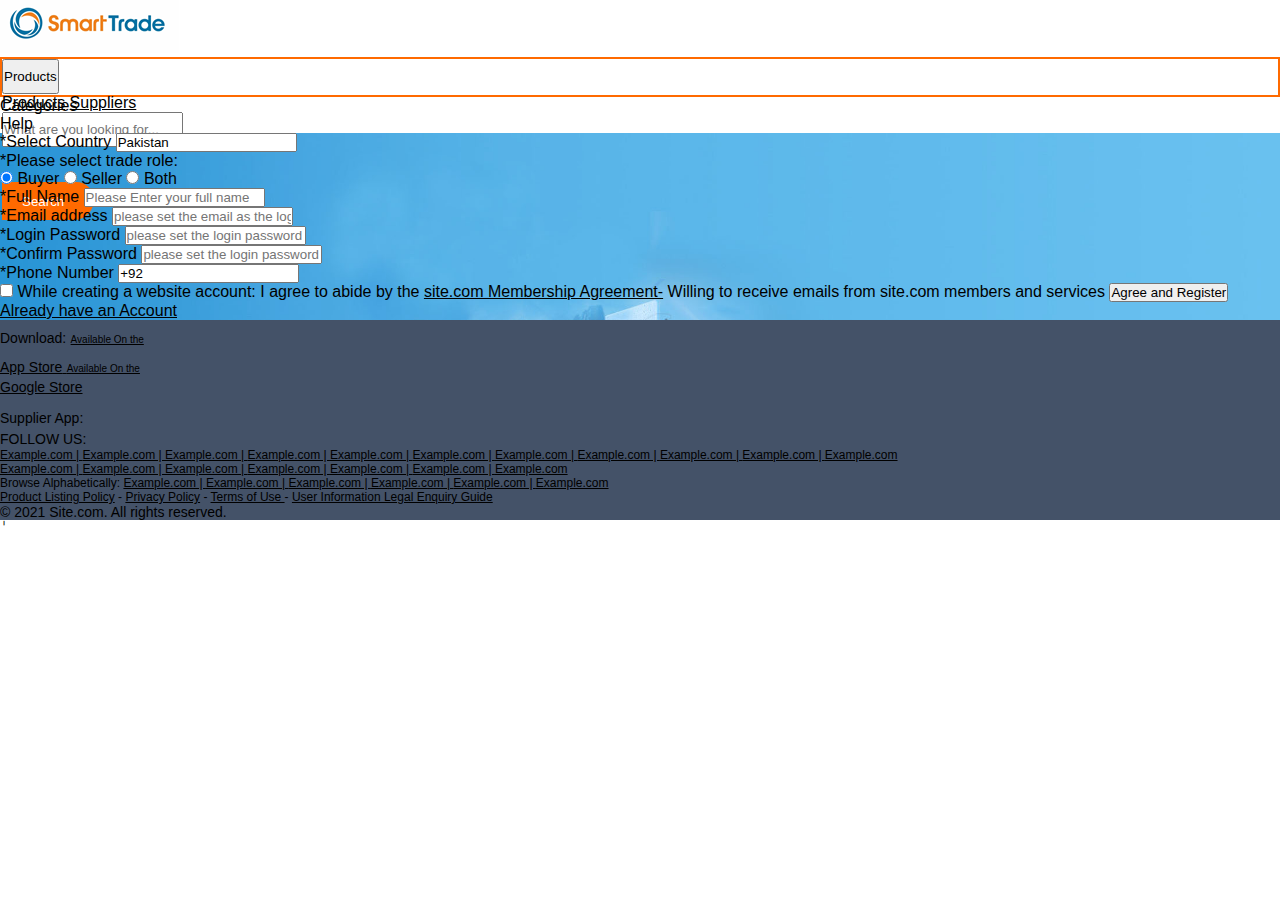
<file: join.html>
<!DOCTYPE html>
<html lang="en">

<head>
    <meta charset="UTF-8">
    <meta http-equiv="X-UA-Compatible" content="IE=edge">
    <meta name="viewport" content="width=device-width, initial-scale=1.0">
    <link rel="stylesheet" href="https://cdn.jsdelivr.net/npm/bootstrap@4.6.0/dist/css/bootstrap.min.css"
        integrity="sha384-B0vP5xmATw1+K9KRQjQERJvTumQW0nPEzvF6L/Z6nronJ3oUOFUFpCjEUQouq2+l" crossorigin="anonymous">
    <link rel="stylesheet" href="https://pro.fontawesome.com/releases/v5.10.0/css/all.css"
        integrity="sha384-AYmEC3Yw5cVb3ZcuHtOA93w35dYTsvhLPVnYs9eStHfGJvOvKxVfELGroGkvsg+p" crossorigin="anonymous" />
    <link rel="stylesheet" href="css/style.css">
    <title>Register New Account</title>
    <style>
        /* body {
            overflow-x: hidden;
        } */

        main {
            /* height: 100vh; */
            /* width: 100vw; */
            background-image: url('image/backh.jpg');
            background-repeat: no-repeat;
            background-size: cover;
            /* background-attachment: fixed; */
            /* overflow-y: scroll; */
            /* border-top: 3px solid blue; */
        }
    </style>
</head>

<body>
    <!-- <header>
        <div class="container">
            <div class="py-4 ">
                <a href="index.html"><img src="image/logo2.jpg" alt="Logo"></a>
            </div>
    </header> -->
    <!-- header start -->
    <header>
        <div class="container-fluid text-secondary">
            <div class="row py-3 border">
                <div class="col-12 col-lg-2 ">
                    <a href="index.html">
                        <img src="image/logo2.jpg" alt="logo" class="img-fluid mx-auto d-block">
                    </a>
                </div>
                <div class="col-12 pt-1 col-lg-10 pr-lg-2 px-5 px-lg-0 ">
                    <form action="">
                        <div class="b-alibaba bg-white  rounded-pill overflow-hidden-sm">
                            <div class="input-group h-40">
                                <div class="input-group-prepend d-none d-sm-block">
                                    <button class="btn bg-white pl-4  pr-2 dropdown-toggle rounded-pill h-40 "
                                        type="button" data-toggle="dropdown" aria-haspopup="true"
                                        aria-expanded="false">Products</button>
                                    <div class="dropdown-menu">
                                        <a class="dropdown-item" href="#">Products</a>
                                        <a class="dropdown-item" href="#">Suppliers</a>
                                    </div>
                                </div>
                                <input type="text"
                                    class="form-control pl-2 border-bottom-0 border-top-0 border-left border-right-0 h-40"
                                    placeholder="What are you looking for...">
                                <div class="input-group-append bg-white px-3 py-2 h-40 border-0 d-none d-sm-block"><i
                                        class="fas fa-camera" id="cam"></i></div>
                                <button class="input-group-append search-button"><i class="fas fa-search"></i>
                                    Search</button>
                            </div>
                        </div>

                    </form>
                </div>
                <!-- <div class="col-lg-2 left-side text-center col-12 pt-3 pt-lg-0 ">
                    <div class="row d-flex justify-content-around">
                        <div id="user-box">
                            <i class="far fa-user"></i>
                            <div class="d-inline-block text-center mx-3">
                                <a href="signin.html">Sign In</a> <br>
                                <a href="join.html">join Free</a>
                            </div>
                        </div>
                        <div id="msg-box">
                            <i class="fas fa-comment-dots d-block"></i>
                            <a href="">Messages</a>
                        </div>
                    </div>
                </div> -->
            </div>
        </div>
        <!-- upload img -->
        <div class="upload-img rounded-lg shadow">
            <p class="bg-danger text-light d-inline-block px-2  position-absolute" id="x"
                style="cursor: pointer; top: 1.9%; right: 1%;">x</p>
            <label for="file" class="btn bg-white border">Upload Image</label>
            <input type="file" name="file" id="file" hidden>
            <p>Max 5MB per Image</p>
        </div>
        <!-- msg box star -->
        <div class="msg-boxs text-center text-secondary">
            <div class="user-box shadow p-3   bg-white ">
                <h5 class="text-left font-weight-bold">Get Started Now</h5>
                <a href="signin.html" class="bg-alibaba d-block p-1 text-white">Sign In</a>
                <p>or</p>
                <a href="join.html">join Free</a>
            </div>
            <div class="msg-box shadow p-2 bg-white ">
                <p>Get Started Now</p>
            </div>
        </div>
    </header>
    <!-- header end -->
    <!-- nav start -->
    <nav class="bg-white border py-2  ">
        <div class="text-center d-lg-none" style="font-size: 30px;">
            <i class="fas fa-align-justify" id="btn-burg"></i>
        </div>
        <ul class="list-unstyled d-lg-flex mb-0 justify-content-md-start text-center d-none " id="nav-li">
            <li class="border-right bg-white px-3" id="">
                <i class="fas fa-align-justify d-none d-lg-inline-block"></i>
                Categories <i class="fas fa-caret-down"></i>
                <!-- Categories list -->
                <div class="li-list">
                    <div class=" bg-white  p-4 border shadow position-relative li-list-child">
                        <ul class="list-unstyled">
                            <li class="p-2">
                                <a href="">Example 1</a> / <a href="">Example 1A</a>
                                <i class="fas fa-caret-right float-right ml-5"></i>
                                <div class="li-child position-absolute bg-white border shadow p-5 ">
                                    <ul class="list-unstyled float-left mr-5 ">
                                        <h4 class="bg-info text-white p-2">Example</h4>
                                        <li><a href="">Example 1</a></li>
                                        <li><a href="">Example 1</a></li>
                                        <li><a href="">Example 1</a></li>
                                        <li><a href="">Example 1</a></li>
                                        <li><a href="">Example 1</a></li>
                                        <li><a href="">Example 1</a></li>
                                        <li><a href="">Example 1</a></li>
                                        <li><a href="">Example 1</a></li>
                                        <li><a href="">Example 1</a></li>
                                    </ul>
                                    <ul class="list-unstyled float-right mx-5">
                                        <h4 class="bg-info text-white p-2">Example</h4>
                                        <li><a href="">Example 1A</a></li>
                                        <li><a href="">Example 1A</a></li>
                                        <li><a href="">Example 1A</a></li>
                                        <li><a href="">Example 1A</a></li>
                                        <li><a href="">Example 1A</a></li>
                                        <li><a href="">Example 1A</a></li>
                                        <li><a href="">Example 1A</a></li>
                                        <li><a href="">Example 1A</a></li>
                                        <li><a href="">Example 1A</a></li>
                                    </ul>
                                </div>
                            </li>
                            <li class="p-2">
                                <a href="">Example 2</a> / <a href="">Example 2A</a>
                                <i class="fas fa-caret-right float-right ml-5"></i>
                                <div class="li-child position-absolute bg-white border shadow p-5 ">
                                    <ul class="list-unstyled float-left mr-5 ">
                                        <h4 class="bg-info text-white p-2">Example</h4>
                                        <li><a href="">Example 2</a></li>
                                        <li><a href="">Example 2</a></li>
                                        <li><a href="">Example 2</a></li>
                                        <li><a href="">Example 2</a></li>
                                        <li><a href="">Example 2</a></li>
                                        <li><a href="">Example 2</a></li>
                                        <li><a href="">Example 2</a></li>
                                        <li><a href="">Example 2</a></li>
                                        <li><a href="">Example 2</a></li>
                                    </ul>
                                    <ul class="list-unstyled float-right mx-5">
                                        <h4 class="bg-info text-white p-2">Example</h4>
                                        <li><a href="">Example 2A</a></li>
                                        <li><a href="">Example 2A</a></li>
                                        <li><a href="">Example 2A</a></li>
                                        <li><a href="">Example 2A</a></li>
                                        <li><a href="">Example 2A</a></li>
                                        <li><a href="">Example 2A</a></li>
                                        <li><a href="">Example 2A</a></li>
                                        <li><a href="">Example 2A</a></li>
                                        <li><a href="">Example 2A</a></li>
                                    </ul>
                                </div>
                            </li>
                            <li class="p-2">
                                <a href="">Example 3</a> / <a href="">Example 3A</a>
                                <i class="fas fa-caret-right float-right ml-5"></i>
                                <div class="li-child position-absolute bg-white border shadow p-5 ">
                                    <ul class="list-unstyled float-left mr-5 ">
                                        <h4 class="bg-info text-white p-2">Example</h4>
                                        <li><a href="">Example 3</a></li>
                                        <li><a href="">Example 3</a></li>
                                        <li><a href="">Example 3</a></li>
                                        <li><a href="">Example 3</a></li>
                                        <li><a href="">Example 3</a></li>
                                        <li><a href="">Example 3</a></li>
                                        <li><a href="">Example 3</a></li>
                                        <li><a href="">Example 3</a></li>
                                        <li><a href="">Example 3</a></li>
                                    </ul>
                                    <ul class="list-unstyled float-right mx-5">
                                        <h4 class="bg-info text-white p-2">Example</h4>
                                        <li><a href="">Example 3A</a></li>
                                        <li><a href="">Example 3A</a></li>
                                        <li><a href="">Example 3A</a></li>
                                        <li><a href="">Example 3A</a></li>
                                        <li><a href="">Example 3A</a></li>
                                        <li><a href="">Example 3A</a></li>
                                        <li><a href="">Example 3A</a></li>
                                        <li><a href="">Example 3A</a></li>
                                        <li><a href="">Example 3A</a></li>
                                    </ul>
                                </div>
                            </li>
                            <li class="p-2">
                                <a href="">Example 4</a> / <a href="">Example 4A</a>
                                <i class="fas fa-caret-right float-right ml-5"></i>
                                <div class="li-child position-absolute bg-white border shadow p-5 ">
                                    <ul class="list-unstyled float-left mr-5 ">
                                        <h4 class="bg-info text-white p-2">Example</h4>
                                        <li><a href="">Example 4</a></li>
                                        <li><a href="">Example 4</a></li>
                                        <li><a href="">Example 4</a></li>
                                        <li><a href="">Example 4</a></li>
                                        <li><a href="">Example 4</a></li>
                                        <li><a href="">Example 4</a></li>
                                        <li><a href="">Example 4</a></li>
                                        <li><a href="">Example 4</a></li>
                                        <li><a href="">Example 4</a></li>
                                    </ul>
                                    <ul class="list-unstyled float-right mx-5">
                                        <h4 class="bg-info text-white p-2">Example</h4>
                                        <li><a href="">Example 4A</a></li>
                                        <li><a href="">Example 4A</a></li>
                                        <li><a href="">Example 4A</a></li>
                                        <li><a href="">Example 4A</a></li>
                                        <li><a href="">Example 4A</a></li>
                                        <li><a href="">Example 4A</a></li>
                                        <li><a href="">Example 4A</a></li>
                                        <li><a href="">Example 4A</a></li>
                                        <li><a href="">Example 4A</a></li>
                                    </ul>
                                </div>
                            </li>
                            <li class="p-2">
                                <a href="">Example 5</a> / <a href="">Example 5A</a>
                                <i class="fas fa-caret-right float-right ml-5"></i>
                                <div class="li-child position-absolute bg-white border shadow p-5 ">
                                    <ul class="list-unstyled float-left mr-5 ">
                                        <h4 class="bg-info text-white p-2">Example</h4>
                                        <li><a href="">Example 5</a></li>
                                        <li><a href="">Example 5</a></li>
                                        <li><a href="">Example 5</a></li>
                                        <li><a href="">Example 5</a></li>
                                        <li><a href="">Example 5</a></li>
                                        <li><a href="">Example 5</a></li>
                                        <li><a href="">Example 5</a></li>
                                        <li><a href="">Example 5</a></li>
                                        <li><a href="">Example 5</a></li>
                                    </ul>
                                    <ul class="list-unstyled float-right mx-5">
                                        <h4 class="bg-info text-white p-2">Example</h4>
                                        <li><a href="">Example 5A</a></li>
                                        <li><a href="">Example 5A</a></li>
                                        <li><a href="">Example 5A</a></li>
                                        <li><a href="">Example 5A</a></li>
                                        <li><a href="">Example 5A</a></li>
                                        <li><a href="">Example 5A</a></li>
                                        <li><a href="">Example 5A</a></li>
                                        <li><a href="">Example 5A</a></li>
                                        <li><a href="">Example 5A</a></li>
                                    </ul>
                                </div>
                            </li>
                            <li class="p-2">
                                <a href="">Example 6</a> / <a href="">Example 6A</a>
                                <i class="fas fa-caret-right float-right ml-5"></i>
                                <div class="li-child position-absolute bg-white border shadow p-5 ">
                                    <ul class="list-unstyled float-left mr-5 ">
                                        <h4 class="bg-info text-white p-2">Example</h4>
                                        <li><a href="">Example 6</a></li>
                                        <li><a href="">Example 6</a></li>
                                        <li><a href="">Example 6</a></li>
                                        <li><a href="">Example 6</a></li>
                                        <li><a href="">Example 6</a></li>
                                        <li><a href="">Example 6</a></li>
                                        <li><a href="">Example 6</a></li>
                                        <li><a href="">Example 6</a></li>
                                        <li><a href="">Example 6</a></li>
                                    </ul>
                                    <ul class="list-unstyled float-right mx-5">
                                        <h4 class="bg-info text-white p-2">Example</h4>
                                        <li><a href="">Example 6A</a></li>
                                        <li><a href="">Example 6A</a></li>
                                        <li><a href="">Example 6A</a></li>
                                        <li><a href="">Example 6A</a></li>
                                        <li><a href="">Example 6A</a></li>
                                        <li><a href="">Example 6A</a></li>
                                        <li><a href="">Example 6A</a></li>
                                        <li><a href="">Example 6A</a></li>
                                        <li><a href="">Example 6A</a></li>
                                    </ul>
                                </div>
                            </li>
                            <li class="p-2">
                                <a href="">Example 7</a> / <a href="">Example 7A</a>
                                <i class="fas fa-caret-right float-right ml-5"></i>
                                <div class="li-child position-absolute bg-white border shadow p-5 ">
                                    <ul class="list-unstyled float-left mr-5 ">
                                        <h4 class="bg-info text-white p-2">Example</h4>
                                        <li><a href="">Example 7</a></li>
                                        <li><a href="">Example 7</a></li>
                                        <li><a href="">Example 7</a></li>
                                        <li><a href="">Example 7</a></li>
                                        <li><a href="">Example 7</a></li>
                                        <li><a href="">Example 7</a></li>
                                        <li><a href="">Example 7</a></li>
                                        <li><a href="">Example 7</a></li>
                                        <li><a href="">Example 7</a></li>
                                    </ul>
                                    <ul class="list-unstyled float-right mx-5">
                                        <h4 class="bg-info text-white p-2">Example</h4>
                                        <li><a href="">Example 7A</a></li>
                                        <li><a href="">Example 7A</a></li>
                                        <li><a href="">Example 7A</a></li>
                                        <li><a href="">Example 7A</a></li>
                                        <li><a href="">Example 7A</a></li>
                                        <li><a href="">Example 7A</a></li>
                                        <li><a href="">Example 7A</a></li>
                                        <li><a href="">Example 7A</a></li>
                                        <li><a href="">Example 7A</a></li>
                                    </ul>
                                </div>
                            </li>
                            <li class="p-2">
                                <a href="">Example 8</a> / <a href="">Example 8A</a>
                                <i class="fas fa-caret-right float-right ml-5"></i>
                                <div class="li-child position-absolute bg-white border shadow p-5 ">
                                    <ul class="list-unstyled float-left mr-5 ">
                                        <h4 class="bg-info text-white p-2">Example</h4>
                                        <li><a href="">Example 8</a></li>
                                        <li><a href="">Example 8</a></li>
                                        <li><a href="">Example 8</a></li>
                                        <li><a href="">Example 8</a></li>
                                        <li><a href="">Example 8</a></li>
                                        <li><a href="">Example 8</a></li>
                                        <li><a href="">Example 8</a></li>
                                        <li><a href="">Example 8</a></li>
                                        <li><a href="">Example 8</a></li>
                                    </ul>
                                    <ul class="list-unstyled float-right mx-5">
                                        <h4 class="bg-info text-white p-2">Example</h4>
                                        <li><a href="">Example 8A</a></li>
                                        <li><a href="">Example 8A</a></li>
                                        <li><a href="">Example 8A</a></li>
                                        <li><a href="">Example 8A</a></li>
                                        <li><a href="">Example 8A</a></li>
                                        <li><a href="">Example 8A</a></li>
                                        <li><a href="">Example 8A</a></li>
                                        <li><a href="">Example 8A</a></li>
                                        <li><a href="">Example 8A</a></li>
                                    </ul>
                                </div>
                            </li>
                            <li class="p-2">
                                <a href="">Example 9</a> / <a href="">Example 9A</a>
                                <i class="fas fa-caret-right float-right ml-5"></i>
                                <div class="li-child position-absolute bg-white border shadow p-5 ">
                                    <ul class="list-unstyled float-left mr-5 ">
                                        <h4 class="bg-info text-white p-2">Example</h4>
                                        <li><a href="">Example 9</a></li>
                                        <li><a href="">Example 9</a></li>
                                        <li><a href="">Example 9</a></li>
                                        <li><a href="">Example 9</a></li>
                                        <li><a href="">Example 9</a></li>
                                        <li><a href="">Example 9</a></li>
                                        <li><a href="">Example 9</a></li>
                                        <li><a href="">Example 9</a></li>
                                        <li><a href="">Example 9</a></li>
                                    </ul>
                                    <ul class="list-unstyled float-right mx-5">
                                        <h4 class="bg-info text-white p-2">Example</h4>
                                        <li><a href="">Example 9A</a></li>
                                        <li><a href="">Example 9A</a></li>
                                        <li><a href="">Example 9A</a></li>
                                        <li><a href="">Example 9A</a></li>
                                        <li><a href="">Example 9A</a></li>
                                        <li><a href="">Example 9A</a></li>
                                        <li><a href="">Example 9A</a></li>
                                        <li><a href="">Example 9A</a></li>
                                        <li><a href="">Example 9A</a></li>
                                    </ul>
                                </div>
                            </li>
                            <li class="p-2">
                                <a href="">Example 10</a> / <a href="">Example 10A</a> <i
                                    class="fas fa-caret-right float-right ml-5"></i>
                                <div class="li-child position-absolute bg-white border shadow p-5 ">
                                    <ul class="list-unstyled float-left mr-5 ">
                                        <h4 class="bg-info text-white p-2">Example</h4>
                                        <li><a href="">Example 10</a></li>
                                        <li><a href="">Example 10</a></li>
                                        <li><a href="">Example 10</a></li>
                                        <li><a href="">Example 10</a></li>
                                        <li><a href="">Example 10</a></li>
                                        <li><a href="">Example 10</a></li>
                                        <li><a href="">Example 10</a></li>
                                        <li><a href="">Example 10</a></li>
                                        <li><a href="">Example 10</a></li>
                                    </ul>
                                    <ul class="list-unstyled float-right mx-5">
                                        <h4 class="bg-info text-white p-2">Example</h4>
                                        <li><a href="">Example 10A</a></li>
                                        <li><a href="">Example 10A</a></li>
                                        <li><a href="">Example 10A</a></li>
                                        <li><a href="">Example 10A</a></li>
                                        <li><a href="">Example 10A</a></li>
                                        <li><a href="">Example 10A</a></li>
                                        <li><a href="">Example 10A</a></li>
                                        <li><a href="">Example 10A</a></li>
                                        <li><a href="">Example 10A</a></li>
                                    </ul>
                                </div>
                            </li>
                            <li class="p-2">
                                <a href="">Example 11</a> / <a href="">Example 11A</a> <i
                                    class="fas fa-caret-right float-right ml-5"></i>
                                <div class="li-child position-absolute bg-white border shadow p-5 ">
                                    <ul class="list-unstyled float-left mr-5 ">
                                        <h4 class="bg-info text-white p-2">Example</h4>
                                        <li><a href="">Example 11</a></li>
                                        <li><a href="">Example 11</a></li>
                                        <li><a href="">Example 11</a></li>
                                        <li><a href="">Example 11</a></li>
                                        <li><a href="">Example 11</a></li>
                                        <li><a href="">Example 11</a></li>
                                        <li><a href="">Example 11</a></li>
                                        <li><a href="">Example 11</a></li>
                                        <li><a href="">Example 11</a></li>
                                    </ul>
                                    <ul class="list-unstyled float-right mx-5">
                                        <h4 class="bg-info text-white p-2">Example</h4>
                                        <li><a href="">Example 11A</a></li>
                                        <li><a href="">Example 11A</a></li>
                                        <li><a href="">Example 11A</a></li>
                                        <li><a href="">Example 11A</a></li>
                                        <li><a href="">Example 11A</a></li>
                                        <li><a href="">Example 11A</a></li>
                                        <li><a href="">Example 11A</a></li>
                                        <li><a href="">Example 11A</a></li>
                                        <li><a href="">Example 11A</a></li>
                                    </ul>
                                </div>
                            </li>
                            <li class="p-2">
                                <a href="">Example 112</a> / <a href="">Example 12A</a> <i
                                    class="fas fa-caret-right float-right ml-5"></i>
                                <div class="li-child position-absolute bg-white border shadow p-5 ">
                                    <ul class="list-unstyled float-left mr-5 ">
                                        <h4 class="bg-info text-white p-2">Example</h4>
                                        <li><a href="">Example 12</a></li>
                                        <li><a href="">Example 12</a></li>
                                        <li><a href="">Example 12</a></li>
                                        <li><a href="">Example 12</a></li>
                                        <li><a href="">Example 12</a></li>
                                        <li><a href="">Example 12</a></li>
                                        <li><a href="">Example 12</a></li>
                                        <li><a href="">Example 12</a></li>
                                        <li><a href="">Example 12</a></li>
                                    </ul>
                                    <ul class="list-unstyled float-right mx-5">
                                        <h4 class="bg-info text-white p-2">Example</h4>
                                        <li><a href="">Example 12A</a></li>
                                        <li><a href="">Example 12A</a></li>
                                        <li><a href="">Example 12A</a></li>
                                        <li><a href="">Example 12A</a></li>
                                        <li><a href="">Example 12A</a></li>
                                        <li><a href="">Example 12A</a></li>
                                        <li><a href="">Example 12A</a></li>
                                        <li><a href="">Example 12A</a></li>
                                        <li><a href="">Example 12A</a></li>
                                    </ul>
                                </div>
                            </li>
                        </ul>
                    </div>
                </div>
                </a>
            </li>
            <li class=" px-3"> Help <i class="fas fa-caret-down"></i>
                <div class="li-list" style="left: -35%;">
                    <div class=" bg-white  p-4 d-block d-lg-inline-block border shadow position-relative">
                        <ul class="list-unstyled">
                            <li class="p-2">
                                <i class="fas fa-caret-right"></i>
                                <a href="">Example 1</a>
                            </li>
                            <li class="p-2">
                                <i class="fas fa-caret-right"></i>
                                <a href="">Example 1</a>
                            </li>
                            <li class="p-2">
                                <i class="fas fa-caret-right"></i>
                                <a href="">Example 1</a>
                            </li>
                            <li class="p-2">
                                <i class="fas fa-caret-right"></i>
                                <a href="">Example 1</a>
                            </li>
                        </ul>
                    </div>
                </div>
            </li>
        </ul>
    </nav>
    <!-- nav end -->
    <main class="p-md-2 p-1">
        <div class="container p-md-3 p-2">
            <div class="col-12  col-lg-8 col-xl-6 bg-white py-4 px-3 rounded shadow-sm mx-auto">
                <form>
                    <div class="form-group">
                        <label for="Country"><span class="text-danger">*</span>Select Country</label>
                        <input list="country1" class="form-control" id="country" value="Pakistan" required
                            autocomplete="off">
                        <datalist id="country1">
                            <option value="Pakistan"></option>
                            <option value="India"></option>
                            <option value="Nepal"></option>
                            <option value="Afghanistan"></option>
                            <option value="UAE"></option>
                            <option value="Turkey"></option>
                            <option value="Example"></option>
                            <option value="Example"></option>
                            <option value="Example"></option>
                            <option value="Example"></option>
                            <option value="Example"></option>
                            <option value="Example"></option>
                            <option value="Example"></option>
                            <option value="Example"></option>
                            <option value="Example"></option>
                            <option value="Example"></option>
                            <option value="Example"></option>
                            <option value="Example"></option>
                            <option value="Example"></option>
                            <option value="Example"></option>
                            <option value="Example"></option>
                            <option value="Example"></option>
                            <option value="Example"></option>
                            <option value="Example"></option>
                            <option value="Example"></option>
                            <option value="Example"></option>
                            <option value="Example"></option>
                            <option value="Example"></option>
                            <option value="Example"></option>
                            <option value="Example"></option>
                            <option value="Example"></option>
                            <option value="Example"></option>
                            <option value="Example"></option>
                            <option value="Example"></option>
                            <option value="Example"></option>
                            <option value="Example"></option>
                            <option value="Example"></option>
                            <option value="Example"></option>
                            <option value="Example"></option>
                            <option value="Example"></option>
                            <option value="Example"></option>
                            <option value="Example"></option>
                            <option value="Example"></option>
                            <option value="Example"></option>
                        </datalist>
                    </div>
                    <div class="form-group ">
                        <label for=""><span class="text-danger">*</span>Please select trade role:</label> <br>
                        <div class="d-flex justify-content-around col-6 ">
                            <input type="radio" name="check" class="mt-1" checked> Buyer
                            <input type="radio" name="check" class="mt-1"> Seller
                            <input type="radio" name="check" class="mt-1"> Both
                        </div>
                    </div>
                    <div class="form-group">
                        <label for="name"><span class="text-danger">*</span>Full Name</label>
                        <input type="text" class="form-control" id="name" placeholder="Please Enter your full name"
                            required>
                    </div>
                    <div class="form-group">
                        <label for="Email"><span class="text-danger">*</span>Email address</label>
                        <input type="email" class="form-control" id="Email"
                            placeholder="please set the email as the login page" required>
                    </div>
                    <div class="form-group">
                        <label for="Password"><span class="text-danger">*</span>Login Password</label>
                        <input type="password" class="form-control" id="Password"
                            placeholder="please set the login password" required>
                    </div>
                    <div class="form-group">
                        <label for="Password2"><span class="text-danger">*</span>Confirm Password</label>
                        <input type="password" class="form-control" id="Password2"
                            placeholder="please set the login password again" required>
                    </div>

                    <div class="form-group">
                        <label for="phone"><span class="text-danger">*</span>Phone Number</label>
                        <input type="tel" class="form-control" id="phone" value="+92" maxlength="13" required>
                    </div>
                    <div class="container mt-3">
                        <input type="checkbox" name="agre" id="agre">
                        While creating a website account: I agree to abide by the <a href=""
                            class="text-primary">site.com Membership
                            Agreement-</a> Willing to receive emails from site.com members and services
                        <button type="submit" class="btn btn-warning font-weight-bold w-100 mt-2" id="btn">Agree and
                            Register</button>
                        <a href="signin.html" class="text-right mt-3 text-primary d-block "
                            style="font-weight: 14px;">Already have an Account</a>
                    </div>
                </form>
            </div>
        </div>
    </main>
    <!-- footer start -->
    <footer class="px-md-5 pt-5 text-white">
        <div class="container">
            <div class="row">
                <div class="col-9 col-lg-6  d-none d-sm-block">
                    <Span style="font-size: 14px; " class="align-middle">Download:</Span>
                    <a href="" class="btn-sm btn-secondary px-4 pt-3 align-middle">
                        <i class="fab fa-apple d-inline-block m-0" style="font-size: 25px;"></i>
                        <span class="d-inline-block m-0">
                            <span class="d-block m-0 pl-2 text-white-50" style="font-size: 10px;">Available On the <br>
                                <span style="font-size: 14px !important;" class="text-white">App
                                    Store</span></span>
                        </span>
                    </a>
                    <a href="" class="btn-sm btn-success px-4 pt-3 ml-2 align-middle">
                        <i class="fab fa-android d-inline-block m-0" style="font-size: 25px;"></i>
                        <span class="d-inline-block m-0">
                            <span class="d-block m-0 pl-2 text-white-50" style="font-size: 10px;">Available On the <br>
                                <span style="font-size: 14px !important;" class="text-white">Google Store</span></span>
                        </span>
                    </a>

                </div>
                <div class="col-3  d-none d-sm-block">
                    <span class="align-middle" style="font-size: 14px !important;">Supplier App:</span>
                    <a href="" class="align-middle text-primary" style="font-size: 30px;"><i
                            class="fab fa-app-store-ios"></i></a>
                </div>
                <div class="col-12 text-center col-lg-3">
                    <span class="align-middle" style="font-size: 14px !important;">FOLLOW US:</span>
                    <div class="d-inline-block align-middle" style="font-size: 28px;">
                        <a href=""><i class="fab fa-facebook-square text-white"></i></a>
                        <a href=""><i class="fab fa-twitter-square text-white"></i></a>
                        <a href=""><i class="fab fa-youtube-square text-white"></i></a>
                        <a href=""><i class="fab fa-linkedin text-white"></i></a>
                    </div>
                </div>
            </div>
            <div class="container px-5 py-3 text-center" style="font-size: 12px;">
                <a href="" class="text-white">Example.com | </a>
                <a href="" class="text-white">Example.com | </a>
                <a href="" class="text-white">Example.com | </a>
                <a href="" class="text-white">Example.com | </a>
                <a href="" class="text-white">Example.com | </a>
                <a href="" class="text-white">Example.com | </a>
                <a href="" class="text-white">Example.com | </a>
                <a href="" class="text-white">Example.com | </a>
                <a href="" class="text-white">Example.com | </a>
                <a href="" class="text-white">Example.com | </a>
                <a href="" class="text-white">Example.com </a> <br>
                <a href="" class="text-white">Example.com | </a>
                <a href="" class="text-white">Example.com | </a>
                <a href="" class="text-white">Example.com | </a>
                <a href="" class="text-white">Example.com | </a>
                <a href="" class="text-white">Example.com | </a>
                <a href="" class="text-white">Example.com | </a>
                <a href="" class="text-white">Example.com </a>
                <div class="my-3">
                    <span>Browse Alphabetically:</span>
                    <a href="" class="text-white">Example.com | </a>
                    <a href="" class="text-white">Example.com | </a>
                    <a href="" class="text-white">Example.com | </a>
                    <a href="" class="text-white">Example.com | </a>
                    <a href="" class="text-white">Example.com | </a>
                    <a href="" class="text-white">Example.com </a>
                </div>
                <div class="my-2">
                    <a href="" class="text-white">Product Listing Policy</a> -
                    <a href="" class="text-white"> Privacy Policy</a> -
                    <a href="" class="text-white">Terms of Use </a> -
                    <a href="" class="text-white">User Information Legal Enquiry Guide</a>
                </div>
                <p class="text-white text-center" style="font-size: 14px;">© 2021 Site.com. All rights reserved.</p>
            </div>
        </div>
    </footer>
    <!-- footer end -->
    
    <script src="https://ajax.googleapis.com/ajax/libs/jquery/3.5.1/jquery.min.js"></script>
    <script>
        $(document).ready(function () {
            $('#btn-burg').click(function () {
                $('#nav-li').toggleClass('d-none');
            });
            $('#cam').click(function () {
                $('.upload-img').toggle();
                $('#x').click(function () {
                    $('.upload-img').hide();
                });
            });
            $('#msg-box').hover(function () {
                $('.msg-box').show();
                $('.user-box').hide();
                $('.order-box').hide();
                $('.cart-box').hide();
            }, function () {
                $('.msg-box').hover(function () {
                    $('.msg-box').show();
                }, function () {
                    $('.msg-box').hide();
                });

            });

            $('#order-box').hover(function () {
                $('.order-box').show();
                $('.msg-box').hide();
                $('.user-box').hide();
                $('.cart-box').hide();
            }, function () {
                $('.order-box').hover(function () {
                    $('.order-box').show();
                }, function () {
                    $('.order-box').hide();
                });

            });

            $('#user-box').hover(function () {
                $('.user-box').show();
                $('.msg-box').hide();
                $('.order-box').hide();
                $('.cart-box').hide();
            }, function () {
                $('.user-box').hover(function () {
                    $('.user-box').show();
                }, function () {
                    $('.user-box').hide();
                });

            });

            $('#cart-box').hover(function () {
                $('.cart-box').show();
                $('.msg-box').hide();
                $('.order-box').hide();
                $('.user-box').hide();
            }, function () {
                $('.cart-box').hover(function () {
                    $('.cart-box').show();
                }, function () {
                    $('.cart-box').hide();
                });

            });



        });
    </script>ٰ
</body>

</html>
</file>
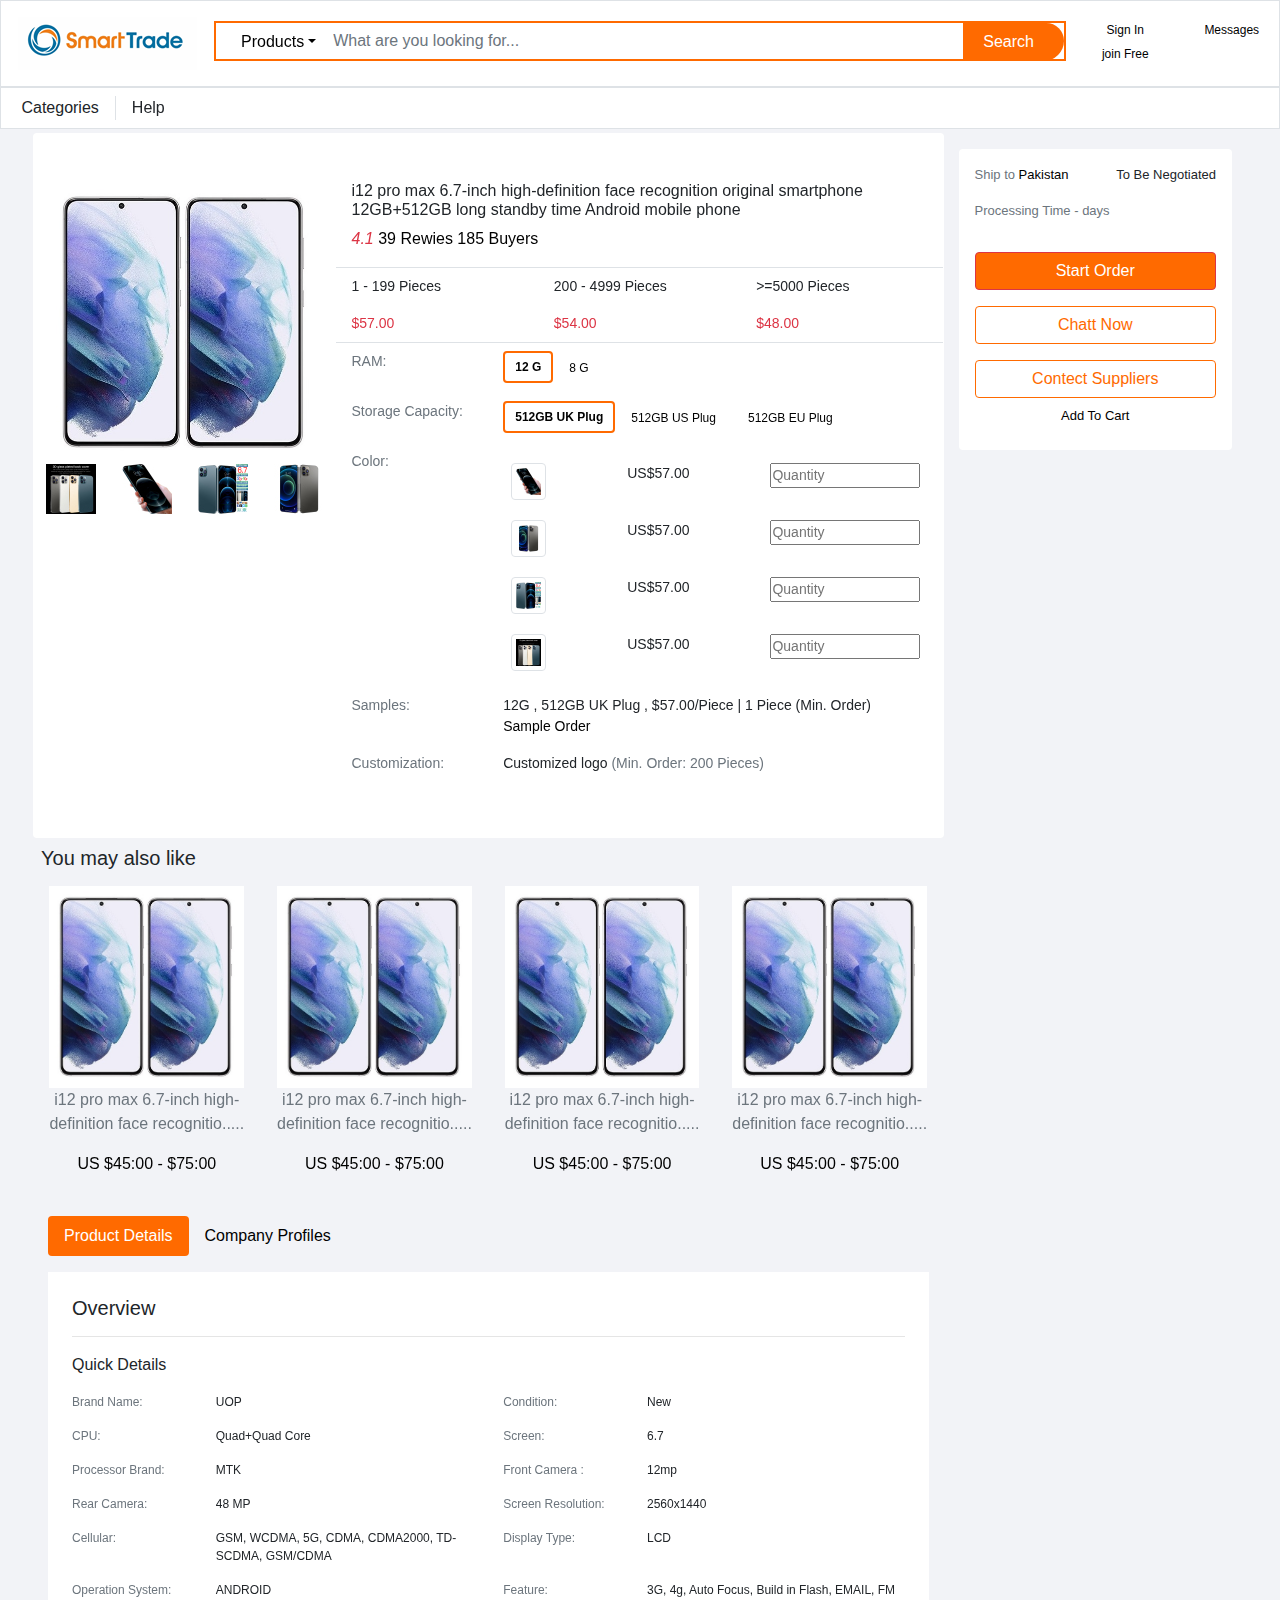
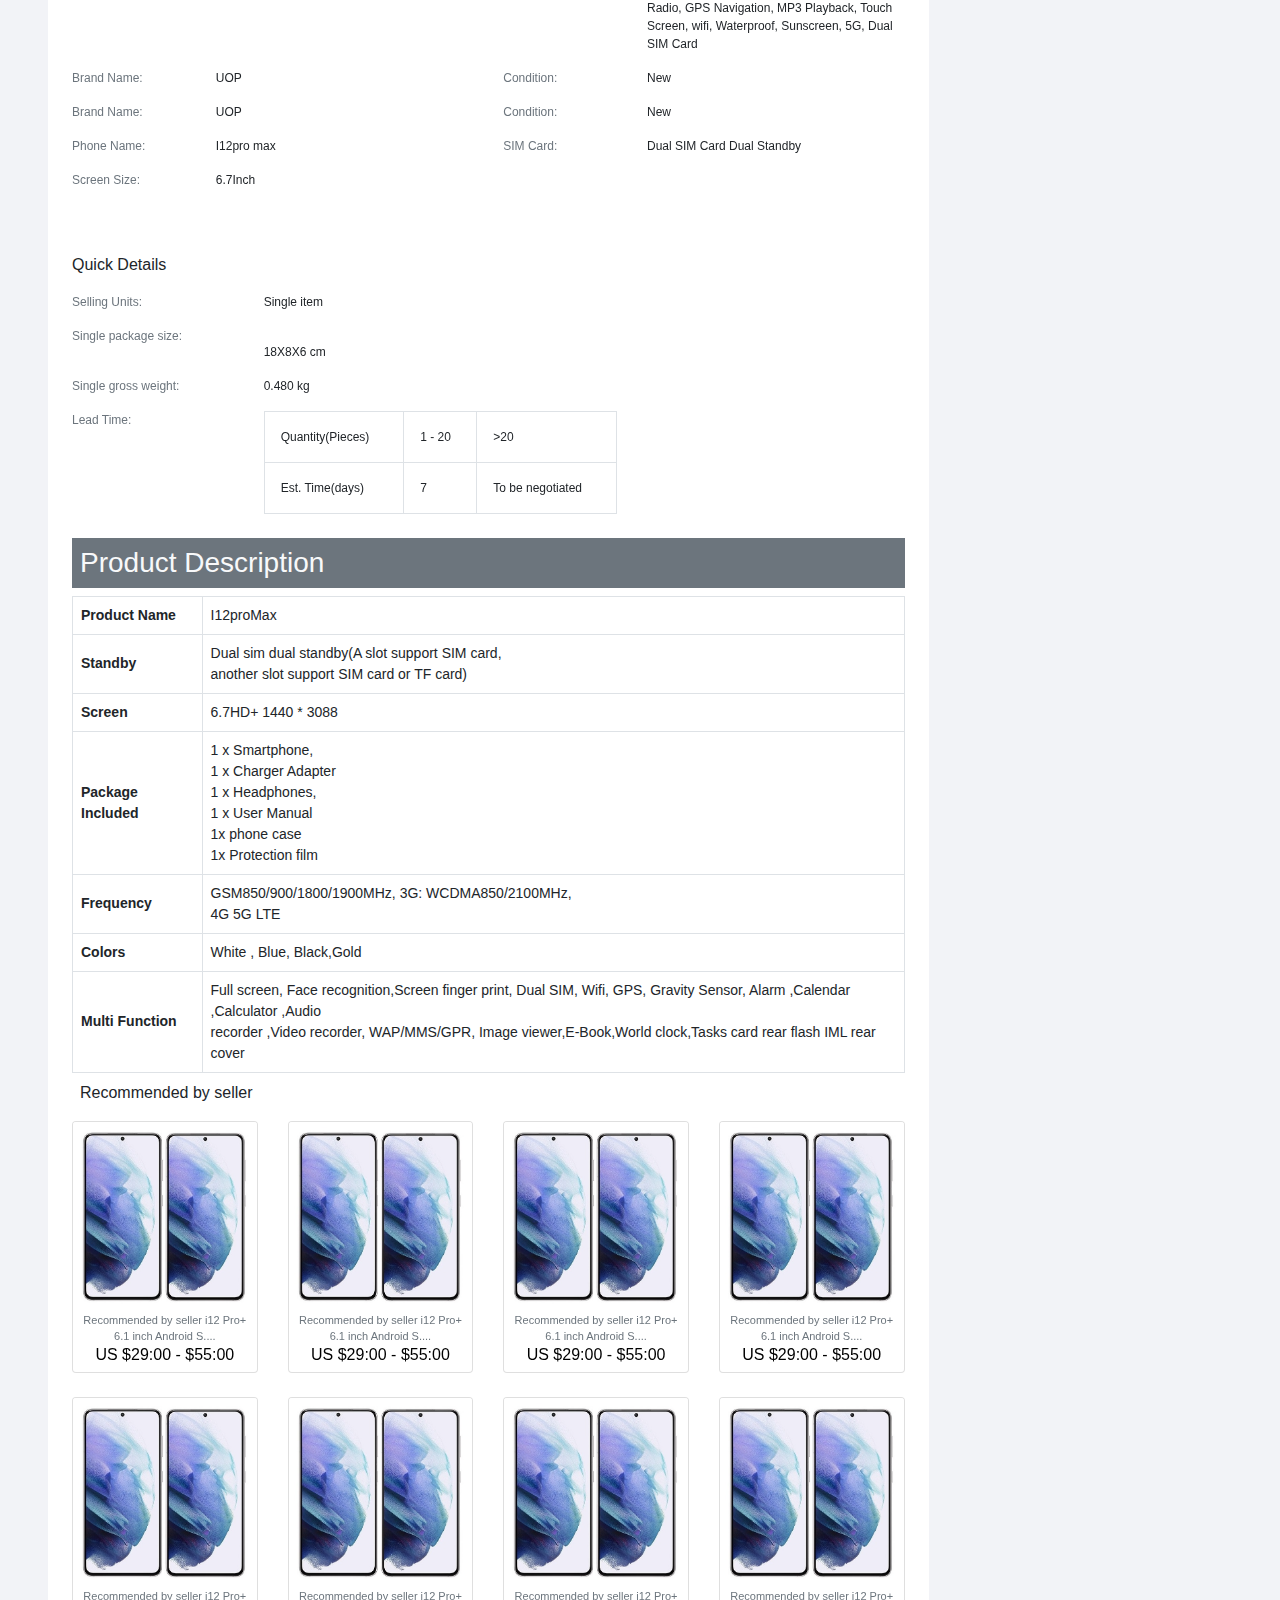
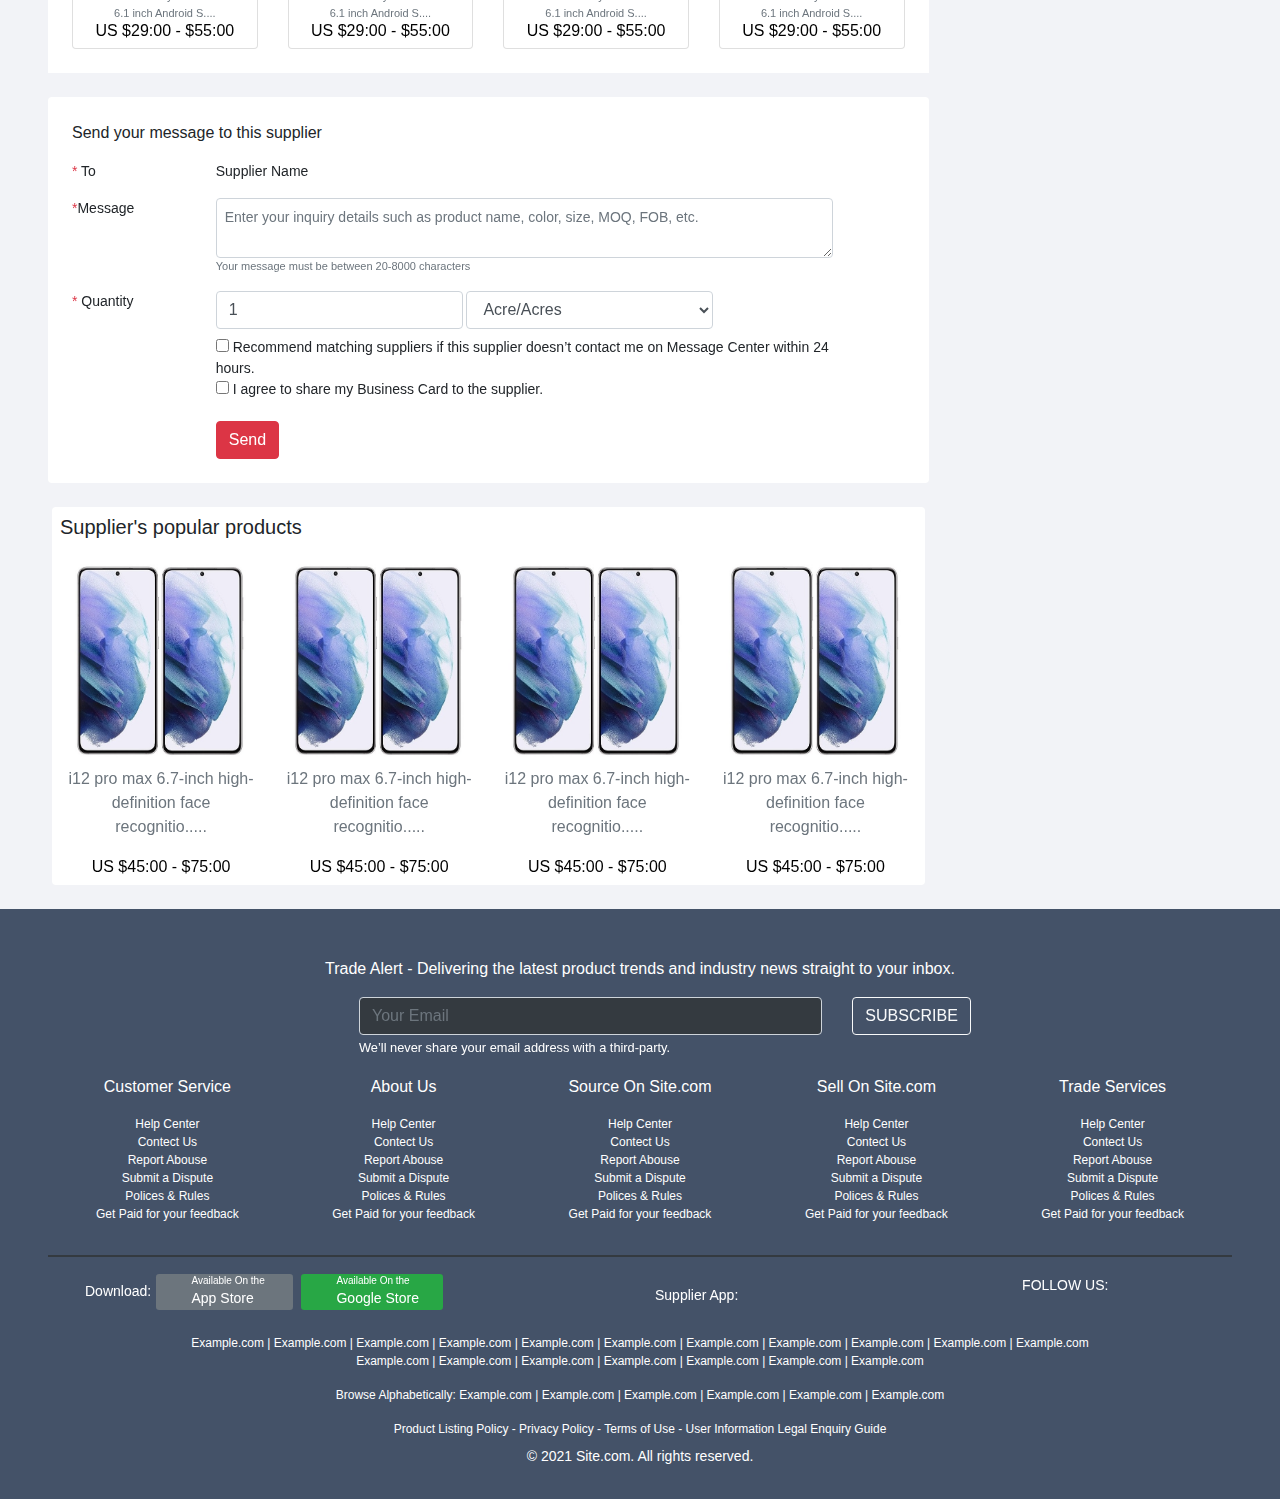
<file: product.html>
<!DOCTYPE html>
<html lang="en">

<head>
    <meta charset="UTF-8">
    <meta http-equiv="X-UA-Compatible" content="IE=edge">
    <meta name="viewport" content="width=device-width, initial-scale=1.0">
    <link rel="stylesheet" href="https://cdn.jsdelivr.net/npm/bootstrap@4.6.0/dist/css/bootstrap.min.css"
        integrity="sha384-B0vP5xmATw1+K9KRQjQERJvTumQW0nPEzvF6L/Z6nronJ3oUOFUFpCjEUQouq2+l" crossorigin="anonymous">
    <link rel="stylesheet" href="https://pro.fontawesome.com/releases/v5.10.0/css/all.css"
        integrity="sha384-AYmEC3Yw5cVb3ZcuHtOA93w35dYTsvhLPVnYs9eStHfGJvOvKxVfELGroGkvsg+p" crossorigin="anonymous" />
    <link href="//maxcdn.bootstrapcdn.com/bootstrap/4.1.1/css/bootstrap.min.css" rel="stylesheet" id="bootstrap-css">
    <link rel="stylesheet" href="css/style.css">
    <link rel="stylesheet" href="css/style-pro.css">
    <title>Product</title>
    
</head>

<body>
    <!-- header start -->
    <header>
        <div class="container-fluid text-secondary">
            <div class="row py-3 border">
                <div class="col-12 col-lg-2 ">
                    <a href="index.html">
                        <img src="image/logo2.jpg" alt="logo" class="img-fluid mx-auto d-block">
                    </a>
                </div>
                <div class="col-12 pt-1 col-lg-8 px-5 px-lg-0 ">
                    <form action="">
                        <div class="b-alibaba bg-white  rounded-pill overflow-hidden-sm">
                            <div class="input-group h-40">
                                <div class="input-group-prepend d-none d-sm-block">
                                    <button class="btn bg-white pl-4  pr-2 dropdown-toggle rounded-pill h-40 "
                                        type="button" data-toggle="dropdown" aria-haspopup="true"
                                        aria-expanded="false">Products</button>
                                    <div class="dropdown-menu">
                                        <a class="dropdown-item" href="#">Products</a>
                                        <a class="dropdown-item" href="#">Suppliers</a>
                                    </div>
                                </div>
                                <input type="text"
                                    class="form-control pl-2 border-bottom-0 border-top-0 border-left border-right-0 h-40"
                                    placeholder="What are you looking for...">
                                <div class="input-group-append bg-white px-3 py-2 h-40 border-0 d-none d-sm-block"><i
                                        class="fas fa-camera" id="cam"></i></div>
                                <button class="input-group-append search-button"><i class="fas fa-search"></i>
                                    Search</button>
                            </div>
                        </div>

                    </form>
                </div>
                <div class="col-lg-2 left-side text-center col-12 pt-3 pt-lg-0 ">
                    <div class="row d-flex justify-content-around">
                        <div id="user-box">
                            <i class="far fa-user"></i>
                            <div class="d-inline-block text-center mx-3">
                                <a href="signin.html">Sign In</a> <br>
                                <a href="join.html">join Free</a>
                            </div>
                        </div>
                        <div id="msg-box">
                            <i class="fas fa-comment-dots d-block"></i>
                            <a href="">Messages</a>
                        </div>
                    </div>
                </div>
            </div>
        </div>
        <!-- upload img -->
        <div class="upload-img rounded-lg shadow">
            <p class="bg-danger text-light d-inline-block px-2  position-absolute" id="x"
                style="cursor: pointer; top: 1.9%; right: 1%;">x</p>
            <label for="file" class="btn bg-white border">Upload Image</label>
            <input type="file" name="file" id="file" hidden>
            <p>Max 5MB per Image</p>
        </div>
        <!-- msg box star -->
        <div class="msg-boxs text-center text-secondary">
            <div class="user-box shadow p-3   bg-white ">
                <h5 class="text-left font-weight-bold">Get Started Now</h5>
                <a href="signin.html" class="bg-alibaba d-block p-1 text-white">Sign In</a>
                <p>or</p>
                <a href="join.html">join Free</a>
            </div>
            <div class="msg-box shadow p-2 bg-white ">
                <p>Get Started Now</p>
            </div>
        </div>
    </header>
    <!-- header end -->
    <!-- nav start -->
    <nav class="bg-white border py-2  ">
        <div class="text-center d-lg-none" style="font-size: 30px;">
            <i class="fas fa-align-justify" id="btn-burg"></i>
        </div>
        <ul class="list-unstyled d-lg-flex mb-0 justify-content-md-start text-center d-none " id="nav-li">
            <li class="border-right bg-white px-3" id="">
                <i class="fas fa-align-justify d-none d-lg-inline-block"></i>
                Categories <i class="fas fa-caret-down"></i>
                <!-- Categories list -->
                <div class="li-list">
                    <div class=" bg-white  p-4 border shadow position-relative li-list-child">
                        <ul class="list-unstyled">
                            <li class="p-2">
                                <a href="">Example 1</a> / <a href="">Example 1A</a>
                                <i class="fas fa-caret-right float-right ml-5"></i>
                                <div class="li-child position-absolute bg-white border shadow p-5 ">
                                    <ul class="list-unstyled float-left mr-5 ">
                                        <h4 class="bg-info text-white p-2">Example</h4>
                                        <li><a href="">Example 1</a></li>
                                        <li><a href="">Example 1</a></li>
                                        <li><a href="">Example 1</a></li>
                                        <li><a href="">Example 1</a></li>
                                        <li><a href="">Example 1</a></li>
                                        <li><a href="">Example 1</a></li>
                                        <li><a href="">Example 1</a></li>
                                        <li><a href="">Example 1</a></li>
                                        <li><a href="">Example 1</a></li>
                                    </ul>
                                    <ul class="list-unstyled float-right mx-5">
                                        <h4 class="bg-info text-white p-2">Example</h4>
                                        <li><a href="">Example 1A</a></li>
                                        <li><a href="">Example 1A</a></li>
                                        <li><a href="">Example 1A</a></li>
                                        <li><a href="">Example 1A</a></li>
                                        <li><a href="">Example 1A</a></li>
                                        <li><a href="">Example 1A</a></li>
                                        <li><a href="">Example 1A</a></li>
                                        <li><a href="">Example 1A</a></li>
                                        <li><a href="">Example 1A</a></li>
                                    </ul>
                                </div>
                            </li>
                            <li class="p-2">
                                <a href="">Example 2</a> / <a href="">Example 2A</a>
                                <i class="fas fa-caret-right float-right ml-5"></i>
                                <div class="li-child position-absolute bg-white border shadow p-5 ">
                                    <ul class="list-unstyled float-left mr-5 ">
                                        <h4 class="bg-info text-white p-2">Example</h4>
                                        <li><a href="">Example 2</a></li>
                                        <li><a href="">Example 2</a></li>
                                        <li><a href="">Example 2</a></li>
                                        <li><a href="">Example 2</a></li>
                                        <li><a href="">Example 2</a></li>
                                        <li><a href="">Example 2</a></li>
                                        <li><a href="">Example 2</a></li>
                                        <li><a href="">Example 2</a></li>
                                        <li><a href="">Example 2</a></li>
                                    </ul>
                                    <ul class="list-unstyled float-right mx-5">
                                        <h4 class="bg-info text-white p-2">Example</h4>
                                        <li><a href="">Example 2A</a></li>
                                        <li><a href="">Example 2A</a></li>
                                        <li><a href="">Example 2A</a></li>
                                        <li><a href="">Example 2A</a></li>
                                        <li><a href="">Example 2A</a></li>
                                        <li><a href="">Example 2A</a></li>
                                        <li><a href="">Example 2A</a></li>
                                        <li><a href="">Example 2A</a></li>
                                        <li><a href="">Example 2A</a></li>
                                    </ul>
                                </div>
                            </li>
                            <li class="p-2">
                                <a href="">Example 3</a> / <a href="">Example 3A</a>
                                <i class="fas fa-caret-right float-right ml-5"></i>
                                <div class="li-child position-absolute bg-white border shadow p-5 ">
                                    <ul class="list-unstyled float-left mr-5 ">
                                        <h4 class="bg-info text-white p-2">Example</h4>
                                        <li><a href="">Example 3</a></li>
                                        <li><a href="">Example 3</a></li>
                                        <li><a href="">Example 3</a></li>
                                        <li><a href="">Example 3</a></li>
                                        <li><a href="">Example 3</a></li>
                                        <li><a href="">Example 3</a></li>
                                        <li><a href="">Example 3</a></li>
                                        <li><a href="">Example 3</a></li>
                                        <li><a href="">Example 3</a></li>
                                    </ul>
                                    <ul class="list-unstyled float-right mx-5">
                                        <h4 class="bg-info text-white p-2">Example</h4>
                                        <li><a href="">Example 3A</a></li>
                                        <li><a href="">Example 3A</a></li>
                                        <li><a href="">Example 3A</a></li>
                                        <li><a href="">Example 3A</a></li>
                                        <li><a href="">Example 3A</a></li>
                                        <li><a href="">Example 3A</a></li>
                                        <li><a href="">Example 3A</a></li>
                                        <li><a href="">Example 3A</a></li>
                                        <li><a href="">Example 3A</a></li>
                                    </ul>
                                </div>
                            </li>
                            <li class="p-2">
                                <a href="">Example 4</a> / <a href="">Example 4A</a>
                                <i class="fas fa-caret-right float-right ml-5"></i>
                                <div class="li-child position-absolute bg-white border shadow p-5 ">
                                    <ul class="list-unstyled float-left mr-5 ">
                                        <h4 class="bg-info text-white p-2">Example</h4>
                                        <li><a href="">Example 4</a></li>
                                        <li><a href="">Example 4</a></li>
                                        <li><a href="">Example 4</a></li>
                                        <li><a href="">Example 4</a></li>
                                        <li><a href="">Example 4</a></li>
                                        <li><a href="">Example 4</a></li>
                                        <li><a href="">Example 4</a></li>
                                        <li><a href="">Example 4</a></li>
                                        <li><a href="">Example 4</a></li>
                                    </ul>
                                    <ul class="list-unstyled float-right mx-5">
                                        <h4 class="bg-info text-white p-2">Example</h4>
                                        <li><a href="">Example 4A</a></li>
                                        <li><a href="">Example 4A</a></li>
                                        <li><a href="">Example 4A</a></li>
                                        <li><a href="">Example 4A</a></li>
                                        <li><a href="">Example 4A</a></li>
                                        <li><a href="">Example 4A</a></li>
                                        <li><a href="">Example 4A</a></li>
                                        <li><a href="">Example 4A</a></li>
                                        <li><a href="">Example 4A</a></li>
                                    </ul>
                                </div>
                            </li>
                            <li class="p-2">
                                <a href="">Example 5</a> / <a href="">Example 5A</a>
                                <i class="fas fa-caret-right float-right ml-5"></i>
                                <div class="li-child position-absolute bg-white border shadow p-5 ">
                                    <ul class="list-unstyled float-left mr-5 ">
                                        <h4 class="bg-info text-white p-2">Example</h4>
                                        <li><a href="">Example 5</a></li>
                                        <li><a href="">Example 5</a></li>
                                        <li><a href="">Example 5</a></li>
                                        <li><a href="">Example 5</a></li>
                                        <li><a href="">Example 5</a></li>
                                        <li><a href="">Example 5</a></li>
                                        <li><a href="">Example 5</a></li>
                                        <li><a href="">Example 5</a></li>
                                        <li><a href="">Example 5</a></li>
                                    </ul>
                                    <ul class="list-unstyled float-right mx-5">
                                        <h4 class="bg-info text-white p-2">Example</h4>
                                        <li><a href="">Example 5A</a></li>
                                        <li><a href="">Example 5A</a></li>
                                        <li><a href="">Example 5A</a></li>
                                        <li><a href="">Example 5A</a></li>
                                        <li><a href="">Example 5A</a></li>
                                        <li><a href="">Example 5A</a></li>
                                        <li><a href="">Example 5A</a></li>
                                        <li><a href="">Example 5A</a></li>
                                        <li><a href="">Example 5A</a></li>
                                    </ul>
                                </div>
                            </li>
                            <li class="p-2">
                                <a href="">Example 6</a> / <a href="">Example 6A</a>
                                <i class="fas fa-caret-right float-right ml-5"></i>
                                <div class="li-child position-absolute bg-white border shadow p-5 ">
                                    <ul class="list-unstyled float-left mr-5 ">
                                        <h4 class="bg-info text-white p-2">Example</h4>
                                        <li><a href="">Example 6</a></li>
                                        <li><a href="">Example 6</a></li>
                                        <li><a href="">Example 6</a></li>
                                        <li><a href="">Example 6</a></li>
                                        <li><a href="">Example 6</a></li>
                                        <li><a href="">Example 6</a></li>
                                        <li><a href="">Example 6</a></li>
                                        <li><a href="">Example 6</a></li>
                                        <li><a href="">Example 6</a></li>
                                    </ul>
                                    <ul class="list-unstyled float-right mx-5">
                                        <h4 class="bg-info text-white p-2">Example</h4>
                                        <li><a href="">Example 6A</a></li>
                                        <li><a href="">Example 6A</a></li>
                                        <li><a href="">Example 6A</a></li>
                                        <li><a href="">Example 6A</a></li>
                                        <li><a href="">Example 6A</a></li>
                                        <li><a href="">Example 6A</a></li>
                                        <li><a href="">Example 6A</a></li>
                                        <li><a href="">Example 6A</a></li>
                                        <li><a href="">Example 6A</a></li>
                                    </ul>
                                </div>
                            </li>
                            <li class="p-2">
                                <a href="">Example 7</a> / <a href="">Example 7A</a>
                                <i class="fas fa-caret-right float-right ml-5"></i>
                                <div class="li-child position-absolute bg-white border shadow p-5 ">
                                    <ul class="list-unstyled float-left mr-5 ">
                                        <h4 class="bg-info text-white p-2">Example</h4>
                                        <li><a href="">Example 7</a></li>
                                        <li><a href="">Example 7</a></li>
                                        <li><a href="">Example 7</a></li>
                                        <li><a href="">Example 7</a></li>
                                        <li><a href="">Example 7</a></li>
                                        <li><a href="">Example 7</a></li>
                                        <li><a href="">Example 7</a></li>
                                        <li><a href="">Example 7</a></li>
                                        <li><a href="">Example 7</a></li>
                                    </ul>
                                    <ul class="list-unstyled float-right mx-5">
                                        <h4 class="bg-info text-white p-2">Example</h4>
                                        <li><a href="">Example 7A</a></li>
                                        <li><a href="">Example 7A</a></li>
                                        <li><a href="">Example 7A</a></li>
                                        <li><a href="">Example 7A</a></li>
                                        <li><a href="">Example 7A</a></li>
                                        <li><a href="">Example 7A</a></li>
                                        <li><a href="">Example 7A</a></li>
                                        <li><a href="">Example 7A</a></li>
                                        <li><a href="">Example 7A</a></li>
                                    </ul>
                                </div>
                            </li>
                            <li class="p-2">
                                <a href="">Example 8</a> / <a href="">Example 8A</a>
                                <i class="fas fa-caret-right float-right ml-5"></i>
                                <div class="li-child position-absolute bg-white border shadow p-5 ">
                                    <ul class="list-unstyled float-left mr-5 ">
                                        <h4 class="bg-info text-white p-2">Example</h4>
                                        <li><a href="">Example 8</a></li>
                                        <li><a href="">Example 8</a></li>
                                        <li><a href="">Example 8</a></li>
                                        <li><a href="">Example 8</a></li>
                                        <li><a href="">Example 8</a></li>
                                        <li><a href="">Example 8</a></li>
                                        <li><a href="">Example 8</a></li>
                                        <li><a href="">Example 8</a></li>
                                        <li><a href="">Example 8</a></li>
                                    </ul>
                                    <ul class="list-unstyled float-right mx-5">
                                        <h4 class="bg-info text-white p-2">Example</h4>
                                        <li><a href="">Example 8A</a></li>
                                        <li><a href="">Example 8A</a></li>
                                        <li><a href="">Example 8A</a></li>
                                        <li><a href="">Example 8A</a></li>
                                        <li><a href="">Example 8A</a></li>
                                        <li><a href="">Example 8A</a></li>
                                        <li><a href="">Example 8A</a></li>
                                        <li><a href="">Example 8A</a></li>
                                        <li><a href="">Example 8A</a></li>
                                    </ul>
                                </div>
                            </li>
                            <li class="p-2">
                                <a href="">Example 9</a> / <a href="">Example 9A</a>
                                <i class="fas fa-caret-right float-right ml-5"></i>
                                <div class="li-child position-absolute bg-white border shadow p-5 ">
                                    <ul class="list-unstyled float-left mr-5 ">
                                        <h4 class="bg-info text-white p-2">Example</h4>
                                        <li><a href="">Example 9</a></li>
                                        <li><a href="">Example 9</a></li>
                                        <li><a href="">Example 9</a></li>
                                        <li><a href="">Example 9</a></li>
                                        <li><a href="">Example 9</a></li>
                                        <li><a href="">Example 9</a></li>
                                        <li><a href="">Example 9</a></li>
                                        <li><a href="">Example 9</a></li>
                                        <li><a href="">Example 9</a></li>
                                    </ul>
                                    <ul class="list-unstyled float-right mx-5">
                                        <h4 class="bg-info text-white p-2">Example</h4>
                                        <li><a href="">Example 9A</a></li>
                                        <li><a href="">Example 9A</a></li>
                                        <li><a href="">Example 9A</a></li>
                                        <li><a href="">Example 9A</a></li>
                                        <li><a href="">Example 9A</a></li>
                                        <li><a href="">Example 9A</a></li>
                                        <li><a href="">Example 9A</a></li>
                                        <li><a href="">Example 9A</a></li>
                                        <li><a href="">Example 9A</a></li>
                                    </ul>
                                </div>
                            </li>
                            <li class="p-2">
                                <a href="">Example 10</a> / <a href="">Example 10A</a> <i
                                    class="fas fa-caret-right float-right ml-5"></i>
                                <div class="li-child position-absolute bg-white border shadow p-5 ">
                                    <ul class="list-unstyled float-left mr-5 ">
                                        <h4 class="bg-info text-white p-2">Example</h4>
                                        <li><a href="">Example 10</a></li>
                                        <li><a href="">Example 10</a></li>
                                        <li><a href="">Example 10</a></li>
                                        <li><a href="">Example 10</a></li>
                                        <li><a href="">Example 10</a></li>
                                        <li><a href="">Example 10</a></li>
                                        <li><a href="">Example 10</a></li>
                                        <li><a href="">Example 10</a></li>
                                        <li><a href="">Example 10</a></li>
                                    </ul>
                                    <ul class="list-unstyled float-right mx-5">
                                        <h4 class="bg-info text-white p-2">Example</h4>
                                        <li><a href="">Example 10A</a></li>
                                        <li><a href="">Example 10A</a></li>
                                        <li><a href="">Example 10A</a></li>
                                        <li><a href="">Example 10A</a></li>
                                        <li><a href="">Example 10A</a></li>
                                        <li><a href="">Example 10A</a></li>
                                        <li><a href="">Example 10A</a></li>
                                        <li><a href="">Example 10A</a></li>
                                        <li><a href="">Example 10A</a></li>
                                    </ul>
                                </div>
                            </li>
                            <li class="p-2">
                                <a href="">Example 11</a> / <a href="">Example 11A</a> <i
                                    class="fas fa-caret-right float-right ml-5"></i>
                                <div class="li-child position-absolute bg-white border shadow p-5 ">
                                    <ul class="list-unstyled float-left mr-5 ">
                                        <h4 class="bg-info text-white p-2">Example</h4>
                                        <li><a href="">Example 11</a></li>
                                        <li><a href="">Example 11</a></li>
                                        <li><a href="">Example 11</a></li>
                                        <li><a href="">Example 11</a></li>
                                        <li><a href="">Example 11</a></li>
                                        <li><a href="">Example 11</a></li>
                                        <li><a href="">Example 11</a></li>
                                        <li><a href="">Example 11</a></li>
                                        <li><a href="">Example 11</a></li>
                                    </ul>
                                    <ul class="list-unstyled float-right mx-5">
                                        <h4 class="bg-info text-white p-2">Example</h4>
                                        <li><a href="">Example 11A</a></li>
                                        <li><a href="">Example 11A</a></li>
                                        <li><a href="">Example 11A</a></li>
                                        <li><a href="">Example 11A</a></li>
                                        <li><a href="">Example 11A</a></li>
                                        <li><a href="">Example 11A</a></li>
                                        <li><a href="">Example 11A</a></li>
                                        <li><a href="">Example 11A</a></li>
                                        <li><a href="">Example 11A</a></li>
                                    </ul>
                                </div>
                            </li>
                            <li class="p-2">
                                <a href="">Example 112</a> / <a href="">Example 12A</a> <i
                                    class="fas fa-caret-right float-right ml-5"></i>
                                <div class="li-child position-absolute bg-white border shadow p-5 ">
                                    <ul class="list-unstyled float-left mr-5 ">
                                        <h4 class="bg-info text-white p-2">Example</h4>
                                        <li><a href="">Example 12</a></li>
                                        <li><a href="">Example 12</a></li>
                                        <li><a href="">Example 12</a></li>
                                        <li><a href="">Example 12</a></li>
                                        <li><a href="">Example 12</a></li>
                                        <li><a href="">Example 12</a></li>
                                        <li><a href="">Example 12</a></li>
                                        <li><a href="">Example 12</a></li>
                                        <li><a href="">Example 12</a></li>
                                    </ul>
                                    <ul class="list-unstyled float-right mx-5">
                                        <h4 class="bg-info text-white p-2">Example</h4>
                                        <li><a href="">Example 12A</a></li>
                                        <li><a href="">Example 12A</a></li>
                                        <li><a href="">Example 12A</a></li>
                                        <li><a href="">Example 12A</a></li>
                                        <li><a href="">Example 12A</a></li>
                                        <li><a href="">Example 12A</a></li>
                                        <li><a href="">Example 12A</a></li>
                                        <li><a href="">Example 12A</a></li>
                                        <li><a href="">Example 12A</a></li>
                                    </ul>
                                </div>
                            </li>
                        </ul>
                    </div>
                </div>
                </a>
            </li>
            <li class=" px-3"> Help <i class="fas fa-caret-down"></i>
                <div class="li-list" style="left: -35%;">
                    <div class=" bg-white  p-4 d-block d-lg-inline-block border shadow position-relative">
                        <ul class="list-unstyled">
                            <li class="p-2">
                                <i class="fas fa-caret-right"></i>
                                <a href="">Example 1</a>
                            </li>
                            <li class="p-2">
                                <i class="fas fa-caret-right"></i>
                                <a href="">Example 1</a>
                            </li>
                            <li class="p-2">
                                <i class="fas fa-caret-right"></i>
                                <a href="">Example 1</a>
                            </li>
                            <li class="p-2">
                                <i class="fas fa-caret-right"></i>
                                <a href="">Example 1</a>
                            </li>
                        </ul>
                    </div>
                </div>
            </li>
        </ul>
    </nav>
    <!-- nav end -->
    <!-- main start -->
    <main>
        <div class="container-fluid px-5 position-relative " style="background-color: #F2F3F7;">
            <div class="row pt-1 ">
                <div class="col-12 col-lg-9">
                    <div class="row py-5 bg-white rounded">
                        <div class="col-12 col-md-4 position-relative">
                            <div class="position-sticky" style="top: 0%;">
                                <div class="">
                                    <img src="image/Samsung-Galaxy-S21-02.jpg" alt="main-pic" class="img-fluid">
                                </div>
                                <div class="row d-flex justify-content-around" style="cursor: pointer;">
                                    <div class="img" style="width: 50px;"><img src="image/50x50.jpg" alt="img"
                                            class="img-fluid"></div>
                                    <div class="img" style="width: 50px;"><img src="image/150x50.jpg" alt="img"
                                            class="img-fluid"></div>
                                    <div class="img" style="width: 50px;"><img src="image/250x50.jpg" alt="img"
                                            class="img-fluid"></div>
                                    <div class="img" style="width: 50px;"><img src="image/350x50.jpg" alt="img"
                                            class="img-fluid"></div>
                                </div>
                            </div>
                        </div>
                        <div class="col-12 col-md-8">
                            <div class="">
                                <h6 class="font-weight-bolder">i12 pro max 6.7-inch high-definition face recognition
                                    original smartphone 12GB+512GB
                                    long standby time Android mobile phone</h6>
                                <p class="text-danger"><i class="fas fa-star"></i><i class="fas fa-star"></i><i
                                        class="fas fa-star"></i><i class="fas fa-star"></i><i
                                        class="fas fa-star text-secondary"></i> <i>4.1</i> <a href="">39 Rewies</a> <a
                                        href="">185 Buyers</a></p>
                            </div>
                            <div class="row border-top border-bottom py-2" style="font-size: 14px;">
                                <div class="col-4">
                                    <p>1 - 199 Pieces</p>
                                    <p class="text-danger font-weight-bolder mb-0">$57.00</p>
                                </div>
                                <div class="col-4">
                                    <p>200 - 4999 Pieces</p>
                                    <p class="text-danger font-weight-bolder mb-0">$54.00</p>
                                </div>
                                <div class="col-4">
                                    <p>>=5000 Pieces</p>
                                    <p class="text-danger font-weight-bolder mb-0">$48.00</p>
                                </div>
                            </div>
                            <div class=" mt-2 " style="font-size: 14px;">
                                <div class="row">
                                    <div class="col-3">
                                        <p class="d-inline-block text-secondary">RAM:</p>
                                    </div>
                                    <div class="col-9">

                                        <ul class="nav-btn-dt nav nav-pills mb-3" id="pills-tab" role="tablist"
                                            style="font-size: 12px;">
                                            <li class="nav-item" role="presentation">
                                                <a class="nav-link active" id="pills-home-tab" data-toggle="pill"
                                                    href="" role="tab">12 G</a>
                                            </li>
                                            <li class="nav-item" role="presentation">
                                                <a class="nav-link" id="pills-profile-tab" data-toggle="pill" href=""
                                                    role="tab">8 G</a>
                                            </li>

                                        </ul>
                                    </div>
                                </div>
                                <div class="row">
                                    <div class="col-3">
                                        <p class="d-inline-block text-secondary">Storage Capacity:</p>
                                    </div>
                                    <div class="col-9">
                                        <ul class="nav-btn-dt nav nav-pills mb-3" id="pills-tab" role="tablist"
                                            style="font-size: 12px;">
                                            <li class="nav-item" role="presentation">
                                                <a class="nav-link active" id="pills-home-tab" data-toggle="pill"
                                                    href="" role="tab">
                                                    512GB UK Plug</a>
                                            </li>
                                            <li class="nav-item" role="presentation">
                                                <a class="nav-link" id="pills-profile-tab" data-toggle="pill" href=""
                                                    role="tab">
                                                    512GB US Plug</a>
                                            </li>
                                            <li class="nav-item" role="presentation">
                                                <a class="nav-link" id="pills-profile-tab" data-toggle="pill" href=""
                                                    role="tab">
                                                    512GB EU Plug</a>
                                            </li>

                                        </ul>
                                    </div>
                                </div>
                                <div class="row">
                                    <div class="col-3">
                                        <p class="d-inline-block text-secondary">Color:</p>
                                    </div>
                                    <div class="col-9">
                                        <ul class="list-unstyled">
                                            <li class="mt-1 p-2 d-block d-md-flex justify-content-between ">
                                                <img src="image/150x50.jpg" alt="1" width="35px"
                                                    class="p-1 rounded border">
                                                <p class="d-inline-block"> US$57.00</p>
                                                <div class="d-inline-block align-middle">
                                                    <input type="number" name="quantity" placeholder="Quantity"
                                                        class="d-inline-block align-middle" min="0"
                                                        style="width: 150px; display: inline-block;">
                                                </div>
                                            </li>
                                            <li class="mt-1 p-2 d-block d-md-flex justify-content-between ">
                                                <img src="image/350x50.jpg" alt="1" width="35px"
                                                    class="p-1 rounded border">
                                                <p class="d-inline-block"> US$57.00</p>
                                                <div class="d-inline-block align-middle">
                                                    <input type="number" name="quantity" placeholder="Quantity"
                                                        class="d-inline-block align-middle" min="0"
                                                        style="width: 150px; display: inline-block;">
                                                </div>
                                            </li>
                                            <li class="mt-1 p-2 d-block d-md-flex justify-content-between ">
                                                <img src="image/250x50.jpg" alt="1" width="35px"
                                                    class="p-1 rounded border">
                                                <p class="d-inline-block"> US$57.00</p>
                                                <div class="d-inline-block align-middle">
                                                    <input type="number" name="quantity" placeholder="Quantity"
                                                        class="d-inline-block align-middle" min="0"
                                                        style="width: 150px; display: inline-block;">
                                                </div>
                                            </li>
                                            <li class="mt-1 p-2 d-block d-md-flex justify-content-between ">
                                                <img src="image/50x50.jpg" alt="1" width="35px"
                                                    class="p-1 rounded border">
                                                <p class="d-inline-block"> US$57.00</p>
                                                <div class="d-inline-block align-middle">
                                                    <input type="number" name="quantity" placeholder="Quantity"
                                                        class="d-inline-block align-middle" min="0"
                                                        style="width: 150px; display: inline-block;">
                                                </div>
                                            </li>
                                        </ul>
                                    </div>
                                </div>
                                <div class="row">
                                    <div class="col-3">
                                        <p class="d-inline-block text-secondary">Samples:</p>
                                    </div>
                                    <div class="col-9">
                                        <p> 12G , 512GB UK Plug ,
                                            $57.00/Piece | 1 Piece (Min. Order) <br> <a href="">Sample Order</a></p>
                                    </div>
                                </div>
                                <div class="row">
                                    <div class="col-3">
                                        <p class="d-inline-block text-secondary">Customization:</p>
                                    </div>
                                    <div class="col-9">
                                        <p>Customized logo <span class="text-secondary">(Min. Order: 200 Pieces)</span>
                                        </p>
                                    </div>
                                </div>
                            </div>
                        </div>
                    </div>
                    <!-- second section start -->
                    <div class="row" style="background-color: #F2F3F7;">
                        <h5 class="font-weight-bolder p-2">You may also like</h5>
                        <div class="container">
                            <div class="row blog">
                                <div class="col-md-12">
                                    <div id="blogCarousel" class="carousel slide" data-ride="carousel">

                                        <ol class="carousel-indicators">
                                            <li data-target="#blogCarousel" data-slide-to="0" class="active"></li>
                                            <li data-target="#blogCarousel" data-slide-to="1"></li>
                                        </ol>

                                        <!-- Carousel items -->
                                        <div class="carousel-inner" style="height: 330px;">

                                            <div class="carousel-item active">
                                                <div class="row">
                                                    <div class="col-md-3">
                                                        <a href="#" class="text-center">
                                                            <img src="image/Samsung-Galaxy-S21-02.jpg"
                                                                class="img-fluid d-block mx-auto" alt="Image"
                                                                style="max-height:40%;">
                                                            <p class="text-secondary">i12 pro max 6.7-inch
                                                                high-definition face recognitio.....</p>
                                                            <p class="font-weight-bolder">US $45:00 - $75:00</p>
                                                        </a>
                                                    </div>
                                                    <div class="col-md-3">
                                                        <a href="#" class="text-center">
                                                            <img src="image/Samsung-Galaxy-S21-02.jpg"
                                                                class="img-fluid d-block mx-auto" alt="Image"
                                                                style="max-height:40%;">
                                                            <p class="text-secondary">i12 pro max 6.7-inch
                                                                high-definition face recognitio.....</p>
                                                            <p class="font-weight-bolder">US $45:00 - $75:00</p>
                                                        </a>
                                                    </div>
                                                    <div class="col-md-3">
                                                        <a href="#" class="text-center">
                                                            <img src="image/Samsung-Galaxy-S21-02.jpg"
                                                                class="img-fluid d-block mx-auto" alt="Image"
                                                                style="max-height:40%;">
                                                            <p class="text-secondary">i12 pro max 6.7-inch
                                                                high-definition face recognitio.....</p>
                                                            <p class="font-weight-bolder">US $45:00 - $75:00</p>
                                                        </a>
                                                    </div>
                                                    <div class="col-md-3">
                                                        <a href="#" class="text-center">
                                                            <img src="image/Samsung-Galaxy-S21-02.jpg"
                                                                class="img-fluid d-block mx-auto" alt="Image"
                                                                style="max-height:40%;">
                                                            <p class="text-secondary">i12 pro max 6.7-inch
                                                                high-definition face recognitio.....</p>
                                                            <p class="font-weight-bolder">US $45:00 - $75:00</p>
                                                        </a>
                                                    </div>
                                                </div>
                                                <!--.row-->
                                            </div>
                                            <!--.item-->

                                            <div class="carousel-item">
                                                <div class="row">
                                                    <div class="col-md-3">
                                                        <a href="#" class="text-center">
                                                            <img src="image/Samsung-Galaxy-S21-02.jpg"
                                                                class="img-fluid d-block mx-auto" alt="Image"
                                                                style="max-height:40%;">
                                                            <p class="text-secondary">i12 pro max 6.7-inch
                                                                high-definition face recognitio.....</p>
                                                            <p class="font-weight-bolder">US $45:00 - $75:00</p>
                                                        </a>
                                                    </div>
                                                    <div class="col-md-3">
                                                        <a href="#" class="text-center">
                                                            <img src="image/Samsung-Galaxy-S21-02.jpg"
                                                                class="img-fluid d-block mx-auto" alt="Image"
                                                                style="max-height:40%;">
                                                            <p class="text-secondary">i12 pro max 6.7-inch
                                                                high-definition face recognitio.....</p>
                                                            <p class="font-weight-bolder">US $45:00 - $75:00</p>
                                                        </a>
                                                    </div>
                                                    <div class="col-md-3">
                                                        <a href="#" class="text-center">
                                                            <img src="image/Samsung-Galaxy-S21-02.jpg"
                                                                class="img-fluid d-block mx-auto" alt="Image"
                                                                style="max-height:40%;">
                                                            <p class="text-secondary">i12 pro max 6.7-inch
                                                                high-definition face recognitio.....</p>
                                                            <p class="font-weight-bolder">US $45:00 - $75:00</p>
                                                        </a>
                                                    </div>
                                                    <div class="col-md-3">
                                                        <a href="#" class="text-center">
                                                            <img src="image/Samsung-Galaxy-S21-02.jpg"
                                                                class="img-fluid d-block mx-auto" alt="Image"
                                                                style="max-height:40%;">
                                                            <p class="text-secondary">i12 pro max 6.7-inch
                                                                high-definition face recognitio.....</p>
                                                            <p class="font-weight-bolder">US $45:00 - $75:00</p>
                                                        </a>
                                                    </div>
                                                </div>
                                                <!--.row-->
                                            </div>
                                            <!--.item-->

                                        </div>
                                        <!--.carousel-inner-->
                                    </div>
                                    <!--.Carousel-->

                                </div>
                            </div>
                        </div>
                    </div>
                    <!-- second section end -->
                    <!-- third section start -->
                    <ul class="nav-btn nav nav-pills mb-3" id="pills-tab" role="tablist">
                        <li class="nav-item" role="presentation">
                            <a class="nav-link active" id="pills-home-tab" data-toggle="pill" href="#pills-home"
                                role="tab" aria-controls="pills-home" aria-selected="true">Product Details</a>
                        </li>
                        <li class="nav-item" role="presentation">
                            <a class="nav-link" id="pills-profile-tab" data-toggle="pill" href="#pills-profile"
                                role="tab" aria-controls="pills-profile" aria-selected="false">Company Profiles</a>
                        </li>

                    </ul>
                    <!-- first tab div start -->
                    <div class="tab-content bg-white p-2" id="pills-tabContent">
                        <div class="tab-pane fade show active p-3" id="pills-home" role="tabpanel"
                            aria-labelledby="pills-home-tab">
                            <h5 class="font-weight-bolder bg-black">Overview</h5>
                            <hr>
                            <p class="font-weight-bolder bg-black">Quick Details</p>
                            <div class="row" style="font-size: 12px;">
                                <div class="col-12 col-md-6">
                                    <div class="row">
                                        <div class="col-4">
                                            <p class="text-secondary">Brand Name:</p>
                                        </div>
                                        <div class="col-8">
                                            <p>UOP</p>
                                        </div>
                                    </div>
                                </div>
                                <div class="col-12 col-md-6">
                                    <div class="row">
                                        <div class="col-4">
                                            <p class="text-secondary">Condition:</p>
                                        </div>
                                        <div class="col-8">
                                            <p>New</p>
                                        </div>
                                    </div>
                                </div>
                            </div>
                            <div class="row" style="font-size: 12px;">
                                <div class="col-12 col-md-6">
                                    <div class="row">
                                        <div class="col-4">
                                            <p class="text-secondary">CPU:</p>
                                        </div>
                                        <div class="col-8">
                                            <p>Quad+Quad Core
                                            </p>
                                        </div>
                                    </div>
                                </div>
                                <div class="col-12 col-md-6">
                                    <div class="row">
                                        <div class="col-4">
                                            <p class="text-secondary">Screen:</p>
                                        </div>
                                        <div class="col-8">
                                            <p>6.7</p>
                                        </div>
                                    </div>
                                </div>
                            </div>
                            <div class="row" style="font-size: 12px;">
                                <div class="col-12 col-md-6">
                                    <div class="row">
                                        <div class="col-4">
                                            <p class="text-secondary">Processor Brand:
                                            </p>
                                        </div>
                                        <div class="col-8">
                                            <p>MTK</p>
                                        </div>
                                    </div>
                                </div>
                                <div class="col-12 col-md-6">
                                    <div class="row">
                                        <div class="col-4">
                                            <p class="text-secondary">Front Camera
                                                :</p>
                                        </div>
                                        <div class="col-8">
                                            <p>12mp</p>
                                        </div>
                                    </div>
                                </div>
                            </div>
                            <div class="row" style="font-size: 12px;">
                                <div class="col-12 col-md-6">
                                    <div class="row">
                                        <div class="col-4">
                                            <p class="text-secondary">Rear Camera:</p>
                                        </div>
                                        <div class="col-8">
                                            <p>48 MP
                                            </p>
                                        </div>
                                    </div>
                                </div>
                                <div class="col-12 col-md-6">
                                    <div class="row">
                                        <div class="col-4">
                                            <p class="text-secondary">Screen Resolution:
                                            </p>
                                        </div>
                                        <div class="col-8">
                                            <p>2560x1440
                                            </p>
                                        </div>
                                    </div>
                                </div>
                            </div>
                            <div class="row" style="font-size: 12px;">
                                <div class="col-12 col-md-6">
                                    <div class="row">
                                        <div class="col-4">
                                            <p class="text-secondary">Cellular:</p>
                                        </div>
                                        <div class="col-8">
                                            <p>GSM, WCDMA, 5G, CDMA, CDMA2000, TD-SCDMA, GSM/CDMA
                                            </p>
                                        </div>
                                    </div>
                                </div>
                                <div class="col-12 col-md-6">
                                    <div class="row">
                                        <div class="col-4">
                                            <p class="text-secondary">Display Type:
                                            </p>
                                        </div>
                                        <div class="col-8">
                                            <p>LCD</p>
                                        </div>
                                    </div>
                                </div>
                            </div>
                            <div class="row" style="font-size: 12px;">
                                <div class="col-12 col-md-6">
                                    <div class="row">
                                        <div class="col-4">
                                            <p class="text-secondary">Operation System:</p>
                                        </div>
                                        <div class="col-8">
                                            <p>ANDROID</p>
                                        </div>
                                    </div>
                                </div>
                                <div class="col-12 col-md-6">
                                    <div class="row">
                                        <div class="col-4">
                                            <p class="text-secondary">Feature:</p>
                                        </div>
                                        <div class="col-8">
                                            <p>3G, 4g, Auto Focus, Build in Flash, EMAIL, FM Radio, GPS Navigation, MP3
                                                Playback, Touch Screen, wifi, Waterproof, Sunscreen, 5G, Dual SIM Card
                                            </p>
                                        </div>
                                    </div>
                                </div>
                            </div>
                            <div class="row" style="font-size: 12px;">
                                <div class="col-12 col-md-6">
                                    <div class="row">
                                        <div class="col-4">
                                            <p class="text-secondary">Brand Name:</p>
                                        </div>
                                        <div class="col-8">
                                            <p>UOP</p>
                                        </div>
                                    </div>
                                </div>
                                <div class="col-12 col-md-6">
                                    <div class="row">
                                        <div class="col-4">
                                            <p class="text-secondary">Condition:</p>
                                        </div>
                                        <div class="col-8">
                                            <p>New</p>
                                        </div>
                                    </div>
                                </div>
                            </div>
                            <div class="row" style="font-size: 12px;">
                                <div class="col-12 col-md-6">
                                    <div class="row">
                                        <div class="col-4">
                                            <p class="text-secondary">Brand Name:</p>
                                        </div>
                                        <div class="col-8">
                                            <p>UOP</p>
                                        </div>
                                    </div>
                                </div>
                                <div class="col-12 col-md-6">
                                    <div class="row">
                                        <div class="col-4">
                                            <p class="text-secondary">Condition:</p>
                                        </div>
                                        <div class="col-8">
                                            <p>New</p>
                                        </div>
                                    </div>
                                </div>
                            </div>
                            <div class="row" style="font-size: 12px;">

                                <div class="col-12 col-md-6">
                                    <div class="row">
                                        <div class="col-4">
                                            <p class="text-secondary">Phone Name:
                                            </p>
                                        </div>
                                        <div class="col-8">
                                            <p>
                                                I12pro max</p>
                                        </div>
                                    </div>
                                </div>
                                <div class="col-12 col-md-6">
                                    <div class="row">
                                        <div class="col-4">
                                            <p class="text-secondary">SIM Card:</p>
                                        </div>
                                        <div class="col-8">
                                            <p>Dual SIM Card Dual Standby</p>
                                        </div>
                                    </div>
                                </div>
                            </div>
                            <div class="row" style="font-size: 12px;">
                                <div class="col-12 col-md-6">
                                    <div class="row">
                                        <div class="col-4">
                                            <p class="text-secondary">Screen Size:</p>
                                        </div>
                                        <div class="col-8">
                                            <p>6.7Inch</p>
                                        </div>
                                    </div>
                                </div>

                            </div>
                            <p class="font-weight-bolder bg-black mt-5">Quick Details</p>
                            <div class="row" style="font-size: 12px;">
                                <div class="col-8">
                                    <div class="row">
                                        <div class="col-4">
                                            <p class="text-secondary">Selling Units:
                                            </p>
                                        </div>
                                        <div class="col-8">
                                            <p>
                                                Single item</p>
                                        </div>
                                    </div>
                                    <div class="row">
                                        <div class="col-4">
                                            <p class="text-secondary">Single package size:
                                            </p>
                                        </div>
                                        <div class="col-8">
                                            </p>18X8X6 cm<p>
                                        </div>
                                    </div>
                                    <div class="row">
                                        <div class="col-4">
                                            <p class="text-secondary">Single gross weight:
                                            </p>
                                        </div>
                                        <div class="col-8">
                                            <p>0.480 kg
                                            </p>
                                        </div>
                                    </div>
                                    <div class="row">
                                        <div class="col-2 col-md-4">
                                            <p class="text-secondary">Lead Time:</p>
                                        </div>
                                        <div class="col-9 col-md-8 ">
                                            <table class="table  table-bordered table-hover">

                                                <tr>
                                                    <td class="p-3">Quantity(Pieces) </td>
                                                    <td class="p-3">1 - 20 </td>
                                                    <td class="p-3">>20</td>
                                                </tr>
                                                <tr>
                                                    <td class="p-3">Est. Time(days) </td>
                                                    <td class="p-3">7 </td>
                                                    <td class="p-3">To be negotiated
                                                    </td>
                                                </tr>
                                            </table>
                                        </div>
                                    </div>
                                </div>
                            </div>
                            <h3 class="bg-secondary p-2 mt-2 text-light font-weight-bolder">Product Description</h3>
                            <table class="table-bordered" style="font-size: 14px;">
                                <tbody>
                                    <tr>
                                        <td class="p-2">
                                            <div class="magic-2"><span
                                                    data-spm-anchor-id="a2700.pc-decorate.0.i57.20c03333QFbNcm"><b>Product
                                                        Name</b></span></div>
                                        </td>
                                        <td class="p-2">
                                            <div class="magic-3">I12proMax</div>
                                        </td>
                                    </tr>
                                    <tr>
                                        <td class="p-2">
                                            <div class="magic-2"><b>Standby</b></div>
                                        </td>
                                        <td class="p-2">
                                            <div class="magic-3"
                                                data-spm-anchor-id="a2700.wholesale.0.i80.5b39415bokALdu">Dual sim dual
                                                standby(A slot support SIM card,<br>another slot support SIM card or TF
                                                card)</div>
                                        </td>
                                    </tr>
                                    <tr>
                                        <td class="p-2">
                                            <div class="magic-2"><b>Screen</b></div>
                                        </td>
                                        <td class="p-2">
                                            <div class="magic-3">6.7HD+ 1440 * 3088</div>
                                        </td>
                                    </tr>
                                    <tr>
                                        <td class="p-2">
                                            <div class="magic-2"><b>Package Included</b></div>
                                        </td>
                                        <td class="p-2">
                                            <div class="magic-3">1 x Smartphone,<br>1 x Charger Adapter<br>1 x
                                                Headphones,<br>1 x User Manual<br>1x phone case<br>1x Protection film
                                            </div>
                                        </td>
                                    </tr>
                                    <tr>
                                        <td class="p-2">
                                            <div class="magic-2"><b>Frequency</b></div>
                                        </td>
                                        <td class="p-2">
                                            <div class="magic-3">GSM850/900/1800/1900MHz, 3G: WCDMA850/2100MHz,<br>4G 5G
                                                LTE</div>
                                        </td>
                                    </tr>
                                    <tr>
                                        <td class="p-2">
                                            <div class="magic-2"><span
                                                    data-spm-anchor-id="a2700.pc-decorate.0.i49.20c03333QFbNcm"><b>Colors</b></span>
                                            </div>
                                        </td>
                                        <td class="p-2">
                                            <div class="magic-3">White , Blue, Black,Gold</div>
                                        </td>
                                    </tr>
                                    <tr>
                                        <td class="p-2">
                                            <div class="magic-2"><b>Multi Function</b></div>
                                        </td>
                                        <td class="p-2">
                                            <div class="magic-3">Full screen, Face recognition,Screen finger print, Dual
                                                SIM, Wifi, GPS, Gravity Sensor, Alarm ,Calendar ,Calculator
                                                ,Audio<br>recorder ,Video recorder, WAP/MMS/GPR, Image
                                                viewer,E-Book,World clock,Tasks card rear flash IML rear cover</div>
                                        </td>
                                    </tr>
                                </tbody>
                            </table>
                            <p class="font-weight-bolder m-2">Recommended by seller</p>
                            <div class="row" style=" font-size: 11px;">
                                <div class="col-6 col-md-3">
                                    <a href="">
                                        <div class="card text-center mt-2" style="width: auto;">
                                            <img src="image/Samsung-Galaxy-S21-02.jpg" class="card-img-top "
                                                alt="card image">
                                            <div class="px-2">
                                                <p class="card-text m-0 text-secondary">Recommended by seller
                                                    i12 Pro+ 6.1 inch Android S....</p>
                                                <h6 class="font-weight-bolder">US $29:00 - $55:00</h6>
                                            </div>
                                        </div>
                                    </a>
                                </div>
                                <div class="col-6 col-md-3">
                                    <a href="">
                                        <div class="card text-center mt-2" style="width: auto;">
                                            <img src="image/Samsung-Galaxy-S21-02.jpg" class="card-img-top "
                                                alt="card image">
                                            <div class="px-2">
                                                <p class="card-text m-0 text-secondary">Recommended by seller
                                                    i12 Pro+ 6.1 inch Android S....</p>
                                                <h6 class="font-weight-bolder">US $29:00 - $55:00</h6>
                                            </div>
                                        </div>
                                    </a>
                                </div>
                                <div class="col-6 col-md-3">
                                    <a href="">
                                        <div class="card text-center mt-2" style="width: auto;">
                                            <img src="image/Samsung-Galaxy-S21-02.jpg" class="card-img-top "
                                                alt="card image">
                                            <div class="px-2">
                                                <p class="card-text m-0 text-secondary">Recommended by seller
                                                    i12 Pro+ 6.1 inch Android S....</p>
                                                <h6 class="font-weight-bolder">US $29:00 - $55:00</h6>
                                            </div>
                                        </div>
                                    </a>
                                </div>
                                <div class="col-6 col-md-3">
                                    <a href="">
                                        <div class="card text-center mt-2" style="width: auto;">
                                            <img src="image/Samsung-Galaxy-S21-02.jpg" class="card-img-top "
                                                alt="card image">
                                            <div class="px-2">
                                                <p class="card-text m-0 text-secondary">Recommended by seller
                                                    i12 Pro+ 6.1 inch Android S....</p>
                                                <h6 class="font-weight-bolder">US $29:00 - $55:00</h6>
                                            </div>
                                        </div>
                                    </a>
                                </div>
                            </div>
                            <div class="row mt-3" style=" font-size: 11px;">
                                <div class="col-6 col-md-3">
                                    <a href="">
                                        <div class="card text-center mt-2" style="width: auto;">
                                            <img src="image/Samsung-Galaxy-S21-02.jpg" class="card-img-top "
                                                alt="card image">
                                            <div class="px-2">
                                                <p class="card-text m-0 text-secondary">Recommended by seller
                                                    i12 Pro+ 6.1 inch Android S....</p>
                                                <h6 class="font-weight-bolder">US $29:00 - $55:00</h6>
                                            </div>
                                        </div>
                                    </a>
                                </div>
                                <div class="col-6 col-md-3">
                                    <a href="">
                                        <div class="card text-center mt-2" style="width: auto;">
                                            <img src="image/Samsung-Galaxy-S21-02.jpg" class="card-img-top "
                                                alt="card image">
                                            <div class="px-2">
                                                <p class="card-text m-0 text-secondary">Recommended by seller
                                                    i12 Pro+ 6.1 inch Android S....</p>
                                                <h6 class="font-weight-bolder">US $29:00 - $55:00</h6>
                                            </div>
                                        </div>
                                    </a>
                                </div>
                                <div class="col-6 col-md-3">
                                    <a href="">
                                        <div class="card text-center mt-2" style="width: auto;">
                                            <img src="image/Samsung-Galaxy-S21-02.jpg" class="card-img-top "
                                                alt="card image">
                                            <div class="px-2">
                                                <p class="card-text m-0 text-secondary">Recommended by seller
                                                    i12 Pro+ 6.1 inch Android S....</p>
                                                <h6 class="font-weight-bolder">US $29:00 - $55:00</h6>
                                            </div>
                                        </div>
                                    </a>
                                </div>
                                <div class="col-6 col-md-3">
                                    <a href="">
                                        <div class="card text-center mt-2" style="width: auto;">
                                            <img src="image/Samsung-Galaxy-S21-02.jpg" class="card-img-top "
                                                alt="card image">
                                            <div class="px-2">
                                                <p class="card-text m-0 text-secondary">Recommended by seller
                                                    i12 Pro+ 6.1 inch Android S....</p>
                                                <h6 class="font-weight-bolder">US $29:00 - $55:00</h6>
                                            </div>
                                        </div>
                                    </a>
                                </div>
                            </div>
                        </div>
                        <!-- second tab div start -->
                        <div class="tab-pane fade" id="pills-profile" role="tabpanel"
                            aria-labelledby="pills-profile-tab">
                            <div class="m-2" id="co-first">
                                <p class="text-secondary">Company Album</p>
                                <div class="row m-2">
                                    <div class="col-3 overflow-hidden rounded-lg">
                                        <img src="image/co.jpg" alt="co image" class="img-fluid">
                                    </div>
                                    <div class="col-3 overflow-hidden rounded-lg">
                                        <img src="image/co.jpg" alt="co image" class="img-fluid">
                                    </div>
                                    <div class="col-3 overflow-hidden rounded-lg">
                                        <img src="image/co.jpg" alt="co image" class="img-fluid">
                                    </div>
                                    <div class="col-3 overflow-hidden rounded-lg">
                                        <img src="image/co.jpg" alt="co image" class="img-fluid">
                                    </div>
                                </div>
                            </div>
                            <div class="">
                                <table class="table table-bordered text-center mt-4 " style="font-size: 13px;">
                                    <tr>
                                        <td style="background-color: #FAFAFA;" class=" p-2">Business Type</td>
                                        <td class="bg-white p-2">Trading Company
                                        </td>
                                        <td class="bg-white p-2">Country / Region</td>
                                        <td style="background-color: #FAFAFA;" class=" p-2">Zhejiang, China</td>
                                    </tr>
                                    <tr>
                                        <td style="background-color: #FAFAFA;" class=" p-2">Main Products</td>
                                        <td class="bg-white p-2"><a href="">mobile phone</a>, <a href="">Tablet PC</a>,
                                            <a href="">Phone</a>, <a href="">Smart Watch</a>, <a href="">Earphone</a>
                                        </td>
                                        <td class="bg-white p-2">Total Employees</td>
                                        <td style="background-color: #FAFAFA;" class=" p-2">51 - 100 People</td>
                                    </tr>
                                    <tr>
                                        <td style="background-color: #FAFAFA;" class=" p-2">Year Established</td>
                                        <td class="bg-white p-2">
                                            2017</td>
                                        <td class="bg-white p-2">Certifications</td>
                                        <td style="background-color: #FAFAFA;" class=" p-2">-</td>
                                    </tr>
                                    <tr>
                                        <td style="background-color: #FAFAFA;" class=" p-2">Product Certifications</td>
                                        <td class="bg-white p-2">-</td>
                                        <td class="bg-white p-2">Patents</td>
                                        <td style="background-color: #FAFAFA;" class=" p-2">-</td>
                                    </tr>
                                    <tr>
                                        <td style="background-color: #FAFAFA;" class=" p-2">Trademarks</td>
                                        <td class="bg-white p-2">-</td>
                                        <td class="bg-white p-2">-</td>
                                        <td style="background-color: #FAFAFA;" class=" p-2">
                                            22.00% <br>
                                            20.00% <br>
                                            20.00%
                                        </td>
                                    </tr>
                                </table>
                            </div>
                            <h6 class="my-4 p-2 font-weight-bolder bg-secondary text-white">TRADE CAPABILITIES</h6>
                            <div class="">
                                <p class="font-weight-bolder">Main Markets & Product(s)</p>
                                <table class="table table-bordered table-hover" style="font-size: 13px;">
                                    <thead>
                                        <tr>
                                            <td>Main Market</td>
                                            <td>Total Revenue</td>
                                            <td>Main Product</td>
                                            <td>Verified</td>
                                        </tr>
                                    </thead>
                                    <tbody>
                                        <tr>
                                            <td>-</td>
                                            <td>22.00%</td>
                                            <td>-</td>
                                            <td>-</td>
                                        </tr>
                                        <tr>
                                            <td>-</td>
                                            <td>22.00%</td>
                                            <td>-</td>
                                            <td>-</td>
                                        </tr>
                                        <tr>
                                            <td>-</td>
                                            <td>22.00%</td>
                                            <td>-</td>
                                            <td>-</td>
                                        </tr>
                                        <tr>
                                            <td>-</td>
                                            <td>22.00%</td>
                                            <td>-</td>
                                            <td>-</td>
                                        </tr>
                                        <tr>
                                            <td>-</td>
                                            <td>22.00%</td>
                                            <td>-</td>
                                            <td>-</td>
                                        </tr>
                                        <tr>
                                            <td>-</td>
                                            <td>22.00%</td>
                                            <td>-</td>
                                            <td>-</td>
                                        </tr>
                                        <tr>
                                            <td>-</td>
                                            <td>22.00%</td>
                                            <td>-</td>
                                            <td>-</td>
                                        </tr>
                                        <tr>
                                            <td>-</td>
                                            <td>22.00%</td>
                                            <td>-</td>
                                            <td>-</td>
                                        </tr>
                                        <tr>
                                            <td>-</td>
                                            <td>22.00%</td>
                                            <td>-</td>
                                            <td>-</td>
                                        </tr>
                                        <tr>
                                            <td>-</td>
                                            <td>22.00%</td>
                                            <td>-</td>
                                            <td>-</td>
                                        </tr>
                                        <tr>
                                            <td>-</td>
                                            <td>22.00%</td>
                                            <td>-</td>
                                            <td>-</td>
                                        </tr>
                                        <tr>
                                            <td>-</td>
                                            <td>22.00%</td>
                                            <td>-</td>
                                            <td>-</td>
                                        </tr>
                                        <tr>
                                            <td>-</td>
                                            <td>22.00%</td>
                                            <td>-</td>
                                            <td>-</td>
                                        </tr>
                                    </tbody>
                                </table>
                            </div>
                        </div>

                        <!-- third section end -->

                    </div>
                    <div class="bg-white my-4 p-4 rounded">
                        <p class="font-weight-bolder">Send your message to this supplier</p>
                        <form action="" style="font-size: 14px !important;">
                            <div class="row">
                                <div class="col-2">
                                    <label for="s-nam" class="mr-5"><span class="text-danger">*</span> To</label>

                                </div>
                                <div class="col-9">
                                    <p class="font-weight-bolder d-inline-block" id="s-name">Supplier Name</p> <br>
                                </div>
                            </div>
                            <div class="row">
                                <div class="col-2">
                                    <label for="s-nam" class=""><span class="text-danger">*</span>Message</label>
                                </div>
                                <div class="col-9">
                                    <textarea class="p-2 form-control" style="font-size: 14px !important;"
                                        placeholder="Enter your inquiry details such as product name, color, size, MOQ, FOB, etc."></textarea>
                                    <p class="text-secondary" style="font-size: 11px;">Your message must be between
                                        20-8000 characters</p>
                                </div>
                            </div>
                            <div class="row">
                                <div class="col-2">
                                    <label for="s-nam" class=""><span class="text-danger">*</span> Quantity</label>
                                </div>
                                <div class="col-9">
                                    <input type="number" value="1" min="0" style="width: 40%;"
                                        class="form-control d-inline-block">
                                    <select class="form-control d-inline-block" style="width: 40%;">
                                        <option value="Acre/Acres">Acre/Acres</option>
                                        <option value="Ampere/Amperes">Ampere/Amperes</option>
                                        <option value="Bag/Bags">Bag/Bags</option>
                                        <option value="Barrel/Barrels">Barrel/Barrels</option>
                                        <option value="Blade/Blades">Blade/Blades</option>
                                        <option value="Box/Boxes">Box/Boxes</option>
                                        <option value="Bushel/Bushels">Bushel/Bushels</option>
                                        <option value="buyer/buyers">buyer/buyers</option>
                                        <option value="Carat/Carats">Carat/Carats</option>
                                        <option value="Carton/Cartons">Carton/Cartons</option>
                                        <option value="Case/Cases">Case/Cases</option>
                                        <option value="Centimeter/Centimeters">Centimeter/Centimeters</option>
                                        <option value="Chain/Chains">Chain/Chains</option>
                                        <option value="Combo/Combos">Combo/Combos</option>
                                        <option value="Cubic Centimeter/Cubic Centimeters">Cubic Centimeter/Cubic
                                            Centimeters</option>
                                        <option value="Cubic Foot/Cubic Feet">Cubic Foot/Cubic Feet</option>
                                        <option value="Cubic Inch/Cubic Inches">Cubic Inch/Cubic Inches</option>
                                        <option value="Cubic Meter/Cubic Meters">Cubic Meter/Cubic Meters</option>
                                        <option value="Cubic Yard/Cubic Yards">Cubic Yard/Cubic Yards</option>
                                        <option value="Day/Days">Day/Days</option>
                                        <option value="Degrees Celsius">Degrees Celsius</option>
                                        <option value="Degrees Fahrenheit">Degrees Fahrenheit</option>
                                        <option value="Dozen/Dozens">Dozen/Dozens</option>
                                        <option value="Dram/Drams">Dram/Drams</option>
                                        <option value="Fluid Ounce/Fluid Ounces">Fluid Ounce/Fluid Ounces</option>
                                        <option value="Foot/Feet">Foot/Feet</option>
                                        <option value="Forty-Foot Container ">Forty-Foot Container </option>
                                        <option value="Furlong/Furlongs">Furlong/Furlongs</option>
                                        <option value="Gallon/Gallons">Gallon/Gallons</option>
                                        <option value="Gill/Gills">Gill/Gills</option>
                                        <option value="Grain/Grains">Grain/Grains</option>
                                        <option value="Gram/Grams">Gram/Grams</option>
                                        <option value="Gross">Gross</option>
                                        <option value="Hectare/Hectares">Hectare/Hectares</option>
                                        <option value="Hertz">Hertz</option>
                                        <option value="Hour/Hours">Hour/Hours</option>
                                        <option value="Inch/Inches">Inch/Inches</option>
                                        <option value="Kiloampere/Kiloamperes">Kiloampere/Kiloamperes</option>
                                        <option value="Kilogram/Kilograms">Kilogram/Kilograms</option>
                                        <option value="Kilohertz">Kilohertz</option>
                                        <option value="Kilometer/Kilometers">Kilometer/Kilometers</option>
                                        <option value="Kiloohm/Kiloohms">Kiloohm/Kiloohms</option>
                                        <option value="Kilovolt/Kilovolts">Kilovolt/Kilovolts</option>
                                        <option value="Kilowatt/Kilowatts">Kilowatt/Kilowatts</option>
                                        <option value="Liter/Liters">Liter/Liters</option>
                                        <option value="Long Ton/Long Tons">Long Ton/Long Tons</option>
                                        <option value="Megahertz">Megahertz</option>
                                        <option value="Meter/Meters">Meter/Meters</option>
                                        <option value="Metric Ton/Metric Tons">Metric Ton/Metric Tons</option>
                                        <option value="Mile/Miles">Mile/Miles</option>
                                        <option value="Milliampere/Milliamperes">Milliampere/Milliamperes</option>
                                        <option value="Milligram/Milligrams">Milligram/Milligrams</option>
                                        <option value="Millihertz">Millihertz</option>
                                        <option value="Milliliter/Milliliters">Milliliter/Milliliters</option>
                                        <option value="Millimeter/Millimeters">Millimeter/Millimeters</option>
                                        <option value="Milliohm/Milliohms">Milliohm/Milliohms</option>
                                        <option value="Millivolt/Millivolts">Millivolt/Millivolts</option>
                                        <option value="Milliwatt/Milliwatts">Milliwatt/Milliwatts</option>
                                        <option value="Month/Months">Month/Months</option>
                                        <option value="Nautical Mile/Nautical Miles">Nautical Mile/Nautical Miles
                                        </option>
                                        <option value="Ohm/Ohms">Ohm/Ohms</option>
                                        <option value="Ounce/Ounces">Ounce/Ounces</option>
                                        <option value="Pack/Packs">Pack/Packs</option>
                                        <option value="Pair/Pairs">Pair/Pairs</option>
                                        <option value="Pallet/Pallets">Pallet/Pallets</option>
                                        <option value="Parcel/Parcels">Parcel/Parcels</option>
                                        <option value="Perch/Perches">Perch/Perches</option>
                                        <option value="Piece/Pieces">Piece/Pieces</option>
                                        <option value="Pint/Pints">Pint/Pints</option>
                                        <option value="Plant/Plants">Plant/Plants</option>
                                        <option value="Pole/Poles">Pole/Poles</option>
                                        <option value="Pound/Pounds">Pound/Pounds</option>
                                        <option value="Quart/Quarts">Quart/Quarts</option>
                                        <option value="Quarter/Quarters">Quarter/Quarters</option>
                                        <option value="Quarter/Quarters">Quarter/Quarters</option>
                                        <option value="Rod/Rods">Rod/Rods</option>
                                        <option value="Roll/Rolls">Roll/Rolls</option>
                                        <option value="Set/Sets">Set/Sets</option>
                                        <option value="Sheet/Sheets">Sheet/Sheets</option>
                                        <option value="Short Ton/Short Tons">Short Ton/Short Tons</option>
                                        <option value="Square Centimeter/Square Centimeters">Square Centimeter/Square
                                            Centimeters</option>
                                        <option value="Square Foot/Square Feet">Square Foot/Square Feet</option>
                                        <option value="Square Inch/Square Inches">Square Inch/Square Inches</option>
                                        <option value="Square Meter/Square Meters">Square Meter/Square Meters</option>
                                        <option value="Square Mile/Square Miles">Square Mile/Square Miles</option>
                                        <option value="Square Yard/Square Yards">Square Yard/Square Yards</option>
                                        <option value="Stone/Stones">Stone/Stones</option>
                                        <option value="Strand/Strands">Strand/Strands</option>
                                        <option value="Ton/Tons">Ton/Tons</option>
                                        <option value="Tonne/Tonnes">Tonne/Tonnes</option>
                                        <option value="Tray/Trays">Tray/Trays</option>
                                        <option value="Twenty-Foot Container">Twenty-Foot Container</option>
                                        <option value="Unit/Units">Unit/Units</option>
                                        <option value="Volt/Volts">Volt/Volts</option>
                                        <option value="Watt/Watts">Watt/Watts</option>
                                        <option value="Week/Weeks">Week/Weeks</option>
                                        <option value="Wp">Wp</option>
                                        <option value="Yard/Yards">Yard/Yards</option>
                                        <option value="Year/Years">Year/Years</option>
                                    </select>
                                </div>
                            </div>
                            <div class="row mt-2">
                                <div class="col-2">
                                </div>
                                <div class="col-9" style="font-size: 14px;">
                                    <input type="checkbox" name="" id="">
                                    Recommend matching suppliers if this supplier doesn’t contact me on Message Center
                                    within 24 hours. <br>
                                    <input type="checkbox" name="" id="">
                                    I agree to share my Business Card to the supplier. <br> <br>
                                    <input type="submit" value="Send" class="btn btn-danger">
                                </div>
                            </div>
                        </form>
                    </div>
                    <!-- forth section start -->
                    <div class="row bg-white mx-1 mb-4 rounded">
                        <h5 class="font-weight-bolder p-2">Supplier's popular products</h5>
                        <div class="container">
                            <div class="row blog">
                                <div class="col-md-12">
                                    <div id="blogCarousel12" class="carousel slide" data-ride="carousel">

                                        <ol class="carousel-indicators">
                                            <li data-target="#blogCarousel12" data-slide-to="0" class="active"></li>
                                            <li data-target="#blogCarousel12" data-slide-to="1"></li>
                                        </ol>

                                        <!-- Carousel items -->
                                        <div class="carousel-inner" style="height: 330px;">

                                            <div class="carousel-item active">
                                                <div class="row">
                                                    <div class="col-md-3">
                                                        <a href="#" class="text-center">
                                                            <img src="image/Samsung-Galaxy-S21-02.jpg"
                                                                class="img-fluid d-block mx-auto" alt="Image"
                                                                style="max-height:40%;">
                                                            <p class="text-secondary">i12 pro max 6.7-inch
                                                                high-definition face recognitio.....</p>
                                                            <p class="font-weight-bolder">US $45:00 - $75:00</p>
                                                        </a>
                                                    </div>
                                                    <div class="col-md-3">
                                                        <a href="#" class="text-center">
                                                            <img src="image/Samsung-Galaxy-S21-02.jpg"
                                                                class="img-fluid d-block mx-auto" alt="Image"
                                                                style="max-height:40%;">
                                                            <p class="text-secondary">i12 pro max 6.7-inch
                                                                high-definition face recognitio.....</p>
                                                            <p class="font-weight-bolder">US $45:00 - $75:00</p>
                                                        </a>
                                                    </div>
                                                    <div class="col-md-3">
                                                        <a href="#" class="text-center">
                                                            <img src="image/Samsung-Galaxy-S21-02.jpg"
                                                                class="img-fluid d-block mx-auto" alt="Image"
                                                                style="max-height:40%;">
                                                            <p class="text-secondary">i12 pro max 6.7-inch
                                                                high-definition face recognitio.....</p>
                                                            <p class="font-weight-bolder">US $45:00 - $75:00</p>
                                                        </a>
                                                    </div>
                                                    <div class="col-md-3">
                                                        <a href="#" class="text-center">
                                                            <img src="image/Samsung-Galaxy-S21-02.jpg"
                                                                class="img-fluid d-block mx-auto" alt="Image"
                                                                style="max-height:40%;">
                                                            <p class="text-secondary">i12 pro max 6.7-inch
                                                                high-definition face recognitio.....</p>
                                                            <p class="font-weight-bolder">US $45:00 - $75:00</p>
                                                        </a>
                                                    </div>
                                                </div>
                                                <!--.row-->
                                            </div>
                                            <!--.item-->

                                            <div class="carousel-item">
                                                <div class="row">
                                                    <div class="col-md-3">
                                                        <a href="#" class="text-center">
                                                            <img src="image/Samsung-Galaxy-S21-02.jpg"
                                                                class="img-fluid d-block mx-auto" alt="Image"
                                                                style="max-height:40%;">
                                                            <p class="text-secondary">i12 pro max 6.7-inch
                                                                high-definition face recognitio.....</p>
                                                            <p class="font-weight-bolder">US $45:00 - $75:00</p>
                                                        </a>
                                                    </div>
                                                    <div class="col-md-3">
                                                        <a href="#" class="text-center">
                                                            <img src="image/Samsung-Galaxy-S21-02.jpg"
                                                                class="img-fluid d-block mx-auto" alt="Image"
                                                                style="max-height:40%;">
                                                            <p class="text-secondary">i12 pro max 6.7-inch
                                                                high-definition face recognitio.....</p>
                                                            <p class="font-weight-bolder">US $45:00 - $75:00</p>
                                                        </a>
                                                    </div>
                                                    <div class="col-md-3">
                                                        <a href="#" class="text-center">
                                                            <img src="image/Samsung-Galaxy-S21-02.jpg"
                                                                class="img-fluid d-block mx-auto" alt="Image"
                                                                style="max-height:40%;">
                                                            <p class="text-secondary">i12 pro max 6.7-inch
                                                                high-definition face recognitio.....</p>
                                                            <p class="font-weight-bolder">US $45:00 - $75:00</p>
                                                        </a>
                                                    </div>
                                                    <div class="col-md-3">
                                                        <a href="#" class="text-center">
                                                            <img src="image/Samsung-Galaxy-S21-02.jpg"
                                                                class="img-fluid d-block mx-auto" alt="Image"
                                                                style="max-height:40%;">
                                                            <p class="text-secondary">i12 pro max 6.7-inch
                                                                high-definition face recognitio.....</p>
                                                            <p class="font-weight-bolder">US $45:00 - $75:00</p>
                                                        </a>
                                                    </div>
                                                </div>
                                                <!--.row-->
                                            </div>
                                            <!--.item-->

                                        </div>
                                        <!--.carousel-inner-->
                                    </div>
                                    <!--.Carousel-->

                                </div>
                            </div>
                        </div>
                    </div>
                    <!-- forth section end -->
                </div>
                <!-- side bar start -->
                <div class="col-12 col-lg-3  float-left float-lg-right" style="background-color: #F2F3F7;;">
                    <div class="p-3 shadow-sm rounded position-sticky bg-white mt-3" style="font-size: 13px; top: 5%;">
                        <p class="text-secondary d-inline-block">Ship to <a href="">Pakistan</a></p>
                        <p class="text-black d-inline-block float-right font-weight-bolder">To Be Negotiated</p>
                        <p class="text-secondary d-inline-block">Processing Time - days <i class="far fa-clock"></i></p>
                        <a href=""
                            class="btn btn-danger bg-alibaba-bt bg-alibaba bg-alibaba-bt d-block mt-3 rounded-pill">Start
                            Order</a>
                        <a href="" class="btn btn-outline-danger bg-alibaba-outline mt-3 d-block rounded-pill"><i
                                class="far fa-comment-dots"></i> Chatt Now</a>
                        <a href="" class="btn btn-outline-danger bg-alibaba-outline mt-3 d-block rounded-pill"><i
                                class="far fa-envelope"></i> Contect Suppliers</a>
                        <a href="" class="text-center d-block my-2"><i class="far fa-cart-plus"></i> Add To Cart</a>
                    </div>
                </div>
            </div>
        </div>
    </main>
    <!-- main end -->

    <!-- footer start -->
    <footer class="px-md-5 pt-5 text-white">
        <p class="text-center font-weight-lighter">Trade Alert - Delivering the latest product trends and industry news
            straight to your
            inbox.</p>
        <div class="col-sm-9 col-12 col-md-6 offset-md-3 my-3">
            <div class="row">
                <div class="col-sm-10 col-12 text-center text-sm-left">
                    <div class="input-group ">
                        <input type="email" placeholder="Your Email" class="form-control bg-dark text-white">
                    </div>
                    <small class="text-white-50 ">We’ll never share your email address with a third-party.</small>
                </div>
                <div class="col-sm-2 col-4 offset-4 offset-sm-0 mt-3 mt-sm-0">
                    <div class="input-group mx-auto text-center">
                        <input type="submit" class="btn btn-outline-light" value="SUBSCRIBE">
                    </div>
                </div>
            </div>
        </div>
        <div class="d-sm-flex justify-content-between px-5 text-center">
            <div class="">
                <p>Customer Service</p>
                <ul class="list-unstyled" style="font-size: 12px;">
                    <li><a href="" class="text-white">Help Center</a></li>
                    <li><a href="" class="text-white">Contect Us</a></li>
                    <li><a href="" class="text-white">Report Abouse</a></li>
                    <li><a href="" class="text-white">Submit a Dispute</a></li>
                    <li><a href="" class="text-white">Polices & Rules</a></li>
                    <li><a href="" class="text-white">Get Paid for your feedback</a></li>
                </ul>
            </div>
            <div class="">
                <p>About Us</p>
                <ul class="list-unstyled" style="font-size: 12px;">
                    <li><a href="" class="text-white">Help Center</a></li>
                    <li><a href="" class="text-white">Contect Us</a></li>
                    <li><a href="" class="text-white">Report Abouse</a></li>
                    <li><a href="" class="text-white">Submit a Dispute</a></li>
                    <li><a href="" class="text-white">Polices & Rules</a></li>
                    <li><a href="" class="text-white">Get Paid for your feedback</a></li>
                </ul>
            </div>
            <div class="">
                <p>Source On Site.com</p>
                <ul class="list-unstyled" style="font-size: 12px;">
                    <li><a href="" class="text-white">Help Center</a></li>
                    <li><a href="" class="text-white">Contect Us</a></li>
                    <li><a href="" class="text-white">Report Abouse</a></li>
                    <li><a href="" class="text-white">Submit a Dispute</a></li>
                    <li><a href="" class="text-white">Polices & Rules</a></li>
                    <li><a href="" class="text-white">Get Paid for your feedback</a></li>
                </ul>
            </div>
            <div class="">
                <p>Sell On Site.com</p>
                <ul class="list-unstyled" style="font-size: 12px;">
                    <li><a href="" class="text-white">Help Center</a></li>
                    <li><a href="" class="text-white">Contect Us</a></li>
                    <li><a href="" class="text-white">Report Abouse</a></li>
                    <li><a href="" class="text-white">Submit a Dispute</a></li>
                    <li><a href="" class="text-white">Polices & Rules</a></li>
                    <li><a href="" class="text-white">Get Paid for your feedback</a></li>
                </ul>
            </div>
            <div class="">
                <p>Trade Services</p>
                <ul class="list-unstyled" style="font-size: 12px;">
                    <li><a href="" class="text-white">Help Center</a></li>
                    <li><a href="" class="text-white">Contect Us</a></li>
                    <li><a href="" class="text-white">Report Abouse</a></li>
                    <li><a href="" class="text-white">Submit a Dispute</a></li>
                    <li><a href="" class="text-white">Polices & Rules</a></li>
                    <li><a href="" class="text-white ">Get Paid for your feedback</a></li>
                </ul>
            </div>
        </div>
        <hr class="border border-dark">
        <div class="container">
            <div class="row">
                <div class="col-9 col-lg-6  d-none d-sm-block">
                    <Span style="font-size: 14px; " class="align-middle">Download:</Span>
                    <a href="" class="btn-sm btn-secondary px-4 pt-3 align-middle">
                        <i class="fab fa-apple d-inline-block m-0" style="font-size: 25px;"></i>
                        <span class="d-inline-block m-0">
                            <span class="d-block m-0 pl-2 text-white-50" style="font-size: 10px;">Available On the <br>
                                <span style="font-size: 14px !important;" class="text-white">App
                                    Store</span></span>
                        </span>
                    </a>
                    <a href="" class="btn-sm btn-success px-4 pt-3 ml-2 align-middle">
                        <i class="fab fa-android d-inline-block m-0" style="font-size: 25px;"></i>
                        <span class="d-inline-block m-0">
                            <span class="d-block m-0 pl-2 text-white-50" style="font-size: 10px;">Available On the <br>
                                <span style="font-size: 14px !important;" class="text-white">Google Store</span></span>
                        </span>
                    </a>

                </div>
                <div class="col-3  d-none d-sm-block">
                    <span class="align-middle" style="font-size: 14px !important;">Supplier App:</span>
                    <a href="" class="align-middle text-primary" style="font-size: 30px;"><i
                            class="fab fa-app-store-ios"></i></a>
                </div>
                <div class="col-12 text-center col-lg-3">
                    <span class="align-middle" style="font-size: 14px !important;">FOLLOW US:</span>
                    <div class="d-inline-block align-middle" style="font-size: 28px;">
                        <a href=""><i class="fab fa-facebook-square text-white"></i></a>
                        <a href=""><i class="fab fa-twitter-square text-white"></i></a>
                        <a href=""><i class="fab fa-youtube-square text-white"></i></a>
                        <a href=""><i class="fab fa-linkedin text-white"></i></a>
                    </div>
                </div>
            </div>
            <div class="container px-5 py-3 text-center" style="font-size: 12px;">
                <a href="" class="text-white">Example.com | </a>
                <a href="" class="text-white">Example.com | </a>
                <a href="" class="text-white">Example.com | </a>
                <a href="" class="text-white">Example.com | </a>
                <a href="" class="text-white">Example.com | </a>
                <a href="" class="text-white">Example.com | </a>
                <a href="" class="text-white">Example.com | </a>
                <a href="" class="text-white">Example.com | </a>
                <a href="" class="text-white">Example.com | </a>
                <a href="" class="text-white">Example.com | </a>
                <a href="" class="text-white">Example.com </a> <br>
                <a href="" class="text-white">Example.com | </a>
                <a href="" class="text-white">Example.com | </a>
                <a href="" class="text-white">Example.com | </a>
                <a href="" class="text-white">Example.com | </a>
                <a href="" class="text-white">Example.com | </a>
                <a href="" class="text-white">Example.com | </a>
                <a href="" class="text-white">Example.com </a>
                <div class="my-3">
                    <span>Browse Alphabetically:</span>
                    <a href="" class="text-white">Example.com | </a>
                    <a href="" class="text-white">Example.com | </a>
                    <a href="" class="text-white">Example.com | </a>
                    <a href="" class="text-white">Example.com | </a>
                    <a href="" class="text-white">Example.com | </a>
                    <a href="" class="text-white">Example.com </a>
                </div>
                <div class="my-2">
                    <a href="" class="text-white">Product Listing Policy</a> -
                    <a href="" class="text-white"> Privacy Policy</a> -
                    <a href="" class="text-white">Terms of Use </a> -
                    <a href="" class="text-white">User Information Legal Enquiry Guide</a>
                </div>
                <p class="text-white text-center" style="font-size: 14px;">© 2021 Site.com. All rights reserved.</p>
            </div>
        </div>
    </footer>
    <!-- footer end -->





    <script src="https://code.jquery.com/jquery-3.5.1.slim.min.js"
        integrity="sha384-DfXdz2htPH0lsSSs5nCTpuj/zy4C+OGpamoFVy38MVBnE+IbbVYUew+OrCXaRkfj"
        crossorigin="anonymous"></script>
    <script src="https://cdn.jsdelivr.net/npm/popper.js@1.16.1/dist/umd/popper.min.js"
        integrity="sha384-9/reFTGAW83EW2RDu2S0VKaIzap3H66lZH81PoYlFhbGU+6BZp6G7niu735Sk7lN"
        crossorigin="anonymous"></script>
    <script src="https://cdn.jsdelivr.net/npm/bootstrap@4.6.0/dist/js/bootstrap.min.js"
        integrity="sha384-+YQ4JLhjyBLPDQt//I+STsc9iw4uQqACwlvpslubQzn4u2UU2UFM80nGisd026JF"
        crossorigin="anonymous"></script>
    <script src="https://ajax.googleapis.com/ajax/libs/jquery/3.5.1/jquery.min.js"></script>
    <script>
        $(document).ready(function () {
            $('#btn-burg').click(function () {
                $('#nav-li').toggleClass('d-none');
            });
            $('#cam').click(function () {
                $('.upload-img').toggle();
                $('#x').click(function () {
                    $('.upload-img').hide();
                });
            });
            $('#msg-box').hover(function () {
                $('.msg-box').show();
                $('.user-box').hide();
                $('.order-box').hide();
                $('.cart-box').hide();
            }, function () {
                $('.msg-box').hover(function () {
                    $('.msg-box').show();
                }, function () {
                    $('.msg-box').hide();
                });

            });

            $('#order-box').hover(function () {
                $('.order-box').show();
                $('.msg-box').hide();
                $('.user-box').hide();
                $('.cart-box').hide();
            }, function () {
                $('.order-box').hover(function () {
                    $('.order-box').show();
                }, function () {
                    $('.order-box').hide();
                });

            });

            $('#user-box').hover(function () {
                $('.user-box').show();
                $('.msg-box').hide();
                $('.order-box').hide();
                $('.cart-box').hide();
            }, function () {
                $('.user-box').hover(function () {
                    $('.user-box').show();
                }, function () {
                    $('.user-box').hide();
                });

            });

            $('#cart-box').hover(function () {
                $('.cart-box').show();
                $('.msg-box').hide();
                $('.order-box').hide();
                $('.user-box').hide();
            }, function () {
                $('.cart-box').hover(function () {
                    $('.cart-box').show();
                }, function () {
                    $('.cart-box').hide();
                });

            });



        });
    </script>
    <script src="//maxcdn.bootstrapcdn.com/bootstrap/4.1.1/js/bootstrap.min.js"></script>
    <script src="//cdnjs.cloudflare.com/ajax/libs/jquery/3.2.1/jquery.min.js"></script>
    <script>
        // optional
        $('#blogCarousel').carousel({
            interval: 5000
        });
        $('#blogCarousel12').carousel({
            interval: 5000
        });
    </script>
</body>

</html>
</file>
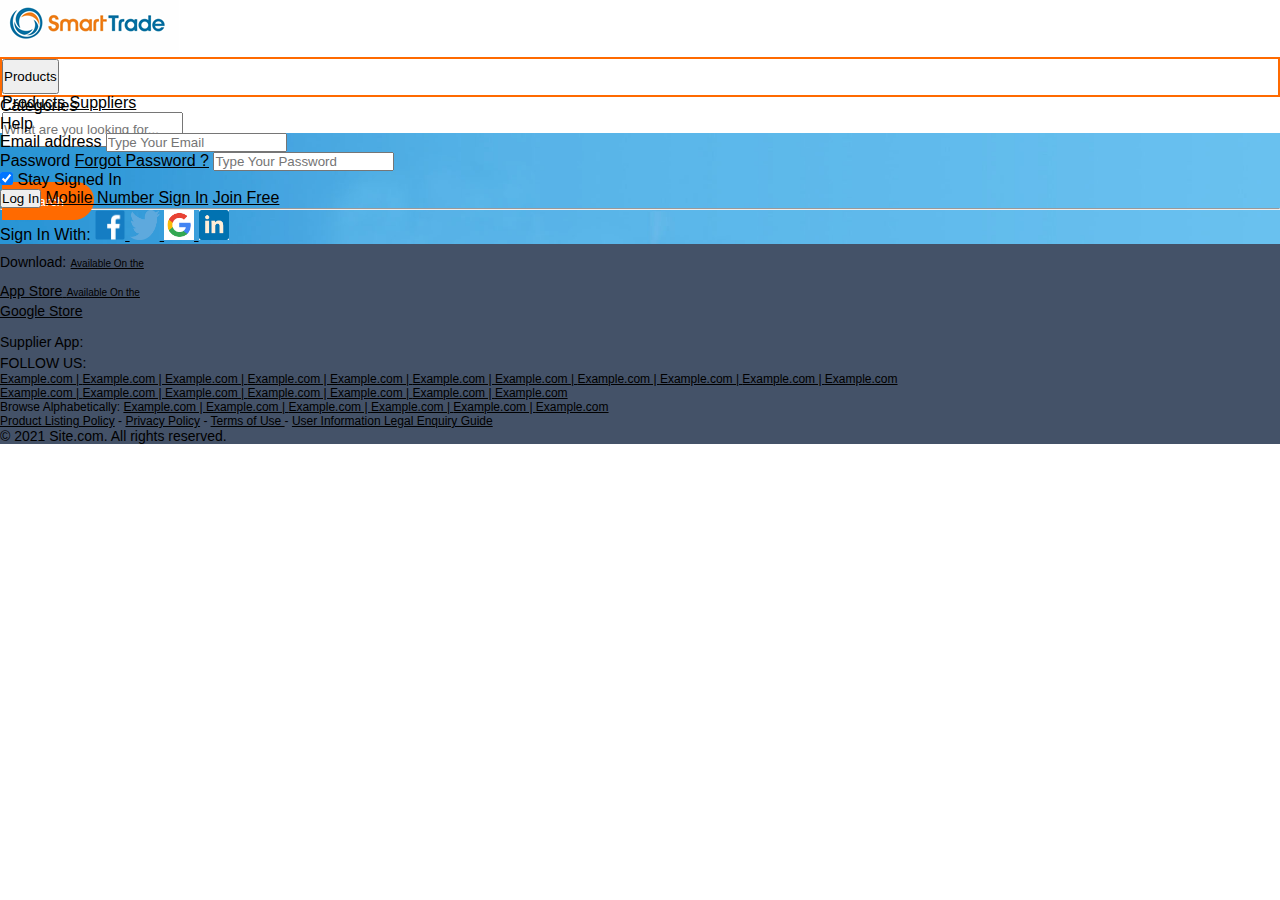
<file: signin.html>
<!DOCTYPE html>
<html lang="en">

<head>
    <meta charset="UTF-8">
    <meta http-equiv="X-UA-Compatible" content="IE=edge">
    <meta name="viewport" content="width=device-width, initial-scale=1.0">
    <link rel="stylesheet" href="https://cdn.jsdelivr.net/npm/bootstrap@4.6.0/dist/css/bootstrap.min.css"
        integrity="sha384-B0vP5xmATw1+K9KRQjQERJvTumQW0nPEzvF6L/Z6nronJ3oUOFUFpCjEUQouq2+l" crossorigin="anonymous">
    <link rel="stylesheet" href="https://pro.fontawesome.com/releases/v5.10.0/css/all.css"
        integrity="sha384-AYmEC3Yw5cVb3ZcuHtOA93w35dYTsvhLPVnYs9eStHfGJvOvKxVfELGroGkvsg+p" crossorigin="anonymous" />
    <link rel="stylesheet" href="css/style.css">
    <title>Sign In</title>
    <style>
        body {
            overflow-x: hidden;
        }

        main {
            /* height: 100vh; */
            /* width: 100vw; */
            background-image: url('image/backh.jpg');
            background-repeat: no-repeat;
            background-size: cover;
        }
    </style>
</head>

<body>
    <!-- <header>
        <div class="container">
            <div class="py-4 ">
                <a href="index.html"><img src="image/logo2.jpg" alt="Logo"></a>
            </div>
    </header> -->
    <!-- header start -->
    <header>
        <div class="container-fluid text-secondary">
            <div class="row py-3 border">
                <div class="col-12 col-lg-2 ">
                    <a href="index.html">
                        <img src="image/logo2.jpg" alt="logo" class="img-fluid mx-auto d-block">
                    </a>
                </div>
                <div class="col-12 pt-1 col-lg-10 pr-lg-2 px-5 px-lg-0 ">
                    <form action="">
                        <div class="b-alibaba bg-white  rounded-pill overflow-hidden-sm">
                            <div class="input-group h-40">
                                <div class="input-group-prepend d-none d-sm-block">
                                    <button class="btn bg-white pl-4  pr-2 dropdown-toggle rounded-pill h-40 "
                                        type="button" data-toggle="dropdown" aria-haspopup="true"
                                        aria-expanded="false">Products</button>
                                    <div class="dropdown-menu">
                                        <a class="dropdown-item" href="#">Products</a>
                                        <a class="dropdown-item" href="#">Suppliers</a>
                                    </div>
                                </div>
                                <input type="text"
                                    class="form-control pl-2 border-bottom-0 border-top-0 border-left border-right-0 h-40"
                                    placeholder="What are you looking for...">
                                <div class="input-group-append bg-white px-3 py-2 h-40 border-0 d-none d-sm-block"><i
                                        class="fas fa-camera" id="cam"></i></div>
                                <button class="input-group-append search-button"><i class="fas fa-search"></i>
                                    Search</button>
                            </div>
                        </div>

                    </form>
                </div>
                <!-- <div class="col-lg-2 left-side text-center col-12 pt-3 pt-lg-0 ">
                    <div class="row d-flex justify-content-around">
                        <div id="user-box">
                            <i class="far fa-user"></i>
                            <div class="d-inline-block text-center mx-3">
                                <a href="signin.html">Sign In</a> <br>
                                <a href="join.html">join Free</a>
                            </div>
                        </div>
                        <div id="msg-box">
                            <i class="fas fa-comment-dots d-block"></i>
                            <a href="">Messages</a>
                        </div>
                    </div>
                </div> -->
            </div>
        </div>
        <!-- upload img -->
        <div class="upload-img rounded-lg shadow">
            <p class="bg-danger text-light d-inline-block px-2  position-absolute" id="x"
                style="cursor: pointer; top: 1.9%; right: 1%;">x</p>
            <label for="file" class="btn bg-white border">Upload Image</label>
            <input type="file" name="file" id="file" hidden>
            <p>Max 5MB per Image</p>
        </div>
        <!-- msg box star -->
        <div class="msg-boxs text-center text-secondary">
            <div class="user-box shadow p-3   bg-white ">
                <h5 class="text-left font-weight-bold">Get Started Now</h5>
                <a href="signin.html" class="bg-alibaba d-block p-1 text-white">Sign In</a>
                <p>or</p>
                <a href="join.html">join Free</a>
            </div>
            <div class="msg-box shadow p-2 bg-white ">
                <p>Get Started Now</p>
            </div>
        </div>
    </header>
    <!-- header end -->
    <!-- nav start -->
    <nav class="bg-white border py-2  ">
        <div class="text-center d-lg-none" style="font-size: 30px;">
            <i class="fas fa-align-justify" id="btn-burg"></i>
        </div>
        <ul class="list-unstyled d-lg-flex mb-0 justify-content-md-start text-center d-none " id="nav-li">
            <li class="border-right bg-white px-3" id="">
                <i class="fas fa-align-justify d-none d-lg-inline-block"></i>
                Categories <i class="fas fa-caret-down"></i>
                <!-- Categories list -->
                <div class="li-list">
                    <div class=" bg-white  p-4 border shadow position-relative li-list-child">
                        <ul class="list-unstyled">
                            <li class="p-2">
                                <a href="">Example 1</a> / <a href="">Example 1A</a>
                                <i class="fas fa-caret-right float-right ml-5"></i>
                                <div class="li-child position-absolute bg-white border shadow p-5 ">
                                    <ul class="list-unstyled float-left mr-5 ">
                                        <h4 class="bg-info text-white p-2">Example</h4>
                                        <li><a href="">Example 1</a></li>
                                        <li><a href="">Example 1</a></li>
                                        <li><a href="">Example 1</a></li>
                                        <li><a href="">Example 1</a></li>
                                        <li><a href="">Example 1</a></li>
                                        <li><a href="">Example 1</a></li>
                                        <li><a href="">Example 1</a></li>
                                        <li><a href="">Example 1</a></li>
                                        <li><a href="">Example 1</a></li>
                                    </ul>
                                    <ul class="list-unstyled float-right mx-5">
                                        <h4 class="bg-info text-white p-2">Example</h4>
                                        <li><a href="">Example 1A</a></li>
                                        <li><a href="">Example 1A</a></li>
                                        <li><a href="">Example 1A</a></li>
                                        <li><a href="">Example 1A</a></li>
                                        <li><a href="">Example 1A</a></li>
                                        <li><a href="">Example 1A</a></li>
                                        <li><a href="">Example 1A</a></li>
                                        <li><a href="">Example 1A</a></li>
                                        <li><a href="">Example 1A</a></li>
                                    </ul>
                                </div>
                            </li>
                            <li class="p-2">
                                <a href="">Example 2</a> / <a href="">Example 2A</a>
                                <i class="fas fa-caret-right float-right ml-5"></i>
                                <div class="li-child position-absolute bg-white border shadow p-5 ">
                                    <ul class="list-unstyled float-left mr-5 ">
                                        <h4 class="bg-info text-white p-2">Example</h4>
                                        <li><a href="">Example 2</a></li>
                                        <li><a href="">Example 2</a></li>
                                        <li><a href="">Example 2</a></li>
                                        <li><a href="">Example 2</a></li>
                                        <li><a href="">Example 2</a></li>
                                        <li><a href="">Example 2</a></li>
                                        <li><a href="">Example 2</a></li>
                                        <li><a href="">Example 2</a></li>
                                        <li><a href="">Example 2</a></li>
                                    </ul>
                                    <ul class="list-unstyled float-right mx-5">
                                        <h4 class="bg-info text-white p-2">Example</h4>
                                        <li><a href="">Example 2A</a></li>
                                        <li><a href="">Example 2A</a></li>
                                        <li><a href="">Example 2A</a></li>
                                        <li><a href="">Example 2A</a></li>
                                        <li><a href="">Example 2A</a></li>
                                        <li><a href="">Example 2A</a></li>
                                        <li><a href="">Example 2A</a></li>
                                        <li><a href="">Example 2A</a></li>
                                        <li><a href="">Example 2A</a></li>
                                    </ul>
                                </div>
                            </li>
                            <li class="p-2">
                                <a href="">Example 3</a> / <a href="">Example 3A</a>
                                <i class="fas fa-caret-right float-right ml-5"></i>
                                <div class="li-child position-absolute bg-white border shadow p-5 ">
                                    <ul class="list-unstyled float-left mr-5 ">
                                        <h4 class="bg-info text-white p-2">Example</h4>
                                        <li><a href="">Example 3</a></li>
                                        <li><a href="">Example 3</a></li>
                                        <li><a href="">Example 3</a></li>
                                        <li><a href="">Example 3</a></li>
                                        <li><a href="">Example 3</a></li>
                                        <li><a href="">Example 3</a></li>
                                        <li><a href="">Example 3</a></li>
                                        <li><a href="">Example 3</a></li>
                                        <li><a href="">Example 3</a></li>
                                    </ul>
                                    <ul class="list-unstyled float-right mx-5">
                                        <h4 class="bg-info text-white p-2">Example</h4>
                                        <li><a href="">Example 3A</a></li>
                                        <li><a href="">Example 3A</a></li>
                                        <li><a href="">Example 3A</a></li>
                                        <li><a href="">Example 3A</a></li>
                                        <li><a href="">Example 3A</a></li>
                                        <li><a href="">Example 3A</a></li>
                                        <li><a href="">Example 3A</a></li>
                                        <li><a href="">Example 3A</a></li>
                                        <li><a href="">Example 3A</a></li>
                                    </ul>
                                </div>
                            </li>
                            <li class="p-2">
                                <a href="">Example 4</a> / <a href="">Example 4A</a>
                                <i class="fas fa-caret-right float-right ml-5"></i>
                                <div class="li-child position-absolute bg-white border shadow p-5 ">
                                    <ul class="list-unstyled float-left mr-5 ">
                                        <h4 class="bg-info text-white p-2">Example</h4>
                                        <li><a href="">Example 4</a></li>
                                        <li><a href="">Example 4</a></li>
                                        <li><a href="">Example 4</a></li>
                                        <li><a href="">Example 4</a></li>
                                        <li><a href="">Example 4</a></li>
                                        <li><a href="">Example 4</a></li>
                                        <li><a href="">Example 4</a></li>
                                        <li><a href="">Example 4</a></li>
                                        <li><a href="">Example 4</a></li>
                                    </ul>
                                    <ul class="list-unstyled float-right mx-5">
                                        <h4 class="bg-info text-white p-2">Example</h4>
                                        <li><a href="">Example 4A</a></li>
                                        <li><a href="">Example 4A</a></li>
                                        <li><a href="">Example 4A</a></li>
                                        <li><a href="">Example 4A</a></li>
                                        <li><a href="">Example 4A</a></li>
                                        <li><a href="">Example 4A</a></li>
                                        <li><a href="">Example 4A</a></li>
                                        <li><a href="">Example 4A</a></li>
                                        <li><a href="">Example 4A</a></li>
                                    </ul>
                                </div>
                            </li>
                            <li class="p-2">
                                <a href="">Example 5</a> / <a href="">Example 5A</a>
                                <i class="fas fa-caret-right float-right ml-5"></i>
                                <div class="li-child position-absolute bg-white border shadow p-5 ">
                                    <ul class="list-unstyled float-left mr-5 ">
                                        <h4 class="bg-info text-white p-2">Example</h4>
                                        <li><a href="">Example 5</a></li>
                                        <li><a href="">Example 5</a></li>
                                        <li><a href="">Example 5</a></li>
                                        <li><a href="">Example 5</a></li>
                                        <li><a href="">Example 5</a></li>
                                        <li><a href="">Example 5</a></li>
                                        <li><a href="">Example 5</a></li>
                                        <li><a href="">Example 5</a></li>
                                        <li><a href="">Example 5</a></li>
                                    </ul>
                                    <ul class="list-unstyled float-right mx-5">
                                        <h4 class="bg-info text-white p-2">Example</h4>
                                        <li><a href="">Example 5A</a></li>
                                        <li><a href="">Example 5A</a></li>
                                        <li><a href="">Example 5A</a></li>
                                        <li><a href="">Example 5A</a></li>
                                        <li><a href="">Example 5A</a></li>
                                        <li><a href="">Example 5A</a></li>
                                        <li><a href="">Example 5A</a></li>
                                        <li><a href="">Example 5A</a></li>
                                        <li><a href="">Example 5A</a></li>
                                    </ul>
                                </div>
                            </li>
                            <li class="p-2">
                                <a href="">Example 6</a> / <a href="">Example 6A</a>
                                <i class="fas fa-caret-right float-right ml-5"></i>
                                <div class="li-child position-absolute bg-white border shadow p-5 ">
                                    <ul class="list-unstyled float-left mr-5 ">
                                        <h4 class="bg-info text-white p-2">Example</h4>
                                        <li><a href="">Example 6</a></li>
                                        <li><a href="">Example 6</a></li>
                                        <li><a href="">Example 6</a></li>
                                        <li><a href="">Example 6</a></li>
                                        <li><a href="">Example 6</a></li>
                                        <li><a href="">Example 6</a></li>
                                        <li><a href="">Example 6</a></li>
                                        <li><a href="">Example 6</a></li>
                                        <li><a href="">Example 6</a></li>
                                    </ul>
                                    <ul class="list-unstyled float-right mx-5">
                                        <h4 class="bg-info text-white p-2">Example</h4>
                                        <li><a href="">Example 6A</a></li>
                                        <li><a href="">Example 6A</a></li>
                                        <li><a href="">Example 6A</a></li>
                                        <li><a href="">Example 6A</a></li>
                                        <li><a href="">Example 6A</a></li>
                                        <li><a href="">Example 6A</a></li>
                                        <li><a href="">Example 6A</a></li>
                                        <li><a href="">Example 6A</a></li>
                                        <li><a href="">Example 6A</a></li>
                                    </ul>
                                </div>
                            </li>
                            <li class="p-2">
                                <a href="">Example 7</a> / <a href="">Example 7A</a>
                                <i class="fas fa-caret-right float-right ml-5"></i>
                                <div class="li-child position-absolute bg-white border shadow p-5 ">
                                    <ul class="list-unstyled float-left mr-5 ">
                                        <h4 class="bg-info text-white p-2">Example</h4>
                                        <li><a href="">Example 7</a></li>
                                        <li><a href="">Example 7</a></li>
                                        <li><a href="">Example 7</a></li>
                                        <li><a href="">Example 7</a></li>
                                        <li><a href="">Example 7</a></li>
                                        <li><a href="">Example 7</a></li>
                                        <li><a href="">Example 7</a></li>
                                        <li><a href="">Example 7</a></li>
                                        <li><a href="">Example 7</a></li>
                                    </ul>
                                    <ul class="list-unstyled float-right mx-5">
                                        <h4 class="bg-info text-white p-2">Example</h4>
                                        <li><a href="">Example 7A</a></li>
                                        <li><a href="">Example 7A</a></li>
                                        <li><a href="">Example 7A</a></li>
                                        <li><a href="">Example 7A</a></li>
                                        <li><a href="">Example 7A</a></li>
                                        <li><a href="">Example 7A</a></li>
                                        <li><a href="">Example 7A</a></li>
                                        <li><a href="">Example 7A</a></li>
                                        <li><a href="">Example 7A</a></li>
                                    </ul>
                                </div>
                            </li>
                            <li class="p-2">
                                <a href="">Example 8</a> / <a href="">Example 8A</a>
                                <i class="fas fa-caret-right float-right ml-5"></i>
                                <div class="li-child position-absolute bg-white border shadow p-5 ">
                                    <ul class="list-unstyled float-left mr-5 ">
                                        <h4 class="bg-info text-white p-2">Example</h4>
                                        <li><a href="">Example 8</a></li>
                                        <li><a href="">Example 8</a></li>
                                        <li><a href="">Example 8</a></li>
                                        <li><a href="">Example 8</a></li>
                                        <li><a href="">Example 8</a></li>
                                        <li><a href="">Example 8</a></li>
                                        <li><a href="">Example 8</a></li>
                                        <li><a href="">Example 8</a></li>
                                        <li><a href="">Example 8</a></li>
                                    </ul>
                                    <ul class="list-unstyled float-right mx-5">
                                        <h4 class="bg-info text-white p-2">Example</h4>
                                        <li><a href="">Example 8A</a></li>
                                        <li><a href="">Example 8A</a></li>
                                        <li><a href="">Example 8A</a></li>
                                        <li><a href="">Example 8A</a></li>
                                        <li><a href="">Example 8A</a></li>
                                        <li><a href="">Example 8A</a></li>
                                        <li><a href="">Example 8A</a></li>
                                        <li><a href="">Example 8A</a></li>
                                        <li><a href="">Example 8A</a></li>
                                    </ul>
                                </div>
                            </li>
                            <li class="p-2">
                                <a href="">Example 9</a> / <a href="">Example 9A</a>
                                <i class="fas fa-caret-right float-right ml-5"></i>
                                <div class="li-child position-absolute bg-white border shadow p-5 ">
                                    <ul class="list-unstyled float-left mr-5 ">
                                        <h4 class="bg-info text-white p-2">Example</h4>
                                        <li><a href="">Example 9</a></li>
                                        <li><a href="">Example 9</a></li>
                                        <li><a href="">Example 9</a></li>
                                        <li><a href="">Example 9</a></li>
                                        <li><a href="">Example 9</a></li>
                                        <li><a href="">Example 9</a></li>
                                        <li><a href="">Example 9</a></li>
                                        <li><a href="">Example 9</a></li>
                                        <li><a href="">Example 9</a></li>
                                    </ul>
                                    <ul class="list-unstyled float-right mx-5">
                                        <h4 class="bg-info text-white p-2">Example</h4>
                                        <li><a href="">Example 9A</a></li>
                                        <li><a href="">Example 9A</a></li>
                                        <li><a href="">Example 9A</a></li>
                                        <li><a href="">Example 9A</a></li>
                                        <li><a href="">Example 9A</a></li>
                                        <li><a href="">Example 9A</a></li>
                                        <li><a href="">Example 9A</a></li>
                                        <li><a href="">Example 9A</a></li>
                                        <li><a href="">Example 9A</a></li>
                                    </ul>
                                </div>
                            </li>
                            <li class="p-2">
                                <a href="">Example 10</a> / <a href="">Example 10A</a> <i
                                    class="fas fa-caret-right float-right ml-5"></i>
                                <div class="li-child position-absolute bg-white border shadow p-5 ">
                                    <ul class="list-unstyled float-left mr-5 ">
                                        <h4 class="bg-info text-white p-2">Example</h4>
                                        <li><a href="">Example 10</a></li>
                                        <li><a href="">Example 10</a></li>
                                        <li><a href="">Example 10</a></li>
                                        <li><a href="">Example 10</a></li>
                                        <li><a href="">Example 10</a></li>
                                        <li><a href="">Example 10</a></li>
                                        <li><a href="">Example 10</a></li>
                                        <li><a href="">Example 10</a></li>
                                        <li><a href="">Example 10</a></li>
                                    </ul>
                                    <ul class="list-unstyled float-right mx-5">
                                        <h4 class="bg-info text-white p-2">Example</h4>
                                        <li><a href="">Example 10A</a></li>
                                        <li><a href="">Example 10A</a></li>
                                        <li><a href="">Example 10A</a></li>
                                        <li><a href="">Example 10A</a></li>
                                        <li><a href="">Example 10A</a></li>
                                        <li><a href="">Example 10A</a></li>
                                        <li><a href="">Example 10A</a></li>
                                        <li><a href="">Example 10A</a></li>
                                        <li><a href="">Example 10A</a></li>
                                    </ul>
                                </div>
                            </li>
                            <li class="p-2">
                                <a href="">Example 11</a> / <a href="">Example 11A</a> <i
                                    class="fas fa-caret-right float-right ml-5"></i>
                                <div class="li-child position-absolute bg-white border shadow p-5 ">
                                    <ul class="list-unstyled float-left mr-5 ">
                                        <h4 class="bg-info text-white p-2">Example</h4>
                                        <li><a href="">Example 11</a></li>
                                        <li><a href="">Example 11</a></li>
                                        <li><a href="">Example 11</a></li>
                                        <li><a href="">Example 11</a></li>
                                        <li><a href="">Example 11</a></li>
                                        <li><a href="">Example 11</a></li>
                                        <li><a href="">Example 11</a></li>
                                        <li><a href="">Example 11</a></li>
                                        <li><a href="">Example 11</a></li>
                                    </ul>
                                    <ul class="list-unstyled float-right mx-5">
                                        <h4 class="bg-info text-white p-2">Example</h4>
                                        <li><a href="">Example 11A</a></li>
                                        <li><a href="">Example 11A</a></li>
                                        <li><a href="">Example 11A</a></li>
                                        <li><a href="">Example 11A</a></li>
                                        <li><a href="">Example 11A</a></li>
                                        <li><a href="">Example 11A</a></li>
                                        <li><a href="">Example 11A</a></li>
                                        <li><a href="">Example 11A</a></li>
                                        <li><a href="">Example 11A</a></li>
                                    </ul>
                                </div>
                            </li>
                            <li class="p-2">
                                <a href="">Example 112</a> / <a href="">Example 12A</a> <i
                                    class="fas fa-caret-right float-right ml-5"></i>
                                <div class="li-child position-absolute bg-white border shadow p-5 ">
                                    <ul class="list-unstyled float-left mr-5 ">
                                        <h4 class="bg-info text-white p-2">Example</h4>
                                        <li><a href="">Example 12</a></li>
                                        <li><a href="">Example 12</a></li>
                                        <li><a href="">Example 12</a></li>
                                        <li><a href="">Example 12</a></li>
                                        <li><a href="">Example 12</a></li>
                                        <li><a href="">Example 12</a></li>
                                        <li><a href="">Example 12</a></li>
                                        <li><a href="">Example 12</a></li>
                                        <li><a href="">Example 12</a></li>
                                    </ul>
                                    <ul class="list-unstyled float-right mx-5">
                                        <h4 class="bg-info text-white p-2">Example</h4>
                                        <li><a href="">Example 12A</a></li>
                                        <li><a href="">Example 12A</a></li>
                                        <li><a href="">Example 12A</a></li>
                                        <li><a href="">Example 12A</a></li>
                                        <li><a href="">Example 12A</a></li>
                                        <li><a href="">Example 12A</a></li>
                                        <li><a href="">Example 12A</a></li>
                                        <li><a href="">Example 12A</a></li>
                                        <li><a href="">Example 12A</a></li>
                                    </ul>
                                </div>
                            </li>
                        </ul>
                    </div>
                </div>
                </a>
            </li>
            <li class=" px-3"> Help <i class="fas fa-caret-down"></i>
                <div class="li-list" style="left: -35%;">
                    <div class=" bg-white  p-4 d-block d-lg-inline-block border shadow position-relative">
                        <ul class="list-unstyled">
                            <li class="p-2">
                                <i class="fas fa-caret-right"></i>
                                <a href="">Example 1</a>
                            </li>
                            <li class="p-2">
                                <i class="fas fa-caret-right"></i>
                                <a href="">Example 1</a>
                            </li>
                            <li class="p-2">
                                <i class="fas fa-caret-right"></i>
                                <a href="">Example 1</a>
                            </li>
                            <li class="p-2">
                                <i class="fas fa-caret-right"></i>
                                <a href="">Example 1</a>
                            </li>
                        </ul>
                    </div>
                </div>
            </li>
        </ul>
    </nav>
    <!-- nav end -->
    <main class="p-md-5 p-1">
        <div class="container p-md-5 p-2">
            <div class="col-12  col-lg-5 col-xl-4 bg-white py-4 px-3 rounded shadow-sm">
                <form action="homepage.html">
                    <div class="form-group">
                        <label for="Email">Email address</label>
                        <input type="email" class="form-control" id="Email" placeholder="Type Your Email" required>
                    </div>
                    <div class="form-group">
                        <label for="Password">Password</label>
                        <a href="" class="float-right text-primary" style="font-weight: 14px;">Forgot Password ?</a>
                        <input type="password" class="form-control" id="Password" placeholder="Type Your Password"
                            required>
                    </div>
                    <div class="form-group form-check">
                        <input type="checkbox" class="form-check-input" id="exampleCheck1" checked>
                        <label class="form-check-label" for="exampleCheck1">Stay Signed In</label>
                    </div>
                    <button type="submit" class="btn btn-warning font-weight-bold w-100 mb-2">Log In</button>
                    <a href="" class="float-left text-primary" style="font-weight: 14px;">Mobile Number Sign In</a>
                    <a href="join.html" class="float-right text-primary " style="font-weight: 14px;">Join Free</a>
                    <div class="container mt-5">
                        <hr class="border">
                        <div class="d-flex justify-content-around">
                            Sign In With:
                            <a href="">
                                <img src="image/icone/imgingest-2964965363266456405.png" alt="logo" width="30px"
                                    height="30px">
                            </a>
                            <a href="">
                                <img src="image/icone/twitter_logo_blue.png" alt="logo" width="30px" height="30px">
                            </a>
                            <a href="">
                                <img src="image/icone/download.png" alt="logo" width="30px" height="30px">
                            </a>
                            <a href="">
                                <img src="image/icone/daownload.png" alt="logo" width="30px" height="30px">
                            </a>
                        </div>
                    </div>
                </form>
            </div>
        </div>
    </main>
    <!-- footer start -->
    <footer class="px-md-5 pt-5 text-white">
        <div class="container">
            <div class="row">
                <div class="col-9 col-lg-6  d-none d-sm-block">
                    <Span style="font-size: 14px; " class="align-middle">Download:</Span>
                    <a href="" class="btn-sm btn-secondary px-4 pt-3 align-middle">
                        <i class="fab fa-apple d-inline-block m-0" style="font-size: 25px;"></i>
                        <span class="d-inline-block m-0">
                            <span class="d-block m-0 pl-2 text-white-50" style="font-size: 10px;">Available On the <br>
                                <span style="font-size: 14px !important;" class="text-white">App
                                    Store</span></span>
                        </span>
                    </a>
                    <a href="" class="btn-sm btn-success px-4 pt-3 ml-2 align-middle">
                        <i class="fab fa-android d-inline-block m-0" style="font-size: 25px;"></i>
                        <span class="d-inline-block m-0">
                            <span class="d-block m-0 pl-2 text-white-50" style="font-size: 10px;">Available On the <br>
                                <span style="font-size: 14px !important;" class="text-white">Google Store</span></span>
                        </span>
                    </a>

                </div>
                <div class="col-3  d-none d-sm-block">
                    <span class="align-middle" style="font-size: 14px !important;">Supplier App:</span>
                    <a href="" class="align-middle text-primary" style="font-size: 30px;"><i
                            class="fab fa-app-store-ios"></i></a>
                </div>
                <div class="col-12 text-center col-lg-3">
                    <span class="align-middle" style="font-size: 14px !important;">FOLLOW US:</span>
                    <div class="d-inline-block align-middle" style="font-size: 28px;">
                        <a href=""><i class="fab fa-facebook-square text-white"></i></a>
                        <a href=""><i class="fab fa-twitter-square text-white"></i></a>
                        <a href=""><i class="fab fa-youtube-square text-white"></i></a>
                        <a href=""><i class="fab fa-linkedin text-white"></i></a>
                    </div>
                </div>
            </div>
            <div class="container px-5 py-3 text-center" style="font-size: 12px;">
                <a href="" class="text-white">Example.com | </a>
                <a href="" class="text-white">Example.com | </a>
                <a href="" class="text-white">Example.com | </a>
                <a href="" class="text-white">Example.com | </a>
                <a href="" class="text-white">Example.com | </a>
                <a href="" class="text-white">Example.com | </a>
                <a href="" class="text-white">Example.com | </a>
                <a href="" class="text-white">Example.com | </a>
                <a href="" class="text-white">Example.com | </a>
                <a href="" class="text-white">Example.com | </a>
                <a href="" class="text-white">Example.com </a> <br>
                <a href="" class="text-white">Example.com | </a>
                <a href="" class="text-white">Example.com | </a>
                <a href="" class="text-white">Example.com | </a>
                <a href="" class="text-white">Example.com | </a>
                <a href="" class="text-white">Example.com | </a>
                <a href="" class="text-white">Example.com | </a>
                <a href="" class="text-white">Example.com </a>
                <div class="my-3">
                    <span>Browse Alphabetically:</span>
                    <a href="" class="text-white">Example.com | </a>
                    <a href="" class="text-white">Example.com | </a>
                    <a href="" class="text-white">Example.com | </a>
                    <a href="" class="text-white">Example.com | </a>
                    <a href="" class="text-white">Example.com | </a>
                    <a href="" class="text-white">Example.com </a>
                </div>
                <div class="my-2">
                    <a href="" class="text-white">Product Listing Policy</a> -
                    <a href="" class="text-white"> Privacy Policy</a> -
                    <a href="" class="text-white">Terms of Use </a> -
                    <a href="" class="text-white">User Information Legal Enquiry Guide</a>
                </div>
                <p class="text-white text-center" style="font-size: 14px;">© 2021 Site.com. All rights reserved.</p>
            </div>
        </div>
    </footer>
    <!-- footer end -->


    <script src="https://ajax.googleapis.com/ajax/libs/jquery/3.5.1/jquery.min.js"></script>
    <script>
        $(document).ready(function () {
            $('#btn-burg').click(function () {
                $('#nav-li').toggleClass('d-none');
            });
            $('#cam').click(function () {
                $('.upload-img').toggle();
                $('#x').click(function () {
                    $('.upload-img').hide();
                });
            });
            $('#msg-box').hover(function () {
                $('.msg-box').show();
                $('.user-box').hide();
                $('.order-box').hide();
                $('.cart-box').hide();
            }, function () {
                $('.msg-box').hover(function () {
                    $('.msg-box').show();
                }, function () {
                    $('.msg-box').hide();
                });

            });

            $('#order-box').hover(function () {
                $('.order-box').show();
                $('.msg-box').hide();
                $('.user-box').hide();
                $('.cart-box').hide();
            }, function () {
                $('.order-box').hover(function () {
                    $('.order-box').show();
                }, function () {
                    $('.order-box').hide();
                });

            });

            $('#user-box').hover(function () {
                $('.user-box').show();
                $('.msg-box').hide();
                $('.order-box').hide();
                $('.cart-box').hide();
            }, function () {
                $('.user-box').hover(function () {
                    $('.user-box').show();
                }, function () {
                    $('.user-box').hide();
                });

            });

            $('#cart-box').hover(function () {
                $('.cart-box').show();
                $('.msg-box').hide();
                $('.order-box').hide();
                $('.user-box').hide();
            }, function () {
                $('.cart-box').hover(function () {
                    $('.cart-box').show();
                }, function () {
                    $('.cart-box').hide();
                });

            });



        });
    </script>
</body>

</html>
</file>
<file: css/style.css>
*{
    padding: 0 ;
    margin: 0 ;
    box-sizing: border-box ;
}
a{
    color: black;
}
body{
    font-family: Arial, Helvetica, sans-serif;
    overflow-x: hidden !important;
}
a:hover{
    text-decoration: none;
    color: #FF6A00;
}
.bg-alibaba{
    background-color: #FF6A00;
}
.bg-alibaba-outline{
    border-color: #FF6A00 !important;
    color: #FF6A00 !important;
}
.bg-alibaba-outline:hover{
    background-color: #FF6A00 !important;
    color: white !important;
}
.bg-alibaba-bt:hover{
    background-color: #fd3b00 !important;
    color: white !important;

}
.b-alibaba{
    border: 2px solid #FF6A00;
    height: 40px;
}
.search-button{
    background-color: #FF6A00;
    padding-left: 20px ;
    padding-right: 30px ;
    height: 38px ;
    border-radius: 0px 20px 23px 0px;
    color: white;
    display: inline-block;
    border: none;
}
.btn-white{
    background-color: white !important;
    color: black;
}
.h-40{
    height: 35px;
}
.fa-camera:hover{
    cursor: pointer;
    color: #FF6A00;
}
.left-side .far{
    font-size: 30px;
    color: black;
}
.left-side .fas  {
    font-size: 23px !important;
    color: black;
}
.left-side a{
    font-size: 12px !important;
    color: black;
    
}
.left-side a:hover{
    text-decoration: none;
    color: #FF6A00;
}
.user-box,.msg-box,
.order-box,.cart-box{
    padding-top: 20px !important;
    width: 270px !important;
    position: absolute;
    top: 80px;
    display: none;
}
.user-box{
    right: 130px;
}
.msg-box{
    right: 90px;
}
.order-box{
    right: 50px;
}
.cart-box{
    right: 20px;
}
.msg-boxs{
    font-size: 14px;
}
nav ul li, header .msg-boxs div{
    z-index: 99999;
}
nav ul li:hover{
    cursor: pointer;
}
nav a{
    color: black;
    font-size: 14px;
}
.upload-img{
    position: absolute;
    top: 70px;
    background-color: white;
    left: 345px;
    font-size: 14px;
    width: 545px;
    border: 1px solid black;
    padding: 30px ;
    text-align: center;
    display: none;
    z-index: 999999999;
}
.li-list li:hover{
background-color: whitesmoke;
}
.li-list ul li a:hover{
    color: #FF6A00 !important;
}
.li-child{
    top: 0;
    left: 95%;
    width: 140%;
    height: calc(100vh - 110px);
    display: none;
}
.li-list li:hover .li-child{
    display: block;
    background-color: whitesmoke !important;
}
.li-list{
    display: none;
    width: 100%;
    position: absolute;
    top: 120px;
    left: 0%;
    right: 90%;
}
.fa-caret-down{
    transition: all .5s;
}
nav  ul > li:hover .li-list{
    display: block;
}
nav  ul > li:hover .fa-caret-down{
    transform: rotate(180deg);
}
.slider-wrap{
    background-color: #F2F3F7;
}
.carousel-inner img{
    height: 400px !important;
}
.li-img{
    width: 30px;
    height: 30px;
    border: 1px solid gray;
    overflow:hidden;
    border-radius: 50%;
}
.slider-wrap ul li:hover{
    box-shadow:0px 0px 3px rgb(165, 162, 162);
    cursor: pointer;
}
.slider-wrap ul li:hover .acher-li{
    color: #FF6A00;
}
.slider-wrap ul li{
    font-size: 14px;
}
.child-li-div{
    top: 0%;
    left: 95%;
    width: 800px;
    z-index: 999;
    font-size: 12px;
    flex-wrap: wrap;
    box-shadow:2px 2px 10px rgb(165, 162, 162);
    display: none;
}
.slider-wrap ul li:hover .child-li-div{
    display: flex;
}
.custom-line{
    width: 630px;
    height: 8px;
    background-color: rgb(189, 189, 189);
    border-radius: 10px;
}
.line-2{
    width: 1050px;
}
.card-custom{
    width: 15%;
    margin-bottom: 10px;
    padding: 10px;
    text-align: center;
    border-radius: 5px;
}
.card-custom:hover{
    box-shadow: 0px 0px 15px rgb(179, 176, 176);
}
.custom-box{
    width: 32%;
}
footer{
    background-color: #445268;
}
footer a:hover{
    text-decoration: underline;
}
.li-list-child{
    width: 25%;
}
@media screen and (max-width:1300px) {
    .custom-box{
        width: 48%;
    }
    .line-2{
        width: 890px;
    }
}
@media screen and (max-width:1024px) {
    .request-quet{
        font-size: 14px;
    }
    .custom-line{
        width: 410px;
    }
    .card-custom{
        width: 29%;
        margin-bottom: 20px;
    }
    
    .line-2{
        width: 650px;
        margin-left: 50px;
    }
    .child-li-div{
        top: 0%;
        left: 0%;
        width: 100%;
    }
    .custom-box{
    width: 48%;
}
.upload-img{
    left: 220px;
}
}
@media screen and (max-width:768px) {
    .li-list{
        width: 100% !important;
        position: static !important;
        text-align: center;
    }
    .li-list-child{
        position: static !important;
        background-color: rgb(216, 216, 216) !important;
        box-shadow: none !important;
        border: none !important;
        text-align: center;
        display: block;
        width: 100%;
        text-align: left;
    }
    .li-list-child ul li > .fa-caret-right{
        transform: rotate(90deg);
    }
    .li-list-child ul li:hover .fa-caret-right{
        transform: rotate(-90deg);
    }
    .li-child{
        position: static !important;
    }
    .li-list{
        position: static !important;
    }
    .child-li-div{
        position: static !important;
    }
    .slider-wrap .fa-caret-right{
        transform: rotate(90deg);
    }
    .custom-line{
        width: 250px;
    }
    .request-quet{
        font-size: 10px;
    }
    .custom-box{
        width: 100%;
        margin-top: 15px;
    }
    .line-2{
        width: 400px;
        margin-left: 50px;
    }
    .w-md-50{
        width: 50% !important;
    }
    .li-child{
        width: 100% !important;
        overflow-y: scroll;
    }
    .li-list{
        top: 272px;
    }
    .upload-img{
        left: 90px;
        top: 140px;
    }
}
@media screen and (max-width:425px) {
    .font-size-14{
        font-size: 14px;
    }
    .line-2{
        width: 130px;
    }
    .carousel-inner img {
        height: 250px !important;
    }
    .custom-line{
        width: 150px;
    }
    .request-quet{
        font-size: 16px;
    }
    .card-custom {
        width: 44%;
        float: left;
        margin-left: 10px;
    }
    .font-size-14 {
        font-size: 23px;
    }
    .custom-box{
        width: 95%;
    }
    .custom-box > div{
        width: 100%;
    }
    .custom-box > div img{
        width: 80%;
        margin: 15px auto 15px;
        display: block;
    }
    .overflow-hidden-sm{
        overflow: hidden !important;
    }
}
@media screen and (max-width:330px) {
    .card-custom {
        width: 90%;
    }
    .search-button{
        padding-left: 5px;
        padding-right: 5px;
    }
}
</file>
<file: css/style-pro.css>
.blog .carousel-indicators li {
            background: #a3a3a3;
            border-radius: 50%;
            width: 14px;
            height: 0px;
        }

        .blog .carousel-indicators .active {
            background: #707070;
        }

        .nav-btn>li>a.active {
            background-color: #FF6A00 !important;
        }

        .nav-btn-dt>li>a.active {
            border: 2px solid #FF6A00 !important;
            background-color: white !important;
            color: black !important;
            padding: 5px 10px !important;
            font-weight: bolder !important;
        }


        .tcb-product-slider {
            background: #333;
            background-image: url(https://unsplash.it/1240/530?image=721);
            background-size: cover;
            background-repeat: no-repeat;
            padding: 100px 0;
        }

        .tcb-product-slider .carousel-control {
            width: 5%;
        }

        .tcb-product-item a {
            color: #147196;
        }

        .tcb-product-item a:hover {
            text-decoration: none;
        }

        .tcb-product-item .tcb-hline {
            margin: 10px 0;
            height: 1px;
            background: #ccc;
        }

        @media all and (max-width: 768px) {
            .tcb-product-item {
                margin-bottom: 30px;
            }
        }
        @media all and (max-width: 425px) {
            .tab-pane {
                overflow-x: scroll;
            }
            .tab-pane {
                overflow-x: scroll;
            }
        }

        .tcb-product-photo {
            text-align: center;
            height: 180px;
            background: #fff;
        }

        .tcb-product-photo img {
            height: 100%;
            display: inline-block;
        }

        .tcb-product-info {
            background: #f0f0f0;
            padding: 15px;
        }

        .tcb-product-title h4 {
            margin-top: 0;
            white-space: nowrap;
            text-overflow: ellipsis;
            overflow: hidden;
        }

        .tcb-product-rating {
            color: #acacac;
        }

        .tcb-product-rating .active {
            color: #FFB500;
        }

        .tcb-product-price {
            color: firebrick;
            font-size: 18px;
        }



        .details {
            margin: 50px 0;
        }

        .details h1 {
            font-size: 32px;
            text-align: center;
            margin-bottom: 3px;
        }

        .details .back-link {
            text-align: center;
        }

        .details .back-link a {
            display: inline-block;
            margin: 20px 0;
            padding: 15px 30px;
            background: #333;
            color: #fff;
            border-radius: 24px;
        }

        .details .back-link a svg {
            margin-right: 10px;
            vertical-align: text-top;
            display: inline-block;
        }
</file>
